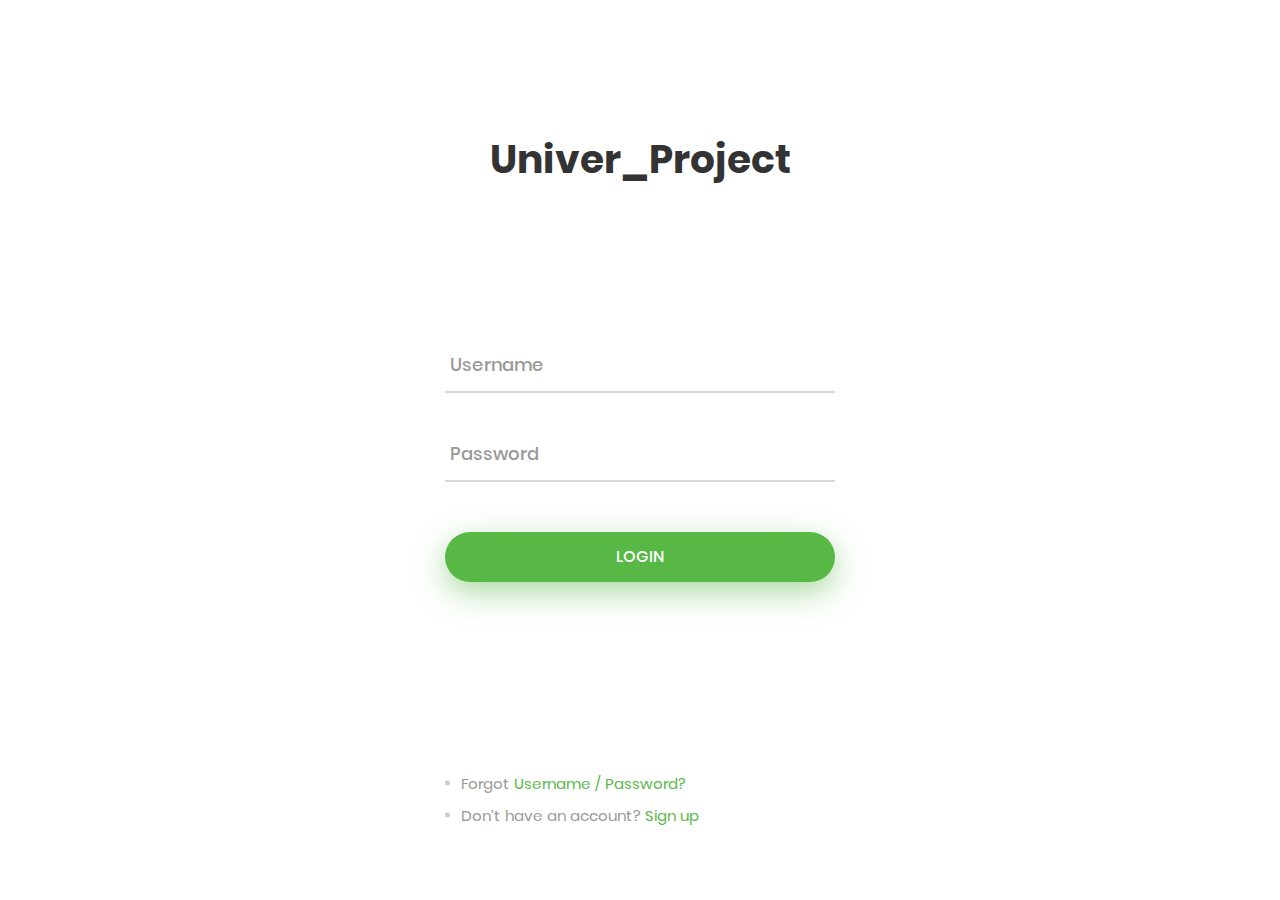
<file: Univer_Project/index.html>
<!DOCTYPE html>
<html lang="en">
<head>
	<title>Univer_Project</title>
	<meta charset="UTF-8">
	<meta name="viewport" content="width=device-width, initial-scale=1">
<!--===============================================================================================-->	
	<link rel="icon" type="image/png" href="images/icons/favicon.ico"/>
<!--===============================================================================================-->
	<link rel="stylesheet" type="text/css" href="vendor/bootstrap/css/bootstrap.min.css">
<!--===============================================================================================-->
	<link rel="stylesheet" type="text/css" href="fonts/font-awesome-4.7.0/css/font-awesome.min.css">
<!--===============================================================================================-->
	<link rel="stylesheet" type="text/css" href="fonts/iconic/css/material-design-iconic-font.min.css">
<!--===============================================================================================-->
	<link rel="stylesheet" type="text/css" href="vendor/animate/animate.css">
<!--===============================================================================================-->	
	<link rel="stylesheet" type="text/css" href="vendor/css-hamburgers/hamburgers.min.css">
<!--===============================================================================================-->
	<link rel="stylesheet" type="text/css" href="vendor/animsition/css/animsition.min.css">
<!--===============================================================================================-->
	<link rel="stylesheet" type="text/css" href="vendor/select2/select2.min.css">
<!--===============================================================================================-->	
	<link rel="stylesheet" type="text/css" href="vendor/daterangepicker/daterangepicker.css">
<!--===============================================================================================-->
	<link rel="stylesheet" type="text/css" href="css/util.css">
	<link rel="stylesheet" type="text/css" href="css/main.css">
<!--===============================================================================================-->
</head>
<body>
	
	<div class="limiter">
		<div class="container-login100">
			<div class="wrap-login100 p-t-85 p-b-20">
				<form class="login100-form validate-form">
					<span class="login100-form-title p-b-70">
						Univer_Project
					</span>

					<div class="wrap-input100 validate-input m-t-85 m-b-35" data-validate = "Enter username">
						<input class="input100" type="text" name="username">
						<span class="focus-input100" data-placeholder="Username"></span>
					</div>

					<div class="wrap-input100 validate-input m-b-50" data-validate="Enter password">
						<input class="input100" type="password" name="pass">
						<span class="focus-input100" data-placeholder="Password"></span>
					</div>

					<div class="container-login100-form-btn">
						<button onclick="location.href='main.html'" class="login100-form-btn">
							Login
						</button>
					</div>

					<ul class="login-more p-t-190">
						<li class="m-b-8">
							<span class="txt1">
								Forgot
							</span>

							<a href="#" class="txt2">
								Username / Password?
							</a>
						</li>

						<li>
							<span class="txt1">
								Don’t have an account?
							</span>

							<a href="#" class="txt2">
								Sign up
							</a>
						</li>
					</ul>
				</form>
			</div>
		</div>
	</div>
	

	<div id="dropDownSelect1"></div>
	
<!--===============================================================================================-->
	<script src="vendor/jquery/jquery-3.2.1.min.js"></script>
<!--===============================================================================================-->
	<script src="vendor/animsition/js/animsition.min.js"></script>
<!--===============================================================================================-->
	<script src="vendor/bootstrap/js/popper.js"></script>
	<script src="vendor/bootstrap/js/bootstrap.min.js"></script>
<!--===============================================================================================-->
	<script src="vendor/select2/select2.min.js"></script>
<!--===============================================================================================-->
	<script src="vendor/daterangepicker/moment.min.js"></script>
	<script src="vendor/daterangepicker/daterangepicker.js"></script>
<!--===============================================================================================-->
	<script src="vendor/countdowntime/countdowntime.js"></script>
<!--===============================================================================================-->
	<script src="js/main.js"></script>

</body>
</html>
</file>
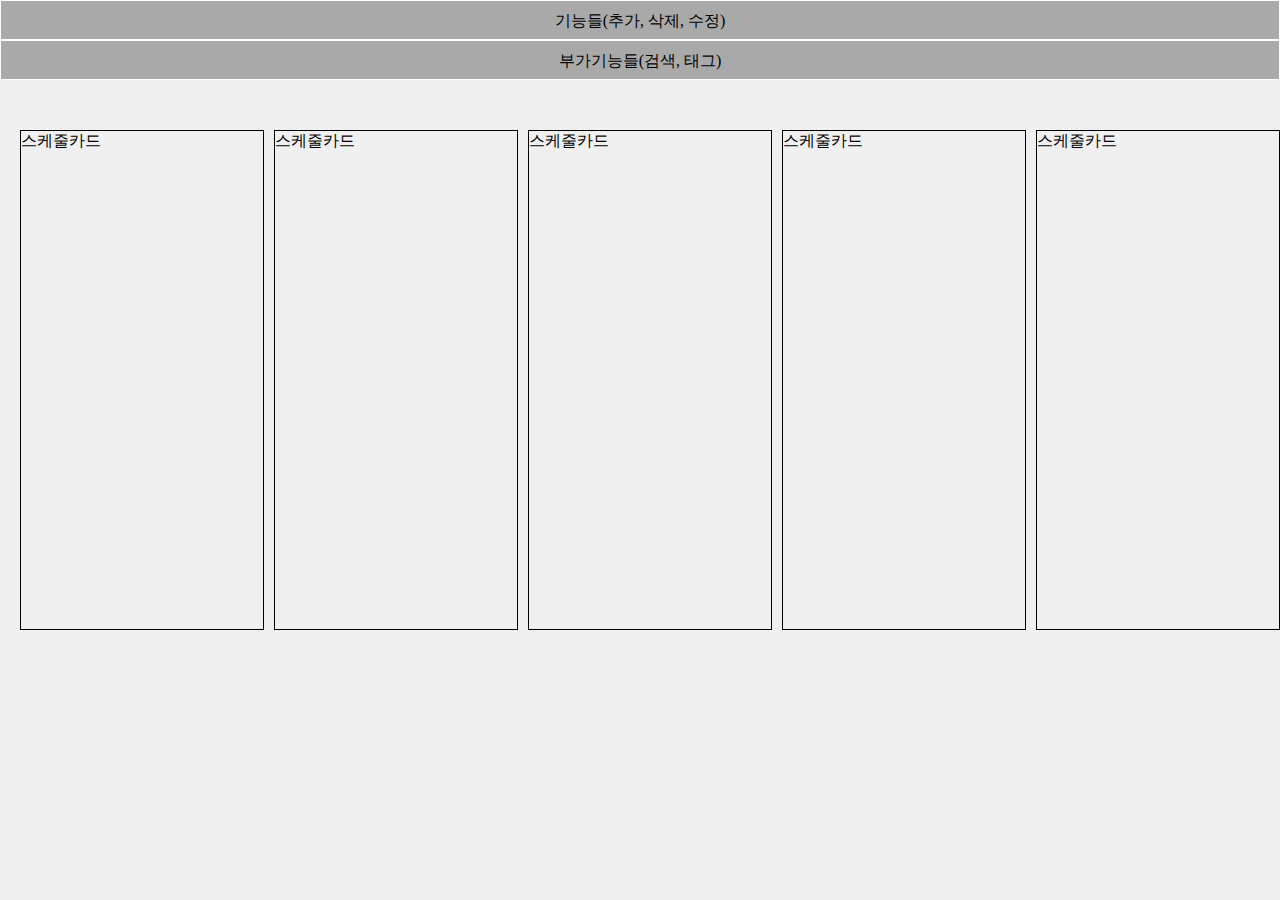
<file: Univer_Project/main.html>
<!DOCTYPE html>
<html lang="ko">
<head>
    <meta charset="UTF-8">
    <link rel="stylesheet" type="text/css" href="css/main_page.css">
    <title>Main Page</title>
</head>
<body>
    <div class="head_Option">
        <div class="Head_Option_Function">
            기능들(추가, 삭제, 수정)
        </div>
    </div>
    <div class="head_Option">
        <div class="Head_Option_Function">
            부가기능들(검색, 태그)
        </div>
    </div>
    <div class="main_card">
        <div id="Schedule_Card">
            스케줄카드
        </div>
        <div id="Schedule_Card">
            스케줄카드
        </div>
        <div id="Schedule_Card">
            스케줄카드
        </div>
        <div id="Schedule_Card">
            스케줄카드
        </div>
        <div id="Schedule_Card">
            스케줄카드
        </div>
    </div>
</body>
</html>
</file>
<file: Univer_Project/vendor/daterangepicker/daterangepicker.css>
.daterangepicker {
  position: absolute;
  color: inherit;
  background-color: #fff;
  border-radius: 4px;
  width: 278px;
  padding: 4px;
  margin-top: 1px;
  top: 100px;
  left: 20px;
  /* Calendars */ }
  .daterangepicker:before, .daterangepicker:after {
    position: absolute;
    display: inline-block;
    border-bottom-color: rgba(0, 0, 0, 0.2);
    content: ''; }
  .daterangepicker:before {
    top: -7px;
    border-right: 7px solid transparent;
    border-left: 7px solid transparent;
    border-bottom: 7px solid #ccc; }
  .daterangepicker:after {
    top: -6px;
    border-right: 6px solid transparent;
    border-bottom: 6px solid #fff;
    border-left: 6px solid transparent; }
  .daterangepicker.opensleft:before {
    right: 9px; }
  .daterangepicker.opensleft:after {
    right: 10px; }
  .daterangepicker.openscenter:before {
    left: 0;
    right: 0;
    width: 0;
    margin-left: auto;
    margin-right: auto; }
  .daterangepicker.openscenter:after {
    left: 0;
    right: 0;
    width: 0;
    margin-left: auto;
    margin-right: auto; }
  .daterangepicker.opensright:before {
    left: 9px; }
  .daterangepicker.opensright:after {
    left: 10px; }
  .daterangepicker.dropup {
    margin-top: -5px; }
    .daterangepicker.dropup:before {
      top: initial;
      bottom: -7px;
      border-bottom: initial;
      border-top: 7px solid #ccc; }
    .daterangepicker.dropup:after {
      top: initial;
      bottom: -6px;
      border-bottom: initial;
      border-top: 6px solid #fff; }
  .daterangepicker.dropdown-menu {
    max-width: none;
    z-index: 3001; }
  .daterangepicker.single .ranges, .daterangepicker.single .calendar {
    float: none; }
  .daterangepicker.show-calendar .calendar {
    display: block; }
  .daterangepicker .calendar {
    display: none;
    max-width: 270px;
    margin: 4px; }
    .daterangepicker .calendar.single .calendar-table {
      border: none; }
    .daterangepicker .calendar th, .daterangepicker .calendar td {
      white-space: nowrap;
      text-align: center;
      min-width: 32px; }
  .daterangepicker .calendar-table {
    border: 1px solid #fff;
    padding: 4px;
    border-radius: 4px;
    background-color: #fff; }
  .daterangepicker table {
    width: 100%;
    margin: 0; }
  .daterangepicker td, .daterangepicker th {
    text-align: center;
    width: 20px;
    height: 20px;
    border-radius: 4px;
    border: 1px solid transparent;
    white-space: nowrap;
    cursor: pointer; }
    .daterangepicker td.available:hover, .daterangepicker th.available:hover {
      background-color: #eee;
      border-color: transparent;
      color: inherit; }
    .daterangepicker td.week, .daterangepicker th.week {
      font-size: 80%;
      color: #ccc; }
  .daterangepicker td.off, .daterangepicker td.off.in-range, .daterangepicker td.off.start-date, .daterangepicker td.off.end-date {
    background-color: #fff;
    border-color: transparent;
    color: #999; }
  .daterangepicker td.in-range {
    background-color: #ebf4f8;
    border-color: transparent;
    color: #000;
    border-radius: 0; }
  .daterangepicker td.start-date {
    border-radius: 4px 0 0 4px; }
  .daterangepicker td.end-date {
    border-radius: 0 4px 4px 0; }
  .daterangepicker td.start-date.end-date {
    border-radius: 4px; }
  .daterangepicker td.active, .daterangepicker td.active:hover {
    background-color: #357ebd;
    border-color: transparent;
    color: #fff; }
  .daterangepicker th.month {
    width: auto; }
  .daterangepicker td.disabled, .daterangepicker option.disabled {
    color: #999;
    cursor: not-allowed;
    text-decoration: line-through; }
  .daterangepicker select.monthselect, .daterangepicker select.yearselect {
    font-size: 12px;
    padding: 1px;
    height: auto;
    margin: 0;
    cursor: default; }
  .daterangepicker select.monthselect {
    margin-right: 2%;
    width: 56%; }
  .daterangepicker select.yearselect {
    width: 40%; }
  .daterangepicker select.hourselect, .daterangepicker select.minuteselect, .daterangepicker select.secondselect, .daterangepicker select.ampmselect {
    width: 50px;
    margin-bottom: 0; }
  .daterangepicker .input-mini {
    border: 1px solid #ccc;
    border-radius: 4px;
    color: #555;
    height: 30px;
    line-height: 30px;
    display: block;
    vertical-align: middle;
    margin: 0 0 5px 0;
    padding: 0 6px 0 28px;
    width: 100%; }
    .daterangepicker .input-mini.active {
      border: 1px solid #08c;
      border-radius: 4px; }
  .daterangepicker .daterangepicker_input {
    position: relative; }
    .daterangepicker .daterangepicker_input i {
      position: absolute;
      left: 8px;
      top: 8px; }
  .daterangepicker.rtl .input-mini {
    padding-right: 28px;
    padding-left: 6px; }
  .daterangepicker.rtl .daterangepicker_input i {
    left: auto;
    right: 8px; }
  .daterangepicker .calendar-time {
    text-align: center;
    margin: 5px auto;
    line-height: 30px;
    position: relative;
    padding-left: 28px; }
    .daterangepicker .calendar-time select.disabled {
      color: #ccc;
      cursor: not-allowed; }

.ranges {
  font-size: 11px;
  float: none;
  margin: 4px;
  text-align: left; }
  .ranges ul {
    list-style: none;
    margin: 0 auto;
    padding: 0;
    width: 100%; }
  .ranges li {
    font-size: 13px;
    background-color: #f5f5f5;
    border: 1px solid #f5f5f5;
    border-radius: 4px;
    color: #08c;
    padding: 3px 12px;
    margin-bottom: 8px;
    cursor: pointer; }
    .ranges li:hover {
      background-color: #08c;
      border: 1px solid #08c;
      color: #fff; }
    .ranges li.active {
      background-color: #08c;
      border: 1px solid #08c;
      color: #fff; }

/*  Larger Screen Styling */
@media (min-width: 564px) {
  .daterangepicker {
    width: auto; }
    .daterangepicker .ranges ul {
      width: 160px; }
    .daterangepicker.single .ranges ul {
      width: 100%; }
    .daterangepicker.single .calendar.left {
      clear: none; }
    .daterangepicker.single.ltr .ranges, .daterangepicker.single.ltr .calendar {
      float: left; }
    .daterangepicker.single.rtl .ranges, .daterangepicker.single.rtl .calendar {
      float: right; }
    .daterangepicker.ltr {
      direction: ltr;
      text-align: left; }
      .daterangepicker.ltr .calendar.left {
        clear: left;
        margin-right: 0; }
        .daterangepicker.ltr .calendar.left .calendar-table {
          border-right: none;
          border-top-right-radius: 0;
          border-bottom-right-radius: 0; }
      .daterangepicker.ltr .calendar.right {
        margin-left: 0; }
        .daterangepicker.ltr .calendar.right .calendar-table {
          border-left: none;
          border-top-left-radius: 0;
          border-bottom-left-radius: 0; }
      .daterangepicker.ltr .left .daterangepicker_input {
        padding-right: 12px; }
      .daterangepicker.ltr .calendar.left .calendar-table {
        padding-right: 12px; }
      .daterangepicker.ltr .ranges, .daterangepicker.ltr .calendar {
        float: left; }
    .daterangepicker.rtl {
      direction: rtl;
      text-align: right; }
      .daterangepicker.rtl .calendar.left {
        clear: right;
        margin-left: 0; }
        .daterangepicker.rtl .calendar.left .calendar-table {
          border-left: none;
          border-top-left-radius: 0;
          border-bottom-left-radius: 0; }
      .daterangepicker.rtl .calendar.right {
        margin-right: 0; }
        .daterangepicker.rtl .calendar.right .calendar-table {
          border-right: none;
          border-top-right-radius: 0;
          border-bottom-right-radius: 0; }
      .daterangepicker.rtl .left .daterangepicker_input {
        padding-left: 12px; }
      .daterangepicker.rtl .calendar.left .calendar-table {
        padding-left: 12px; }
      .daterangepicker.rtl .ranges, .daterangepicker.rtl .calendar {
        text-align: right;
        float: right; } }
@media (min-width: 730px) {
  .daterangepicker .ranges {
    width: auto; }
  .daterangepicker.ltr .ranges {
    float: left; }
  .daterangepicker.rtl .ranges {
    float: right; }
  .daterangepicker .calendar.left {
    clear: none !important; } }
</file>
<file: Univer_Project/css/util.css>
/*[ FONT SIZE ]
///////////////////////////////////////////////////////////
*/
.fs-1 {font-size: 1px;}
.fs-2 {font-size: 2px;}
.fs-3 {font-size: 3px;}
.fs-4 {font-size: 4px;}
.fs-5 {font-size: 5px;}
.fs-6 {font-size: 6px;}
.fs-7 {font-size: 7px;}
.fs-8 {font-size: 8px;}
.fs-9 {font-size: 9px;}
.fs-10 {font-size: 10px;}
.fs-11 {font-size: 11px;}
.fs-12 {font-size: 12px;}
.fs-13 {font-size: 13px;}
.fs-14 {font-size: 14px;}
.fs-15 {font-size: 15px;}
.fs-16 {font-size: 16px;}
.fs-17 {font-size: 17px;}
.fs-18 {font-size: 18px;}
.fs-19 {font-size: 19px;}
.fs-20 {font-size: 20px;}
.fs-21 {font-size: 21px;}
.fs-22 {font-size: 22px;}
.fs-23 {font-size: 23px;}
.fs-24 {font-size: 24px;}
.fs-25 {font-size: 25px;}
.fs-26 {font-size: 26px;}
.fs-27 {font-size: 27px;}
.fs-28 {font-size: 28px;}
.fs-29 {font-size: 29px;}
.fs-30 {font-size: 30px;}
.fs-31 {font-size: 31px;}
.fs-32 {font-size: 32px;}
.fs-33 {font-size: 33px;}
.fs-34 {font-size: 34px;}
.fs-35 {font-size: 35px;}
.fs-36 {font-size: 36px;}
.fs-37 {font-size: 37px;}
.fs-38 {font-size: 38px;}
.fs-39 {font-size: 39px;}
.fs-40 {font-size: 40px;}
.fs-41 {font-size: 41px;}
.fs-42 {font-size: 42px;}
.fs-43 {font-size: 43px;}
.fs-44 {font-size: 44px;}
.fs-45 {font-size: 45px;}
.fs-46 {font-size: 46px;}
.fs-47 {font-size: 47px;}
.fs-48 {font-size: 48px;}
.fs-49 {font-size: 49px;}
.fs-50 {font-size: 50px;}
.fs-51 {font-size: 51px;}
.fs-52 {font-size: 52px;}
.fs-53 {font-size: 53px;}
.fs-54 {font-size: 54px;}
.fs-55 {font-size: 55px;}
.fs-56 {font-size: 56px;}
.fs-57 {font-size: 57px;}
.fs-58 {font-size: 58px;}
.fs-59 {font-size: 59px;}
.fs-60 {font-size: 60px;}
.fs-61 {font-size: 61px;}
.fs-62 {font-size: 62px;}
.fs-63 {font-size: 63px;}
.fs-64 {font-size: 64px;}
.fs-65 {font-size: 65px;}
.fs-66 {font-size: 66px;}
.fs-67 {font-size: 67px;}
.fs-68 {font-size: 68px;}
.fs-69 {font-size: 69px;}
.fs-70 {font-size: 70px;}
.fs-71 {font-size: 71px;}
.fs-72 {font-size: 72px;}
.fs-73 {font-size: 73px;}
.fs-74 {font-size: 74px;}
.fs-75 {font-size: 75px;}
.fs-76 {font-size: 76px;}
.fs-77 {font-size: 77px;}
.fs-78 {font-size: 78px;}
.fs-79 {font-size: 79px;}
.fs-80 {font-size: 80px;}
.fs-81 {font-size: 81px;}
.fs-82 {font-size: 82px;}
.fs-83 {font-size: 83px;}
.fs-84 {font-size: 84px;}
.fs-85 {font-size: 85px;}
.fs-86 {font-size: 86px;}
.fs-87 {font-size: 87px;}
.fs-88 {font-size: 88px;}
.fs-89 {font-size: 89px;}
.fs-90 {font-size: 90px;}
.fs-91 {font-size: 91px;}
.fs-92 {font-size: 92px;}
.fs-93 {font-size: 93px;}
.fs-94 {font-size: 94px;}
.fs-95 {font-size: 95px;}
.fs-96 {font-size: 96px;}
.fs-97 {font-size: 97px;}
.fs-98 {font-size: 98px;}
.fs-99 {font-size: 99px;}
.fs-100 {font-size: 100px;}
.fs-101 {font-size: 101px;}
.fs-102 {font-size: 102px;}
.fs-103 {font-size: 103px;}
.fs-104 {font-size: 104px;}
.fs-105 {font-size: 105px;}
.fs-106 {font-size: 106px;}
.fs-107 {font-size: 107px;}
.fs-108 {font-size: 108px;}
.fs-109 {font-size: 109px;}
.fs-110 {font-size: 110px;}
.fs-111 {font-size: 111px;}
.fs-112 {font-size: 112px;}
.fs-113 {font-size: 113px;}
.fs-114 {font-size: 114px;}
.fs-115 {font-size: 115px;}
.fs-116 {font-size: 116px;}
.fs-117 {font-size: 117px;}
.fs-118 {font-size: 118px;}
.fs-119 {font-size: 119px;}
.fs-120 {font-size: 120px;}
.fs-121 {font-size: 121px;}
.fs-122 {font-size: 122px;}
.fs-123 {font-size: 123px;}
.fs-124 {font-size: 124px;}
.fs-125 {font-size: 125px;}
.fs-126 {font-size: 126px;}
.fs-127 {font-size: 127px;}
.fs-128 {font-size: 128px;}
.fs-129 {font-size: 129px;}
.fs-130 {font-size: 130px;}
.fs-131 {font-size: 131px;}
.fs-132 {font-size: 132px;}
.fs-133 {font-size: 133px;}
.fs-134 {font-size: 134px;}
.fs-135 {font-size: 135px;}
.fs-136 {font-size: 136px;}
.fs-137 {font-size: 137px;}
.fs-138 {font-size: 138px;}
.fs-139 {font-size: 139px;}
.fs-140 {font-size: 140px;}
.fs-141 {font-size: 141px;}
.fs-142 {font-size: 142px;}
.fs-143 {font-size: 143px;}
.fs-144 {font-size: 144px;}
.fs-145 {font-size: 145px;}
.fs-146 {font-size: 146px;}
.fs-147 {font-size: 147px;}
.fs-148 {font-size: 148px;}
.fs-149 {font-size: 149px;}
.fs-150 {font-size: 150px;}
.fs-151 {font-size: 151px;}
.fs-152 {font-size: 152px;}
.fs-153 {font-size: 153px;}
.fs-154 {font-size: 154px;}
.fs-155 {font-size: 155px;}
.fs-156 {font-size: 156px;}
.fs-157 {font-size: 157px;}
.fs-158 {font-size: 158px;}
.fs-159 {font-size: 159px;}
.fs-160 {font-size: 160px;}
.fs-161 {font-size: 161px;}
.fs-162 {font-size: 162px;}
.fs-163 {font-size: 163px;}
.fs-164 {font-size: 164px;}
.fs-165 {font-size: 165px;}
.fs-166 {font-size: 166px;}
.fs-167 {font-size: 167px;}
.fs-168 {font-size: 168px;}
.fs-169 {font-size: 169px;}
.fs-170 {font-size: 170px;}
.fs-171 {font-size: 171px;}
.fs-172 {font-size: 172px;}
.fs-173 {font-size: 173px;}
.fs-174 {font-size: 174px;}
.fs-175 {font-size: 175px;}
.fs-176 {font-size: 176px;}
.fs-177 {font-size: 177px;}
.fs-178 {font-size: 178px;}
.fs-179 {font-size: 179px;}
.fs-180 {font-size: 180px;}
.fs-181 {font-size: 181px;}
.fs-182 {font-size: 182px;}
.fs-183 {font-size: 183px;}
.fs-184 {font-size: 184px;}
.fs-185 {font-size: 185px;}
.fs-186 {font-size: 186px;}
.fs-187 {font-size: 187px;}
.fs-188 {font-size: 188px;}
.fs-189 {font-size: 189px;}
.fs-190 {font-size: 190px;}
.fs-191 {font-size: 191px;}
.fs-192 {font-size: 192px;}
.fs-193 {font-size: 193px;}
.fs-194 {font-size: 194px;}
.fs-195 {font-size: 195px;}
.fs-196 {font-size: 196px;}
.fs-197 {font-size: 197px;}
.fs-198 {font-size: 198px;}
.fs-199 {font-size: 199px;}
.fs-200 {font-size: 200px;}

/*[ PADDING ]
///////////////////////////////////////////////////////////
*/
.p-t-0 {padding-top: 0px;}
.p-t-1 {padding-top: 1px;}
.p-t-2 {padding-top: 2px;}
.p-t-3 {padding-top: 3px;}
.p-t-4 {padding-top: 4px;}
.p-t-5 {padding-top: 5px;}
.p-t-6 {padding-top: 6px;}
.p-t-7 {padding-top: 7px;}
.p-t-8 {padding-top: 8px;}
.p-t-9 {padding-top: 9px;}
.p-t-10 {padding-top: 10px;}
.p-t-11 {padding-top: 11px;}
.p-t-12 {padding-top: 12px;}
.p-t-13 {padding-top: 13px;}
.p-t-14 {padding-top: 14px;}
.p-t-15 {padding-top: 15px;}
.p-t-16 {padding-top: 16px;}
.p-t-17 {padding-top: 17px;}
.p-t-18 {padding-top: 18px;}
.p-t-19 {padding-top: 19px;}
.p-t-20 {padding-top: 20px;}
.p-t-21 {padding-top: 21px;}
.p-t-22 {padding-top: 22px;}
.p-t-23 {padding-top: 23px;}
.p-t-24 {padding-top: 24px;}
.p-t-25 {padding-top: 25px;}
.p-t-26 {padding-top: 26px;}
.p-t-27 {padding-top: 27px;}
.p-t-28 {padding-top: 28px;}
.p-t-29 {padding-top: 29px;}
.p-t-30 {padding-top: 30px;}
.p-t-31 {padding-top: 31px;}
.p-t-32 {padding-top: 32px;}
.p-t-33 {padding-top: 33px;}
.p-t-34 {padding-top: 34px;}
.p-t-35 {padding-top: 35px;}
.p-t-36 {padding-top: 36px;}
.p-t-37 {padding-top: 37px;}
.p-t-38 {padding-top: 38px;}
.p-t-39 {padding-top: 39px;}
.p-t-40 {padding-top: 40px;}
.p-t-41 {padding-top: 41px;}
.p-t-42 {padding-top: 42px;}
.p-t-43 {padding-top: 43px;}
.p-t-44 {padding-top: 44px;}
.p-t-45 {padding-top: 45px;}
.p-t-46 {padding-top: 46px;}
.p-t-47 {padding-top: 47px;}
.p-t-48 {padding-top: 48px;}
.p-t-49 {padding-top: 49px;}
.p-t-50 {padding-top: 50px;}
.p-t-51 {padding-top: 51px;}
.p-t-52 {padding-top: 52px;}
.p-t-53 {padding-top: 53px;}
.p-t-54 {padding-top: 54px;}
.p-t-55 {padding-top: 55px;}
.p-t-56 {padding-top: 56px;}
.p-t-57 {padding-top: 57px;}
.p-t-58 {padding-top: 58px;}
.p-t-59 {padding-top: 59px;}
.p-t-60 {padding-top: 60px;}
.p-t-61 {padding-top: 61px;}
.p-t-62 {padding-top: 62px;}
.p-t-63 {padding-top: 63px;}
.p-t-64 {padding-top: 64px;}
.p-t-65 {padding-top: 65px;}
.p-t-66 {padding-top: 66px;}
.p-t-67 {padding-top: 67px;}
.p-t-68 {padding-top: 68px;}
.p-t-69 {padding-top: 69px;}
.p-t-70 {padding-top: 70px;}
.p-t-71 {padding-top: 71px;}
.p-t-72 {padding-top: 72px;}
.p-t-73 {padding-top: 73px;}
.p-t-74 {padding-top: 74px;}
.p-t-75 {padding-top: 75px;}
.p-t-76 {padding-top: 76px;}
.p-t-77 {padding-top: 77px;}
.p-t-78 {padding-top: 78px;}
.p-t-79 {padding-top: 79px;}
.p-t-80 {padding-top: 80px;}
.p-t-81 {padding-top: 81px;}
.p-t-82 {padding-top: 82px;}
.p-t-83 {padding-top: 83px;}
.p-t-84 {padding-top: 84px;}
.p-t-85 {padding-top: 85px;}
.p-t-86 {padding-top: 86px;}
.p-t-87 {padding-top: 87px;}
.p-t-88 {padding-top: 88px;}
.p-t-89 {padding-top: 89px;}
.p-t-90 {padding-top: 90px;}
.p-t-91 {padding-top: 91px;}
.p-t-92 {padding-top: 92px;}
.p-t-93 {padding-top: 93px;}
.p-t-94 {padding-top: 94px;}
.p-t-95 {padding-top: 95px;}
.p-t-96 {padding-top: 96px;}
.p-t-97 {padding-top: 97px;}
.p-t-98 {padding-top: 98px;}
.p-t-99 {padding-top: 99px;}
.p-t-100 {padding-top: 100px;}
.p-t-101 {padding-top: 101px;}
.p-t-102 {padding-top: 102px;}
.p-t-103 {padding-top: 103px;}
.p-t-104 {padding-top: 104px;}
.p-t-105 {padding-top: 105px;}
.p-t-106 {padding-top: 106px;}
.p-t-107 {padding-top: 107px;}
.p-t-108 {padding-top: 108px;}
.p-t-109 {padding-top: 109px;}
.p-t-110 {padding-top: 110px;}
.p-t-111 {padding-top: 111px;}
.p-t-112 {padding-top: 112px;}
.p-t-113 {padding-top: 113px;}
.p-t-114 {padding-top: 114px;}
.p-t-115 {padding-top: 115px;}
.p-t-116 {padding-top: 116px;}
.p-t-117 {padding-top: 117px;}
.p-t-118 {padding-top: 118px;}
.p-t-119 {padding-top: 119px;}
.p-t-120 {padding-top: 120px;}
.p-t-121 {padding-top: 121px;}
.p-t-122 {padding-top: 122px;}
.p-t-123 {padding-top: 123px;}
.p-t-124 {padding-top: 124px;}
.p-t-125 {padding-top: 125px;}
.p-t-126 {padding-top: 126px;}
.p-t-127 {padding-top: 127px;}
.p-t-128 {padding-top: 128px;}
.p-t-129 {padding-top: 129px;}
.p-t-130 {padding-top: 130px;}
.p-t-131 {padding-top: 131px;}
.p-t-132 {padding-top: 132px;}
.p-t-133 {padding-top: 133px;}
.p-t-134 {padding-top: 134px;}
.p-t-135 {padding-top: 135px;}
.p-t-136 {padding-top: 136px;}
.p-t-137 {padding-top: 137px;}
.p-t-138 {padding-top: 138px;}
.p-t-139 {padding-top: 139px;}
.p-t-140 {padding-top: 140px;}
.p-t-141 {padding-top: 141px;}
.p-t-142 {padding-top: 142px;}
.p-t-143 {padding-top: 143px;}
.p-t-144 {padding-top: 144px;}
.p-t-145 {padding-top: 145px;}
.p-t-146 {padding-top: 146px;}
.p-t-147 {padding-top: 147px;}
.p-t-148 {padding-top: 148px;}
.p-t-149 {padding-top: 149px;}
.p-t-150 {padding-top: 150px;}
.p-t-151 {padding-top: 151px;}
.p-t-152 {padding-top: 152px;}
.p-t-153 {padding-top: 153px;}
.p-t-154 {padding-top: 154px;}
.p-t-155 {padding-top: 155px;}
.p-t-156 {padding-top: 156px;}
.p-t-157 {padding-top: 157px;}
.p-t-158 {padding-top: 158px;}
.p-t-159 {padding-top: 159px;}
.p-t-160 {padding-top: 160px;}
.p-t-161 {padding-top: 161px;}
.p-t-162 {padding-top: 162px;}
.p-t-163 {padding-top: 163px;}
.p-t-164 {padding-top: 164px;}
.p-t-165 {padding-top: 165px;}
.p-t-166 {padding-top: 166px;}
.p-t-167 {padding-top: 167px;}
.p-t-168 {padding-top: 168px;}
.p-t-169 {padding-top: 169px;}
.p-t-170 {padding-top: 170px;}
.p-t-171 {padding-top: 171px;}
.p-t-172 {padding-top: 172px;}
.p-t-173 {padding-top: 173px;}
.p-t-174 {padding-top: 174px;}
.p-t-175 {padding-top: 175px;}
.p-t-176 {padding-top: 176px;}
.p-t-177 {padding-top: 177px;}
.p-t-178 {padding-top: 178px;}
.p-t-179 {padding-top: 179px;}
.p-t-180 {padding-top: 180px;}
.p-t-181 {padding-top: 181px;}
.p-t-182 {padding-top: 182px;}
.p-t-183 {padding-top: 183px;}
.p-t-184 {padding-top: 184px;}
.p-t-185 {padding-top: 185px;}
.p-t-186 {padding-top: 186px;}
.p-t-187 {padding-top: 187px;}
.p-t-188 {padding-top: 188px;}
.p-t-189 {padding-top: 189px;}
.p-t-190 {padding-top: 190px;}
.p-t-191 {padding-top: 191px;}
.p-t-192 {padding-top: 192px;}
.p-t-193 {padding-top: 193px;}
.p-t-194 {padding-top: 194px;}
.p-t-195 {padding-top: 195px;}
.p-t-196 {padding-top: 196px;}
.p-t-197 {padding-top: 197px;}
.p-t-198 {padding-top: 198px;}
.p-t-199 {padding-top: 199px;}
.p-t-200 {padding-top: 200px;}
.p-t-201 {padding-top: 201px;}
.p-t-202 {padding-top: 202px;}
.p-t-203 {padding-top: 203px;}
.p-t-204 {padding-top: 204px;}
.p-t-205 {padding-top: 205px;}
.p-t-206 {padding-top: 206px;}
.p-t-207 {padding-top: 207px;}
.p-t-208 {padding-top: 208px;}
.p-t-209 {padding-top: 209px;}
.p-t-210 {padding-top: 210px;}
.p-t-211 {padding-top: 211px;}
.p-t-212 {padding-top: 212px;}
.p-t-213 {padding-top: 213px;}
.p-t-214 {padding-top: 214px;}
.p-t-215 {padding-top: 215px;}
.p-t-216 {padding-top: 216px;}
.p-t-217 {padding-top: 217px;}
.p-t-218 {padding-top: 218px;}
.p-t-219 {padding-top: 219px;}
.p-t-220 {padding-top: 220px;}
.p-t-221 {padding-top: 221px;}
.p-t-222 {padding-top: 222px;}
.p-t-223 {padding-top: 223px;}
.p-t-224 {padding-top: 224px;}
.p-t-225 {padding-top: 225px;}
.p-t-226 {padding-top: 226px;}
.p-t-227 {padding-top: 227px;}
.p-t-228 {padding-top: 228px;}
.p-t-229 {padding-top: 229px;}
.p-t-230 {padding-top: 230px;}
.p-t-231 {padding-top: 231px;}
.p-t-232 {padding-top: 232px;}
.p-t-233 {padding-top: 233px;}
.p-t-234 {padding-top: 234px;}
.p-t-235 {padding-top: 235px;}
.p-t-236 {padding-top: 236px;}
.p-t-237 {padding-top: 237px;}
.p-t-238 {padding-top: 238px;}
.p-t-239 {padding-top: 239px;}
.p-t-240 {padding-top: 240px;}
.p-t-241 {padding-top: 241px;}
.p-t-242 {padding-top: 242px;}
.p-t-243 {padding-top: 243px;}
.p-t-244 {padding-top: 244px;}
.p-t-245 {padding-top: 245px;}
.p-t-246 {padding-top: 246px;}
.p-t-247 {padding-top: 247px;}
.p-t-248 {padding-top: 248px;}
.p-t-249 {padding-top: 249px;}
.p-t-250 {padding-top: 250px;}
.p-b-0 {padding-bottom: 0px;}
.p-b-1 {padding-bottom: 1px;}
.p-b-2 {padding-bottom: 2px;}
.p-b-3 {padding-bottom: 3px;}
.p-b-4 {padding-bottom: 4px;}
.p-b-5 {padding-bottom: 5px;}
.p-b-6 {padding-bottom: 6px;}
.p-b-7 {padding-bottom: 7px;}
.p-b-8 {padding-bottom: 8px;}
.p-b-9 {padding-bottom: 9px;}
.p-b-10 {padding-bottom: 10px;}
.p-b-11 {padding-bottom: 11px;}
.p-b-12 {padding-bottom: 12px;}
.p-b-13 {padding-bottom: 13px;}
.p-b-14 {padding-bottom: 14px;}
.p-b-15 {padding-bottom: 15px;}
.p-b-16 {padding-bottom: 16px;}
.p-b-17 {padding-bottom: 17px;}
.p-b-18 {padding-bottom: 18px;}
.p-b-19 {padding-bottom: 19px;}
.p-b-20 {padding-bottom: 20px;}
.p-b-21 {padding-bottom: 21px;}
.p-b-22 {padding-bottom: 22px;}
.p-b-23 {padding-bottom: 23px;}
.p-b-24 {padding-bottom: 24px;}
.p-b-25 {padding-bottom: 25px;}
.p-b-26 {padding-bottom: 26px;}
.p-b-27 {padding-bottom: 27px;}
.p-b-28 {padding-bottom: 28px;}
.p-b-29 {padding-bottom: 29px;}
.p-b-30 {padding-bottom: 30px;}
.p-b-31 {padding-bottom: 31px;}
.p-b-32 {padding-bottom: 32px;}
.p-b-33 {padding-bottom: 33px;}
.p-b-34 {padding-bottom: 34px;}
.p-b-35 {padding-bottom: 35px;}
.p-b-36 {padding-bottom: 36px;}
.p-b-37 {padding-bottom: 37px;}
.p-b-38 {padding-bottom: 38px;}
.p-b-39 {padding-bottom: 39px;}
.p-b-40 {padding-bottom: 40px;}
.p-b-41 {padding-bottom: 41px;}
.p-b-42 {padding-bottom: 42px;}
.p-b-43 {padding-bottom: 43px;}
.p-b-44 {padding-bottom: 44px;}
.p-b-45 {padding-bottom: 45px;}
.p-b-46 {padding-bottom: 46px;}
.p-b-47 {padding-bottom: 47px;}
.p-b-48 {padding-bottom: 48px;}
.p-b-49 {padding-bottom: 49px;}
.p-b-50 {padding-bottom: 50px;}
.p-b-51 {padding-bottom: 51px;}
.p-b-52 {padding-bottom: 52px;}
.p-b-53 {padding-bottom: 53px;}
.p-b-54 {padding-bottom: 54px;}
.p-b-55 {padding-bottom: 55px;}
.p-b-56 {padding-bottom: 56px;}
.p-b-57 {padding-bottom: 57px;}
.p-b-58 {padding-bottom: 58px;}
.p-b-59 {padding-bottom: 59px;}
.p-b-60 {padding-bottom: 60px;}
.p-b-61 {padding-bottom: 61px;}
.p-b-62 {padding-bottom: 62px;}
.p-b-63 {padding-bottom: 63px;}
.p-b-64 {padding-bottom: 64px;}
.p-b-65 {padding-bottom: 65px;}
.p-b-66 {padding-bottom: 66px;}
.p-b-67 {padding-bottom: 67px;}
.p-b-68 {padding-bottom: 68px;}
.p-b-69 {padding-bottom: 69px;}
.p-b-70 {padding-bottom: 70px;}
.p-b-71 {padding-bottom: 71px;}
.p-b-72 {padding-bottom: 72px;}
.p-b-73 {padding-bottom: 73px;}
.p-b-74 {padding-bottom: 74px;}
.p-b-75 {padding-bottom: 75px;}
.p-b-76 {padding-bottom: 76px;}
.p-b-77 {padding-bottom: 77px;}
.p-b-78 {padding-bottom: 78px;}
.p-b-79 {padding-bottom: 79px;}
.p-b-80 {padding-bottom: 80px;}
.p-b-81 {padding-bottom: 81px;}
.p-b-82 {padding-bottom: 82px;}
.p-b-83 {padding-bottom: 83px;}
.p-b-84 {padding-bottom: 84px;}
.p-b-85 {padding-bottom: 85px;}
.p-b-86 {padding-bottom: 86px;}
.p-b-87 {padding-bottom: 87px;}
.p-b-88 {padding-bottom: 88px;}
.p-b-89 {padding-bottom: 89px;}
.p-b-90 {padding-bottom: 90px;}
.p-b-91 {padding-bottom: 91px;}
.p-b-92 {padding-bottom: 92px;}
.p-b-93 {padding-bottom: 93px;}
.p-b-94 {padding-bottom: 94px;}
.p-b-95 {padding-bottom: 95px;}
.p-b-96 {padding-bottom: 96px;}
.p-b-97 {padding-bottom: 97px;}
.p-b-98 {padding-bottom: 98px;}
.p-b-99 {padding-bottom: 99px;}
.p-b-100 {padding-bottom: 100px;}
.p-b-101 {padding-bottom: 101px;}
.p-b-102 {padding-bottom: 102px;}
.p-b-103 {padding-bottom: 103px;}
.p-b-104 {padding-bottom: 104px;}
.p-b-105 {padding-bottom: 105px;}
.p-b-106 {padding-bottom: 106px;}
.p-b-107 {padding-bottom: 107px;}
.p-b-108 {padding-bottom: 108px;}
.p-b-109 {padding-bottom: 109px;}
.p-b-110 {padding-bottom: 110px;}
.p-b-111 {padding-bottom: 111px;}
.p-b-112 {padding-bottom: 112px;}
.p-b-113 {padding-bottom: 113px;}
.p-b-114 {padding-bottom: 114px;}
.p-b-115 {padding-bottom: 115px;}
.p-b-116 {padding-bottom: 116px;}
.p-b-117 {padding-bottom: 117px;}
.p-b-118 {padding-bottom: 118px;}
.p-b-119 {padding-bottom: 119px;}
.p-b-120 {padding-bottom: 120px;}
.p-b-121 {padding-bottom: 121px;}
.p-b-122 {padding-bottom: 122px;}
.p-b-123 {padding-bottom: 123px;}
.p-b-124 {padding-bottom: 124px;}
.p-b-125 {padding-bottom: 125px;}
.p-b-126 {padding-bottom: 126px;}
.p-b-127 {padding-bottom: 127px;}
.p-b-128 {padding-bottom: 128px;}
.p-b-129 {padding-bottom: 129px;}
.p-b-130 {padding-bottom: 130px;}
.p-b-131 {padding-bottom: 131px;}
.p-b-132 {padding-bottom: 132px;}
.p-b-133 {padding-bottom: 133px;}
.p-b-134 {padding-bottom: 134px;}
.p-b-135 {padding-bottom: 135px;}
.p-b-136 {padding-bottom: 136px;}
.p-b-137 {padding-bottom: 137px;}
.p-b-138 {padding-bottom: 138px;}
.p-b-139 {padding-bottom: 139px;}
.p-b-140 {padding-bottom: 140px;}
.p-b-141 {padding-bottom: 141px;}
.p-b-142 {padding-bottom: 142px;}
.p-b-143 {padding-bottom: 143px;}
.p-b-144 {padding-bottom: 144px;}
.p-b-145 {padding-bottom: 145px;}
.p-b-146 {padding-bottom: 146px;}
.p-b-147 {padding-bottom: 147px;}
.p-b-148 {padding-bottom: 148px;}
.p-b-149 {padding-bottom: 149px;}
.p-b-150 {padding-bottom: 150px;}
.p-b-151 {padding-bottom: 151px;}
.p-b-152 {padding-bottom: 152px;}
.p-b-153 {padding-bottom: 153px;}
.p-b-154 {padding-bottom: 154px;}
.p-b-155 {padding-bottom: 155px;}
.p-b-156 {padding-bottom: 156px;}
.p-b-157 {padding-bottom: 157px;}
.p-b-158 {padding-bottom: 158px;}
.p-b-159 {padding-bottom: 159px;}
.p-b-160 {padding-bottom: 160px;}
.p-b-161 {padding-bottom: 161px;}
.p-b-162 {padding-bottom: 162px;}
.p-b-163 {padding-bottom: 163px;}
.p-b-164 {padding-bottom: 164px;}
.p-b-165 {padding-bottom: 165px;}
.p-b-166 {padding-bottom: 166px;}
.p-b-167 {padding-bottom: 167px;}
.p-b-168 {padding-bottom: 168px;}
.p-b-169 {padding-bottom: 169px;}
.p-b-170 {padding-bottom: 170px;}
.p-b-171 {padding-bottom: 171px;}
.p-b-172 {padding-bottom: 172px;}
.p-b-173 {padding-bottom: 173px;}
.p-b-174 {padding-bottom: 174px;}
.p-b-175 {padding-bottom: 175px;}
.p-b-176 {padding-bottom: 176px;}
.p-b-177 {padding-bottom: 177px;}
.p-b-178 {padding-bottom: 178px;}
.p-b-179 {padding-bottom: 179px;}
.p-b-180 {padding-bottom: 180px;}
.p-b-181 {padding-bottom: 181px;}
.p-b-182 {padding-bottom: 182px;}
.p-b-183 {padding-bottom: 183px;}
.p-b-184 {padding-bottom: 184px;}
.p-b-185 {padding-bottom: 185px;}
.p-b-186 {padding-bottom: 186px;}
.p-b-187 {padding-bottom: 187px;}
.p-b-188 {padding-bottom: 188px;}
.p-b-189 {padding-bottom: 189px;}
.p-b-190 {padding-bottom: 190px;}
.p-b-191 {padding-bottom: 191px;}
.p-b-192 {padding-bottom: 192px;}
.p-b-193 {padding-bottom: 193px;}
.p-b-194 {padding-bottom: 194px;}
.p-b-195 {padding-bottom: 195px;}
.p-b-196 {padding-bottom: 196px;}
.p-b-197 {padding-bottom: 197px;}
.p-b-198 {padding-bottom: 198px;}
.p-b-199 {padding-bottom: 199px;}
.p-b-200 {padding-bottom: 200px;}
.p-b-201 {padding-bottom: 201px;}
.p-b-202 {padding-bottom: 202px;}
.p-b-203 {padding-bottom: 203px;}
.p-b-204 {padding-bottom: 204px;}
.p-b-205 {padding-bottom: 205px;}
.p-b-206 {padding-bottom: 206px;}
.p-b-207 {padding-bottom: 207px;}
.p-b-208 {padding-bottom: 208px;}
.p-b-209 {padding-bottom: 209px;}
.p-b-210 {padding-bottom: 210px;}
.p-b-211 {padding-bottom: 211px;}
.p-b-212 {padding-bottom: 212px;}
.p-b-213 {padding-bottom: 213px;}
.p-b-214 {padding-bottom: 214px;}
.p-b-215 {padding-bottom: 215px;}
.p-b-216 {padding-bottom: 216px;}
.p-b-217 {padding-bottom: 217px;}
.p-b-218 {padding-bottom: 218px;}
.p-b-219 {padding-bottom: 219px;}
.p-b-220 {padding-bottom: 220px;}
.p-b-221 {padding-bottom: 221px;}
.p-b-222 {padding-bottom: 222px;}
.p-b-223 {padding-bottom: 223px;}
.p-b-224 {padding-bottom: 224px;}
.p-b-225 {padding-bottom: 225px;}
.p-b-226 {padding-bottom: 226px;}
.p-b-227 {padding-bottom: 227px;}
.p-b-228 {padding-bottom: 228px;}
.p-b-229 {padding-bottom: 229px;}
.p-b-230 {padding-bottom: 230px;}
.p-b-231 {padding-bottom: 231px;}
.p-b-232 {padding-bottom: 232px;}
.p-b-233 {padding-bottom: 233px;}
.p-b-234 {padding-bottom: 234px;}
.p-b-235 {padding-bottom: 235px;}
.p-b-236 {padding-bottom: 236px;}
.p-b-237 {padding-bottom: 237px;}
.p-b-238 {padding-bottom: 238px;}
.p-b-239 {padding-bottom: 239px;}
.p-b-240 {padding-bottom: 240px;}
.p-b-241 {padding-bottom: 241px;}
.p-b-242 {padding-bottom: 242px;}
.p-b-243 {padding-bottom: 243px;}
.p-b-244 {padding-bottom: 244px;}
.p-b-245 {padding-bottom: 245px;}
.p-b-246 {padding-bottom: 246px;}
.p-b-247 {padding-bottom: 247px;}
.p-b-248 {padding-bottom: 248px;}
.p-b-249 {padding-bottom: 249px;}
.p-b-250 {padding-bottom: 250px;}
.p-l-0 {padding-left: 0px;}
.p-l-1 {padding-left: 1px;}
.p-l-2 {padding-left: 2px;}
.p-l-3 {padding-left: 3px;}
.p-l-4 {padding-left: 4px;}
.p-l-5 {padding-left: 5px;}
.p-l-6 {padding-left: 6px;}
.p-l-7 {padding-left: 7px;}
.p-l-8 {padding-left: 8px;}
.p-l-9 {padding-left: 9px;}
.p-l-10 {padding-left: 10px;}
.p-l-11 {padding-left: 11px;}
.p-l-12 {padding-left: 12px;}
.p-l-13 {padding-left: 13px;}
.p-l-14 {padding-left: 14px;}
.p-l-15 {padding-left: 15px;}
.p-l-16 {padding-left: 16px;}
.p-l-17 {padding-left: 17px;}
.p-l-18 {padding-left: 18px;}
.p-l-19 {padding-left: 19px;}
.p-l-20 {padding-left: 20px;}
.p-l-21 {padding-left: 21px;}
.p-l-22 {padding-left: 22px;}
.p-l-23 {padding-left: 23px;}
.p-l-24 {padding-left: 24px;}
.p-l-25 {padding-left: 25px;}
.p-l-26 {padding-left: 26px;}
.p-l-27 {padding-left: 27px;}
.p-l-28 {padding-left: 28px;}
.p-l-29 {padding-left: 29px;}
.p-l-30 {padding-left: 30px;}
.p-l-31 {padding-left: 31px;}
.p-l-32 {padding-left: 32px;}
.p-l-33 {padding-left: 33px;}
.p-l-34 {padding-left: 34px;}
.p-l-35 {padding-left: 35px;}
.p-l-36 {padding-left: 36px;}
.p-l-37 {padding-left: 37px;}
.p-l-38 {padding-left: 38px;}
.p-l-39 {padding-left: 39px;}
.p-l-40 {padding-left: 40px;}
.p-l-41 {padding-left: 41px;}
.p-l-42 {padding-left: 42px;}
.p-l-43 {padding-left: 43px;}
.p-l-44 {padding-left: 44px;}
.p-l-45 {padding-left: 45px;}
.p-l-46 {padding-left: 46px;}
.p-l-47 {padding-left: 47px;}
.p-l-48 {padding-left: 48px;}
.p-l-49 {padding-left: 49px;}
.p-l-50 {padding-left: 50px;}
.p-l-51 {padding-left: 51px;}
.p-l-52 {padding-left: 52px;}
.p-l-53 {padding-left: 53px;}
.p-l-54 {padding-left: 54px;}
.p-l-55 {padding-left: 55px;}
.p-l-56 {padding-left: 56px;}
.p-l-57 {padding-left: 57px;}
.p-l-58 {padding-left: 58px;}
.p-l-59 {padding-left: 59px;}
.p-l-60 {padding-left: 60px;}
.p-l-61 {padding-left: 61px;}
.p-l-62 {padding-left: 62px;}
.p-l-63 {padding-left: 63px;}
.p-l-64 {padding-left: 64px;}
.p-l-65 {padding-left: 65px;}
.p-l-66 {padding-left: 66px;}
.p-l-67 {padding-left: 67px;}
.p-l-68 {padding-left: 68px;}
.p-l-69 {padding-left: 69px;}
.p-l-70 {padding-left: 70px;}
.p-l-71 {padding-left: 71px;}
.p-l-72 {padding-left: 72px;}
.p-l-73 {padding-left: 73px;}
.p-l-74 {padding-left: 74px;}
.p-l-75 {padding-left: 75px;}
.p-l-76 {padding-left: 76px;}
.p-l-77 {padding-left: 77px;}
.p-l-78 {padding-left: 78px;}
.p-l-79 {padding-left: 79px;}
.p-l-80 {padding-left: 80px;}
.p-l-81 {padding-left: 81px;}
.p-l-82 {padding-left: 82px;}
.p-l-83 {padding-left: 83px;}
.p-l-84 {padding-left: 84px;}
.p-l-85 {padding-left: 85px;}
.p-l-86 {padding-left: 86px;}
.p-l-87 {padding-left: 87px;}
.p-l-88 {padding-left: 88px;}
.p-l-89 {padding-left: 89px;}
.p-l-90 {padding-left: 90px;}
.p-l-91 {padding-left: 91px;}
.p-l-92 {padding-left: 92px;}
.p-l-93 {padding-left: 93px;}
.p-l-94 {padding-left: 94px;}
.p-l-95 {padding-left: 95px;}
.p-l-96 {padding-left: 96px;}
.p-l-97 {padding-left: 97px;}
.p-l-98 {padding-left: 98px;}
.p-l-99 {padding-left: 99px;}
.p-l-100 {padding-left: 100px;}
.p-l-101 {padding-left: 101px;}
.p-l-102 {padding-left: 102px;}
.p-l-103 {padding-left: 103px;}
.p-l-104 {padding-left: 104px;}
.p-l-105 {padding-left: 105px;}
.p-l-106 {padding-left: 106px;}
.p-l-107 {padding-left: 107px;}
.p-l-108 {padding-left: 108px;}
.p-l-109 {padding-left: 109px;}
.p-l-110 {padding-left: 110px;}
.p-l-111 {padding-left: 111px;}
.p-l-112 {padding-left: 112px;}
.p-l-113 {padding-left: 113px;}
.p-l-114 {padding-left: 114px;}
.p-l-115 {padding-left: 115px;}
.p-l-116 {padding-left: 116px;}
.p-l-117 {padding-left: 117px;}
.p-l-118 {padding-left: 118px;}
.p-l-119 {padding-left: 119px;}
.p-l-120 {padding-left: 120px;}
.p-l-121 {padding-left: 121px;}
.p-l-122 {padding-left: 122px;}
.p-l-123 {padding-left: 123px;}
.p-l-124 {padding-left: 124px;}
.p-l-125 {padding-left: 125px;}
.p-l-126 {padding-left: 126px;}
.p-l-127 {padding-left: 127px;}
.p-l-128 {padding-left: 128px;}
.p-l-129 {padding-left: 129px;}
.p-l-130 {padding-left: 130px;}
.p-l-131 {padding-left: 131px;}
.p-l-132 {padding-left: 132px;}
.p-l-133 {padding-left: 133px;}
.p-l-134 {padding-left: 134px;}
.p-l-135 {padding-left: 135px;}
.p-l-136 {padding-left: 136px;}
.p-l-137 {padding-left: 137px;}
.p-l-138 {padding-left: 138px;}
.p-l-139 {padding-left: 139px;}
.p-l-140 {padding-left: 140px;}
.p-l-141 {padding-left: 141px;}
.p-l-142 {padding-left: 142px;}
.p-l-143 {padding-left: 143px;}
.p-l-144 {padding-left: 144px;}
.p-l-145 {padding-left: 145px;}
.p-l-146 {padding-left: 146px;}
.p-l-147 {padding-left: 147px;}
.p-l-148 {padding-left: 148px;}
.p-l-149 {padding-left: 149px;}
.p-l-150 {padding-left: 150px;}
.p-l-151 {padding-left: 151px;}
.p-l-152 {padding-left: 152px;}
.p-l-153 {padding-left: 153px;}
.p-l-154 {padding-left: 154px;}
.p-l-155 {padding-left: 155px;}
.p-l-156 {padding-left: 156px;}
.p-l-157 {padding-left: 157px;}
.p-l-158 {padding-left: 158px;}
.p-l-159 {padding-left: 159px;}
.p-l-160 {padding-left: 160px;}
.p-l-161 {padding-left: 161px;}
.p-l-162 {padding-left: 162px;}
.p-l-163 {padding-left: 163px;}
.p-l-164 {padding-left: 164px;}
.p-l-165 {padding-left: 165px;}
.p-l-166 {padding-left: 166px;}
.p-l-167 {padding-left: 167px;}
.p-l-168 {padding-left: 168px;}
.p-l-169 {padding-left: 169px;}
.p-l-170 {padding-left: 170px;}
.p-l-171 {padding-left: 171px;}
.p-l-172 {padding-left: 172px;}
.p-l-173 {padding-left: 173px;}
.p-l-174 {padding-left: 174px;}
.p-l-175 {padding-left: 175px;}
.p-l-176 {padding-left: 176px;}
.p-l-177 {padding-left: 177px;}
.p-l-178 {padding-left: 178px;}
.p-l-179 {padding-left: 179px;}
.p-l-180 {padding-left: 180px;}
.p-l-181 {padding-left: 181px;}
.p-l-182 {padding-left: 182px;}
.p-l-183 {padding-left: 183px;}
.p-l-184 {padding-left: 184px;}
.p-l-185 {padding-left: 185px;}
.p-l-186 {padding-left: 186px;}
.p-l-187 {padding-left: 187px;}
.p-l-188 {padding-left: 188px;}
.p-l-189 {padding-left: 189px;}
.p-l-190 {padding-left: 190px;}
.p-l-191 {padding-left: 191px;}
.p-l-192 {padding-left: 192px;}
.p-l-193 {padding-left: 193px;}
.p-l-194 {padding-left: 194px;}
.p-l-195 {padding-left: 195px;}
.p-l-196 {padding-left: 196px;}
.p-l-197 {padding-left: 197px;}
.p-l-198 {padding-left: 198px;}
.p-l-199 {padding-left: 199px;}
.p-l-200 {padding-left: 200px;}
.p-l-201 {padding-left: 201px;}
.p-l-202 {padding-left: 202px;}
.p-l-203 {padding-left: 203px;}
.p-l-204 {padding-left: 204px;}
.p-l-205 {padding-left: 205px;}
.p-l-206 {padding-left: 206px;}
.p-l-207 {padding-left: 207px;}
.p-l-208 {padding-left: 208px;}
.p-l-209 {padding-left: 209px;}
.p-l-210 {padding-left: 210px;}
.p-l-211 {padding-left: 211px;}
.p-l-212 {padding-left: 212px;}
.p-l-213 {padding-left: 213px;}
.p-l-214 {padding-left: 214px;}
.p-l-215 {padding-left: 215px;}
.p-l-216 {padding-left: 216px;}
.p-l-217 {padding-left: 217px;}
.p-l-218 {padding-left: 218px;}
.p-l-219 {padding-left: 219px;}
.p-l-220 {padding-left: 220px;}
.p-l-221 {padding-left: 221px;}
.p-l-222 {padding-left: 222px;}
.p-l-223 {padding-left: 223px;}
.p-l-224 {padding-left: 224px;}
.p-l-225 {padding-left: 225px;}
.p-l-226 {padding-left: 226px;}
.p-l-227 {padding-left: 227px;}
.p-l-228 {padding-left: 228px;}
.p-l-229 {padding-left: 229px;}
.p-l-230 {padding-left: 230px;}
.p-l-231 {padding-left: 231px;}
.p-l-232 {padding-left: 232px;}
.p-l-233 {padding-left: 233px;}
.p-l-234 {padding-left: 234px;}
.p-l-235 {padding-left: 235px;}
.p-l-236 {padding-left: 236px;}
.p-l-237 {padding-left: 237px;}
.p-l-238 {padding-left: 238px;}
.p-l-239 {padding-left: 239px;}
.p-l-240 {padding-left: 240px;}
.p-l-241 {padding-left: 241px;}
.p-l-242 {padding-left: 242px;}
.p-l-243 {padding-left: 243px;}
.p-l-244 {padding-left: 244px;}
.p-l-245 {padding-left: 245px;}
.p-l-246 {padding-left: 246px;}
.p-l-247 {padding-left: 247px;}
.p-l-248 {padding-left: 248px;}
.p-l-249 {padding-left: 249px;}
.p-l-250 {padding-left: 250px;}
.p-r-0 {padding-right: 0px;}
.p-r-1 {padding-right: 1px;}
.p-r-2 {padding-right: 2px;}
.p-r-3 {padding-right: 3px;}
.p-r-4 {padding-right: 4px;}
.p-r-5 {padding-right: 5px;}
.p-r-6 {padding-right: 6px;}
.p-r-7 {padding-right: 7px;}
.p-r-8 {padding-right: 8px;}
.p-r-9 {padding-right: 9px;}
.p-r-10 {padding-right: 10px;}
.p-r-11 {padding-right: 11px;}
.p-r-12 {padding-right: 12px;}
.p-r-13 {padding-right: 13px;}
.p-r-14 {padding-right: 14px;}
.p-r-15 {padding-right: 15px;}
.p-r-16 {padding-right: 16px;}
.p-r-17 {padding-right: 17px;}
.p-r-18 {padding-right: 18px;}
.p-r-19 {padding-right: 19px;}
.p-r-20 {padding-right: 20px;}
.p-r-21 {padding-right: 21px;}
.p-r-22 {padding-right: 22px;}
.p-r-23 {padding-right: 23px;}
.p-r-24 {padding-right: 24px;}
.p-r-25 {padding-right: 25px;}
.p-r-26 {padding-right: 26px;}
.p-r-27 {padding-right: 27px;}
.p-r-28 {padding-right: 28px;}
.p-r-29 {padding-right: 29px;}
.p-r-30 {padding-right: 30px;}
.p-r-31 {padding-right: 31px;}
.p-r-32 {padding-right: 32px;}
.p-r-33 {padding-right: 33px;}
.p-r-34 {padding-right: 34px;}
.p-r-35 {padding-right: 35px;}
.p-r-36 {padding-right: 36px;}
.p-r-37 {padding-right: 37px;}
.p-r-38 {padding-right: 38px;}
.p-r-39 {padding-right: 39px;}
.p-r-40 {padding-right: 40px;}
.p-r-41 {padding-right: 41px;}
.p-r-42 {padding-right: 42px;}
.p-r-43 {padding-right: 43px;}
.p-r-44 {padding-right: 44px;}
.p-r-45 {padding-right: 45px;}
.p-r-46 {padding-right: 46px;}
.p-r-47 {padding-right: 47px;}
.p-r-48 {padding-right: 48px;}
.p-r-49 {padding-right: 49px;}
.p-r-50 {padding-right: 50px;}
.p-r-51 {padding-right: 51px;}
.p-r-52 {padding-right: 52px;}
.p-r-53 {padding-right: 53px;}
.p-r-54 {padding-right: 54px;}
.p-r-55 {padding-right: 55px;}
.p-r-56 {padding-right: 56px;}
.p-r-57 {padding-right: 57px;}
.p-r-58 {padding-right: 58px;}
.p-r-59 {padding-right: 59px;}
.p-r-60 {padding-right: 60px;}
.p-r-61 {padding-right: 61px;}
.p-r-62 {padding-right: 62px;}
.p-r-63 {padding-right: 63px;}
.p-r-64 {padding-right: 64px;}
.p-r-65 {padding-right: 65px;}
.p-r-66 {padding-right: 66px;}
.p-r-67 {padding-right: 67px;}
.p-r-68 {padding-right: 68px;}
.p-r-69 {padding-right: 69px;}
.p-r-70 {padding-right: 70px;}
.p-r-71 {padding-right: 71px;}
.p-r-72 {padding-right: 72px;}
.p-r-73 {padding-right: 73px;}
.p-r-74 {padding-right: 74px;}
.p-r-75 {padding-right: 75px;}
.p-r-76 {padding-right: 76px;}
.p-r-77 {padding-right: 77px;}
.p-r-78 {padding-right: 78px;}
.p-r-79 {padding-right: 79px;}
.p-r-80 {padding-right: 80px;}
.p-r-81 {padding-right: 81px;}
.p-r-82 {padding-right: 82px;}
.p-r-83 {padding-right: 83px;}
.p-r-84 {padding-right: 84px;}
.p-r-85 {padding-right: 85px;}
.p-r-86 {padding-right: 86px;}
.p-r-87 {padding-right: 87px;}
.p-r-88 {padding-right: 88px;}
.p-r-89 {padding-right: 89px;}
.p-r-90 {padding-right: 90px;}
.p-r-91 {padding-right: 91px;}
.p-r-92 {padding-right: 92px;}
.p-r-93 {padding-right: 93px;}
.p-r-94 {padding-right: 94px;}
.p-r-95 {padding-right: 95px;}
.p-r-96 {padding-right: 96px;}
.p-r-97 {padding-right: 97px;}
.p-r-98 {padding-right: 98px;}
.p-r-99 {padding-right: 99px;}
.p-r-100 {padding-right: 100px;}
.p-r-101 {padding-right: 101px;}
.p-r-102 {padding-right: 102px;}
.p-r-103 {padding-right: 103px;}
.p-r-104 {padding-right: 104px;}
.p-r-105 {padding-right: 105px;}
.p-r-106 {padding-right: 106px;}
.p-r-107 {padding-right: 107px;}
.p-r-108 {padding-right: 108px;}
.p-r-109 {padding-right: 109px;}
.p-r-110 {padding-right: 110px;}
.p-r-111 {padding-right: 111px;}
.p-r-112 {padding-right: 112px;}
.p-r-113 {padding-right: 113px;}
.p-r-114 {padding-right: 114px;}
.p-r-115 {padding-right: 115px;}
.p-r-116 {padding-right: 116px;}
.p-r-117 {padding-right: 117px;}
.p-r-118 {padding-right: 118px;}
.p-r-119 {padding-right: 119px;}
.p-r-120 {padding-right: 120px;}
.p-r-121 {padding-right: 121px;}
.p-r-122 {padding-right: 122px;}
.p-r-123 {padding-right: 123px;}
.p-r-124 {padding-right: 124px;}
.p-r-125 {padding-right: 125px;}
.p-r-126 {padding-right: 126px;}
.p-r-127 {padding-right: 127px;}
.p-r-128 {padding-right: 128px;}
.p-r-129 {padding-right: 129px;}
.p-r-130 {padding-right: 130px;}
.p-r-131 {padding-right: 131px;}
.p-r-132 {padding-right: 132px;}
.p-r-133 {padding-right: 133px;}
.p-r-134 {padding-right: 134px;}
.p-r-135 {padding-right: 135px;}
.p-r-136 {padding-right: 136px;}
.p-r-137 {padding-right: 137px;}
.p-r-138 {padding-right: 138px;}
.p-r-139 {padding-right: 139px;}
.p-r-140 {padding-right: 140px;}
.p-r-141 {padding-right: 141px;}
.p-r-142 {padding-right: 142px;}
.p-r-143 {padding-right: 143px;}
.p-r-144 {padding-right: 144px;}
.p-r-145 {padding-right: 145px;}
.p-r-146 {padding-right: 146px;}
.p-r-147 {padding-right: 147px;}
.p-r-148 {padding-right: 148px;}
.p-r-149 {padding-right: 149px;}
.p-r-150 {padding-right: 150px;}
.p-r-151 {padding-right: 151px;}
.p-r-152 {padding-right: 152px;}
.p-r-153 {padding-right: 153px;}
.p-r-154 {padding-right: 154px;}
.p-r-155 {padding-right: 155px;}
.p-r-156 {padding-right: 156px;}
.p-r-157 {padding-right: 157px;}
.p-r-158 {padding-right: 158px;}
.p-r-159 {padding-right: 159px;}
.p-r-160 {padding-right: 160px;}
.p-r-161 {padding-right: 161px;}
.p-r-162 {padding-right: 162px;}
.p-r-163 {padding-right: 163px;}
.p-r-164 {padding-right: 164px;}
.p-r-165 {padding-right: 165px;}
.p-r-166 {padding-right: 166px;}
.p-r-167 {padding-right: 167px;}
.p-r-168 {padding-right: 168px;}
.p-r-169 {padding-right: 169px;}
.p-r-170 {padding-right: 170px;}
.p-r-171 {padding-right: 171px;}
.p-r-172 {padding-right: 172px;}
.p-r-173 {padding-right: 173px;}
.p-r-174 {padding-right: 174px;}
.p-r-175 {padding-right: 175px;}
.p-r-176 {padding-right: 176px;}
.p-r-177 {padding-right: 177px;}
.p-r-178 {padding-right: 178px;}
.p-r-179 {padding-right: 179px;}
.p-r-180 {padding-right: 180px;}
.p-r-181 {padding-right: 181px;}
.p-r-182 {padding-right: 182px;}
.p-r-183 {padding-right: 183px;}
.p-r-184 {padding-right: 184px;}
.p-r-185 {padding-right: 185px;}
.p-r-186 {padding-right: 186px;}
.p-r-187 {padding-right: 187px;}
.p-r-188 {padding-right: 188px;}
.p-r-189 {padding-right: 189px;}
.p-r-190 {padding-right: 190px;}
.p-r-191 {padding-right: 191px;}
.p-r-192 {padding-right: 192px;}
.p-r-193 {padding-right: 193px;}
.p-r-194 {padding-right: 194px;}
.p-r-195 {padding-right: 195px;}
.p-r-196 {padding-right: 196px;}
.p-r-197 {padding-right: 197px;}
.p-r-198 {padding-right: 198px;}
.p-r-199 {padding-right: 199px;}
.p-r-200 {padding-right: 200px;}
.p-r-201 {padding-right: 201px;}
.p-r-202 {padding-right: 202px;}
.p-r-203 {padding-right: 203px;}
.p-r-204 {padding-right: 204px;}
.p-r-205 {padding-right: 205px;}
.p-r-206 {padding-right: 206px;}
.p-r-207 {padding-right: 207px;}
.p-r-208 {padding-right: 208px;}
.p-r-209 {padding-right: 209px;}
.p-r-210 {padding-right: 210px;}
.p-r-211 {padding-right: 211px;}
.p-r-212 {padding-right: 212px;}
.p-r-213 {padding-right: 213px;}
.p-r-214 {padding-right: 214px;}
.p-r-215 {padding-right: 215px;}
.p-r-216 {padding-right: 216px;}
.p-r-217 {padding-right: 217px;}
.p-r-218 {padding-right: 218px;}
.p-r-219 {padding-right: 219px;}
.p-r-220 {padding-right: 220px;}
.p-r-221 {padding-right: 221px;}
.p-r-222 {padding-right: 222px;}
.p-r-223 {padding-right: 223px;}
.p-r-224 {padding-right: 224px;}
.p-r-225 {padding-right: 225px;}
.p-r-226 {padding-right: 226px;}
.p-r-227 {padding-right: 227px;}
.p-r-228 {padding-right: 228px;}
.p-r-229 {padding-right: 229px;}
.p-r-230 {padding-right: 230px;}
.p-r-231 {padding-right: 231px;}
.p-r-232 {padding-right: 232px;}
.p-r-233 {padding-right: 233px;}
.p-r-234 {padding-right: 234px;}
.p-r-235 {padding-right: 235px;}
.p-r-236 {padding-right: 236px;}
.p-r-237 {padding-right: 237px;}
.p-r-238 {padding-right: 238px;}
.p-r-239 {padding-right: 239px;}
.p-r-240 {padding-right: 240px;}
.p-r-241 {padding-right: 241px;}
.p-r-242 {padding-right: 242px;}
.p-r-243 {padding-right: 243px;}
.p-r-244 {padding-right: 244px;}
.p-r-245 {padding-right: 245px;}
.p-r-246 {padding-right: 246px;}
.p-r-247 {padding-right: 247px;}
.p-r-248 {padding-right: 248px;}
.p-r-249 {padding-right: 249px;}
.p-r-250 {padding-right: 250px;}

/*[ MARGIN ]
///////////////////////////////////////////////////////////
*/
.m-t-0 {margin-top: 0px;}
.m-t-1 {margin-top: 1px;}
.m-t-2 {margin-top: 2px;}
.m-t-3 {margin-top: 3px;}
.m-t-4 {margin-top: 4px;}
.m-t-5 {margin-top: 5px;}
.m-t-6 {margin-top: 6px;}
.m-t-7 {margin-top: 7px;}
.m-t-8 {margin-top: 8px;}
.m-t-9 {margin-top: 9px;}
.m-t-10 {margin-top: 10px;}
.m-t-11 {margin-top: 11px;}
.m-t-12 {margin-top: 12px;}
.m-t-13 {margin-top: 13px;}
.m-t-14 {margin-top: 14px;}
.m-t-15 {margin-top: 15px;}
.m-t-16 {margin-top: 16px;}
.m-t-17 {margin-top: 17px;}
.m-t-18 {margin-top: 18px;}
.m-t-19 {margin-top: 19px;}
.m-t-20 {margin-top: 20px;}
.m-t-21 {margin-top: 21px;}
.m-t-22 {margin-top: 22px;}
.m-t-23 {margin-top: 23px;}
.m-t-24 {margin-top: 24px;}
.m-t-25 {margin-top: 25px;}
.m-t-26 {margin-top: 26px;}
.m-t-27 {margin-top: 27px;}
.m-t-28 {margin-top: 28px;}
.m-t-29 {margin-top: 29px;}
.m-t-30 {margin-top: 30px;}
.m-t-31 {margin-top: 31px;}
.m-t-32 {margin-top: 32px;}
.m-t-33 {margin-top: 33px;}
.m-t-34 {margin-top: 34px;}
.m-t-35 {margin-top: 35px;}
.m-t-36 {margin-top: 36px;}
.m-t-37 {margin-top: 37px;}
.m-t-38 {margin-top: 38px;}
.m-t-39 {margin-top: 39px;}
.m-t-40 {margin-top: 40px;}
.m-t-41 {margin-top: 41px;}
.m-t-42 {margin-top: 42px;}
.m-t-43 {margin-top: 43px;}
.m-t-44 {margin-top: 44px;}
.m-t-45 {margin-top: 45px;}
.m-t-46 {margin-top: 46px;}
.m-t-47 {margin-top: 47px;}
.m-t-48 {margin-top: 48px;}
.m-t-49 {margin-top: 49px;}
.m-t-50 {margin-top: 50px;}
.m-t-51 {margin-top: 51px;}
.m-t-52 {margin-top: 52px;}
.m-t-53 {margin-top: 53px;}
.m-t-54 {margin-top: 54px;}
.m-t-55 {margin-top: 55px;}
.m-t-56 {margin-top: 56px;}
.m-t-57 {margin-top: 57px;}
.m-t-58 {margin-top: 58px;}
.m-t-59 {margin-top: 59px;}
.m-t-60 {margin-top: 60px;}
.m-t-61 {margin-top: 61px;}
.m-t-62 {margin-top: 62px;}
.m-t-63 {margin-top: 63px;}
.m-t-64 {margin-top: 64px;}
.m-t-65 {margin-top: 65px;}
.m-t-66 {margin-top: 66px;}
.m-t-67 {margin-top: 67px;}
.m-t-68 {margin-top: 68px;}
.m-t-69 {margin-top: 69px;}
.m-t-70 {margin-top: 70px;}
.m-t-71 {margin-top: 71px;}
.m-t-72 {margin-top: 72px;}
.m-t-73 {margin-top: 73px;}
.m-t-74 {margin-top: 74px;}
.m-t-75 {margin-top: 75px;}
.m-t-76 {margin-top: 76px;}
.m-t-77 {margin-top: 77px;}
.m-t-78 {margin-top: 78px;}
.m-t-79 {margin-top: 79px;}
.m-t-80 {margin-top: 80px;}
.m-t-81 {margin-top: 81px;}
.m-t-82 {margin-top: 82px;}
.m-t-83 {margin-top: 83px;}
.m-t-84 {margin-top: 84px;}
.m-t-85 {margin-top: 85px;}
.m-t-86 {margin-top: 86px;}
.m-t-87 {margin-top: 87px;}
.m-t-88 {margin-top: 88px;}
.m-t-89 {margin-top: 89px;}
.m-t-90 {margin-top: 90px;}
.m-t-91 {margin-top: 91px;}
.m-t-92 {margin-top: 92px;}
.m-t-93 {margin-top: 93px;}
.m-t-94 {margin-top: 94px;}
.m-t-95 {margin-top: 95px;}
.m-t-96 {margin-top: 96px;}
.m-t-97 {margin-top: 97px;}
.m-t-98 {margin-top: 98px;}
.m-t-99 {margin-top: 99px;}
.m-t-100 {margin-top: 100px;}
.m-t-101 {margin-top: 101px;}
.m-t-102 {margin-top: 102px;}
.m-t-103 {margin-top: 103px;}
.m-t-104 {margin-top: 104px;}
.m-t-105 {margin-top: 105px;}
.m-t-106 {margin-top: 106px;}
.m-t-107 {margin-top: 107px;}
.m-t-108 {margin-top: 108px;}
.m-t-109 {margin-top: 109px;}
.m-t-110 {margin-top: 110px;}
.m-t-111 {margin-top: 111px;}
.m-t-112 {margin-top: 112px;}
.m-t-113 {margin-top: 113px;}
.m-t-114 {margin-top: 114px;}
.m-t-115 {margin-top: 115px;}
.m-t-116 {margin-top: 116px;}
.m-t-117 {margin-top: 117px;}
.m-t-118 {margin-top: 118px;}
.m-t-119 {margin-top: 119px;}
.m-t-120 {margin-top: 120px;}
.m-t-121 {margin-top: 121px;}
.m-t-122 {margin-top: 122px;}
.m-t-123 {margin-top: 123px;}
.m-t-124 {margin-top: 124px;}
.m-t-125 {margin-top: 125px;}
.m-t-126 {margin-top: 126px;}
.m-t-127 {margin-top: 127px;}
.m-t-128 {margin-top: 128px;}
.m-t-129 {margin-top: 129px;}
.m-t-130 {margin-top: 130px;}
.m-t-131 {margin-top: 131px;}
.m-t-132 {margin-top: 132px;}
.m-t-133 {margin-top: 133px;}
.m-t-134 {margin-top: 134px;}
.m-t-135 {margin-top: 135px;}
.m-t-136 {margin-top: 136px;}
.m-t-137 {margin-top: 137px;}
.m-t-138 {margin-top: 138px;}
.m-t-139 {margin-top: 139px;}
.m-t-140 {margin-top: 140px;}
.m-t-141 {margin-top: 141px;}
.m-t-142 {margin-top: 142px;}
.m-t-143 {margin-top: 143px;}
.m-t-144 {margin-top: 144px;}
.m-t-145 {margin-top: 145px;}
.m-t-146 {margin-top: 146px;}
.m-t-147 {margin-top: 147px;}
.m-t-148 {margin-top: 148px;}
.m-t-149 {margin-top: 149px;}
.m-t-150 {margin-top: 150px;}
.m-t-151 {margin-top: 151px;}
.m-t-152 {margin-top: 152px;}
.m-t-153 {margin-top: 153px;}
.m-t-154 {margin-top: 154px;}
.m-t-155 {margin-top: 155px;}
.m-t-156 {margin-top: 156px;}
.m-t-157 {margin-top: 157px;}
.m-t-158 {margin-top: 158px;}
.m-t-159 {margin-top: 159px;}
.m-t-160 {margin-top: 160px;}
.m-t-161 {margin-top: 161px;}
.m-t-162 {margin-top: 162px;}
.m-t-163 {margin-top: 163px;}
.m-t-164 {margin-top: 164px;}
.m-t-165 {margin-top: 165px;}
.m-t-166 {margin-top: 166px;}
.m-t-167 {margin-top: 167px;}
.m-t-168 {margin-top: 168px;}
.m-t-169 {margin-top: 169px;}
.m-t-170 {margin-top: 170px;}
.m-t-171 {margin-top: 171px;}
.m-t-172 {margin-top: 172px;}
.m-t-173 {margin-top: 173px;}
.m-t-174 {margin-top: 174px;}
.m-t-175 {margin-top: 175px;}
.m-t-176 {margin-top: 176px;}
.m-t-177 {margin-top: 177px;}
.m-t-178 {margin-top: 178px;}
.m-t-179 {margin-top: 179px;}
.m-t-180 {margin-top: 180px;}
.m-t-181 {margin-top: 181px;}
.m-t-182 {margin-top: 182px;}
.m-t-183 {margin-top: 183px;}
.m-t-184 {margin-top: 184px;}
.m-t-185 {margin-top: 185px;}
.m-t-186 {margin-top: 186px;}
.m-t-187 {margin-top: 187px;}
.m-t-188 {margin-top: 188px;}
.m-t-189 {margin-top: 189px;}
.m-t-190 {margin-top: 190px;}
.m-t-191 {margin-top: 191px;}
.m-t-192 {margin-top: 192px;}
.m-t-193 {margin-top: 193px;}
.m-t-194 {margin-top: 194px;}
.m-t-195 {margin-top: 195px;}
.m-t-196 {margin-top: 196px;}
.m-t-197 {margin-top: 197px;}
.m-t-198 {margin-top: 198px;}
.m-t-199 {margin-top: 199px;}
.m-t-200 {margin-top: 200px;}
.m-t-201 {margin-top: 201px;}
.m-t-202 {margin-top: 202px;}
.m-t-203 {margin-top: 203px;}
.m-t-204 {margin-top: 204px;}
.m-t-205 {margin-top: 205px;}
.m-t-206 {margin-top: 206px;}
.m-t-207 {margin-top: 207px;}
.m-t-208 {margin-top: 208px;}
.m-t-209 {margin-top: 209px;}
.m-t-210 {margin-top: 210px;}
.m-t-211 {margin-top: 211px;}
.m-t-212 {margin-top: 212px;}
.m-t-213 {margin-top: 213px;}
.m-t-214 {margin-top: 214px;}
.m-t-215 {margin-top: 215px;}
.m-t-216 {margin-top: 216px;}
.m-t-217 {margin-top: 217px;}
.m-t-218 {margin-top: 218px;}
.m-t-219 {margin-top: 219px;}
.m-t-220 {margin-top: 220px;}
.m-t-221 {margin-top: 221px;}
.m-t-222 {margin-top: 222px;}
.m-t-223 {margin-top: 223px;}
.m-t-224 {margin-top: 224px;}
.m-t-225 {margin-top: 225px;}
.m-t-226 {margin-top: 226px;}
.m-t-227 {margin-top: 227px;}
.m-t-228 {margin-top: 228px;}
.m-t-229 {margin-top: 229px;}
.m-t-230 {margin-top: 230px;}
.m-t-231 {margin-top: 231px;}
.m-t-232 {margin-top: 232px;}
.m-t-233 {margin-top: 233px;}
.m-t-234 {margin-top: 234px;}
.m-t-235 {margin-top: 235px;}
.m-t-236 {margin-top: 236px;}
.m-t-237 {margin-top: 237px;}
.m-t-238 {margin-top: 238px;}
.m-t-239 {margin-top: 239px;}
.m-t-240 {margin-top: 240px;}
.m-t-241 {margin-top: 241px;}
.m-t-242 {margin-top: 242px;}
.m-t-243 {margin-top: 243px;}
.m-t-244 {margin-top: 244px;}
.m-t-245 {margin-top: 245px;}
.m-t-246 {margin-top: 246px;}
.m-t-247 {margin-top: 247px;}
.m-t-248 {margin-top: 248px;}
.m-t-249 {margin-top: 249px;}
.m-t-250 {margin-top: 250px;}
.m-b-0 {margin-bottom: 0px;}
.m-b-1 {margin-bottom: 1px;}
.m-b-2 {margin-bottom: 2px;}
.m-b-3 {margin-bottom: 3px;}
.m-b-4 {margin-bottom: 4px;}
.m-b-5 {margin-bottom: 5px;}
.m-b-6 {margin-bottom: 6px;}
.m-b-7 {margin-bottom: 7px;}
.m-b-8 {margin-bottom: 8px;}
.m-b-9 {margin-bottom: 9px;}
.m-b-10 {margin-bottom: 10px;}
.m-b-11 {margin-bottom: 11px;}
.m-b-12 {margin-bottom: 12px;}
.m-b-13 {margin-bottom: 13px;}
.m-b-14 {margin-bottom: 14px;}
.m-b-15 {margin-bottom: 15px;}
.m-b-16 {margin-bottom: 16px;}
.m-b-17 {margin-bottom: 17px;}
.m-b-18 {margin-bottom: 18px;}
.m-b-19 {margin-bottom: 19px;}
.m-b-20 {margin-bottom: 20px;}
.m-b-21 {margin-bottom: 21px;}
.m-b-22 {margin-bottom: 22px;}
.m-b-23 {margin-bottom: 23px;}
.m-b-24 {margin-bottom: 24px;}
.m-b-25 {margin-bottom: 25px;}
.m-b-26 {margin-bottom: 26px;}
.m-b-27 {margin-bottom: 27px;}
.m-b-28 {margin-bottom: 28px;}
.m-b-29 {margin-bottom: 29px;}
.m-b-30 {margin-bottom: 30px;}
.m-b-31 {margin-bottom: 31px;}
.m-b-32 {margin-bottom: 32px;}
.m-b-33 {margin-bottom: 33px;}
.m-b-34 {margin-bottom: 34px;}
.m-b-35 {margin-bottom: 35px;}
.m-b-36 {margin-bottom: 36px;}
.m-b-37 {margin-bottom: 37px;}
.m-b-38 {margin-bottom: 38px;}
.m-b-39 {margin-bottom: 39px;}
.m-b-40 {margin-bottom: 40px;}
.m-b-41 {margin-bottom: 41px;}
.m-b-42 {margin-bottom: 42px;}
.m-b-43 {margin-bottom: 43px;}
.m-b-44 {margin-bottom: 44px;}
.m-b-45 {margin-bottom: 45px;}
.m-b-46 {margin-bottom: 46px;}
.m-b-47 {margin-bottom: 47px;}
.m-b-48 {margin-bottom: 48px;}
.m-b-49 {margin-bottom: 49px;}
.m-b-50 {margin-bottom: 50px;}
.m-b-51 {margin-bottom: 51px;}
.m-b-52 {margin-bottom: 52px;}
.m-b-53 {margin-bottom: 53px;}
.m-b-54 {margin-bottom: 54px;}
.m-b-55 {margin-bottom: 55px;}
.m-b-56 {margin-bottom: 56px;}
.m-b-57 {margin-bottom: 57px;}
.m-b-58 {margin-bottom: 58px;}
.m-b-59 {margin-bottom: 59px;}
.m-b-60 {margin-bottom: 60px;}
.m-b-61 {margin-bottom: 61px;}
.m-b-62 {margin-bottom: 62px;}
.m-b-63 {margin-bottom: 63px;}
.m-b-64 {margin-bottom: 64px;}
.m-b-65 {margin-bottom: 65px;}
.m-b-66 {margin-bottom: 66px;}
.m-b-67 {margin-bottom: 67px;}
.m-b-68 {margin-bottom: 68px;}
.m-b-69 {margin-bottom: 69px;}
.m-b-70 {margin-bottom: 70px;}
.m-b-71 {margin-bottom: 71px;}
.m-b-72 {margin-bottom: 72px;}
.m-b-73 {margin-bottom: 73px;}
.m-b-74 {margin-bottom: 74px;}
.m-b-75 {margin-bottom: 75px;}
.m-b-76 {margin-bottom: 76px;}
.m-b-77 {margin-bottom: 77px;}
.m-b-78 {margin-bottom: 78px;}
.m-b-79 {margin-bottom: 79px;}
.m-b-80 {margin-bottom: 80px;}
.m-b-81 {margin-bottom: 81px;}
.m-b-82 {margin-bottom: 82px;}
.m-b-83 {margin-bottom: 83px;}
.m-b-84 {margin-bottom: 84px;}
.m-b-85 {margin-bottom: 85px;}
.m-b-86 {margin-bottom: 86px;}
.m-b-87 {margin-bottom: 87px;}
.m-b-88 {margin-bottom: 88px;}
.m-b-89 {margin-bottom: 89px;}
.m-b-90 {margin-bottom: 90px;}
.m-b-91 {margin-bottom: 91px;}
.m-b-92 {margin-bottom: 92px;}
.m-b-93 {margin-bottom: 93px;}
.m-b-94 {margin-bottom: 94px;}
.m-b-95 {margin-bottom: 95px;}
.m-b-96 {margin-bottom: 96px;}
.m-b-97 {margin-bottom: 97px;}
.m-b-98 {margin-bottom: 98px;}
.m-b-99 {margin-bottom: 99px;}
.m-b-100 {margin-bottom: 100px;}
.m-b-101 {margin-bottom: 101px;}
.m-b-102 {margin-bottom: 102px;}
.m-b-103 {margin-bottom: 103px;}
.m-b-104 {margin-bottom: 104px;}
.m-b-105 {margin-bottom: 105px;}
.m-b-106 {margin-bottom: 106px;}
.m-b-107 {margin-bottom: 107px;}
.m-b-108 {margin-bottom: 108px;}
.m-b-109 {margin-bottom: 109px;}
.m-b-110 {margin-bottom: 110px;}
.m-b-111 {margin-bottom: 111px;}
.m-b-112 {margin-bottom: 112px;}
.m-b-113 {margin-bottom: 113px;}
.m-b-114 {margin-bottom: 114px;}
.m-b-115 {margin-bottom: 115px;}
.m-b-116 {margin-bottom: 116px;}
.m-b-117 {margin-bottom: 117px;}
.m-b-118 {margin-bottom: 118px;}
.m-b-119 {margin-bottom: 119px;}
.m-b-120 {margin-bottom: 120px;}
.m-b-121 {margin-bottom: 121px;}
.m-b-122 {margin-bottom: 122px;}
.m-b-123 {margin-bottom: 123px;}
.m-b-124 {margin-bottom: 124px;}
.m-b-125 {margin-bottom: 125px;}
.m-b-126 {margin-bottom: 126px;}
.m-b-127 {margin-bottom: 127px;}
.m-b-128 {margin-bottom: 128px;}
.m-b-129 {margin-bottom: 129px;}
.m-b-130 {margin-bottom: 130px;}
.m-b-131 {margin-bottom: 131px;}
.m-b-132 {margin-bottom: 132px;}
.m-b-133 {margin-bottom: 133px;}
.m-b-134 {margin-bottom: 134px;}
.m-b-135 {margin-bottom: 135px;}
.m-b-136 {margin-bottom: 136px;}
.m-b-137 {margin-bottom: 137px;}
.m-b-138 {margin-bottom: 138px;}
.m-b-139 {margin-bottom: 139px;}
.m-b-140 {margin-bottom: 140px;}
.m-b-141 {margin-bottom: 141px;}
.m-b-142 {margin-bottom: 142px;}
.m-b-143 {margin-bottom: 143px;}
.m-b-144 {margin-bottom: 144px;}
.m-b-145 {margin-bottom: 145px;}
.m-b-146 {margin-bottom: 146px;}
.m-b-147 {margin-bottom: 147px;}
.m-b-148 {margin-bottom: 148px;}
.m-b-149 {margin-bottom: 149px;}
.m-b-150 {margin-bottom: 150px;}
.m-b-151 {margin-bottom: 151px;}
.m-b-152 {margin-bottom: 152px;}
.m-b-153 {margin-bottom: 153px;}
.m-b-154 {margin-bottom: 154px;}
.m-b-155 {margin-bottom: 155px;}
.m-b-156 {margin-bottom: 156px;}
.m-b-157 {margin-bottom: 157px;}
.m-b-158 {margin-bottom: 158px;}
.m-b-159 {margin-bottom: 159px;}
.m-b-160 {margin-bottom: 160px;}
.m-b-161 {margin-bottom: 161px;}
.m-b-162 {margin-bottom: 162px;}
.m-b-163 {margin-bottom: 163px;}
.m-b-164 {margin-bottom: 164px;}
.m-b-165 {margin-bottom: 165px;}
.m-b-166 {margin-bottom: 166px;}
.m-b-167 {margin-bottom: 167px;}
.m-b-168 {margin-bottom: 168px;}
.m-b-169 {margin-bottom: 169px;}
.m-b-170 {margin-bottom: 170px;}
.m-b-171 {margin-bottom: 171px;}
.m-b-172 {margin-bottom: 172px;}
.m-b-173 {margin-bottom: 173px;}
.m-b-174 {margin-bottom: 174px;}
.m-b-175 {margin-bottom: 175px;}
.m-b-176 {margin-bottom: 176px;}
.m-b-177 {margin-bottom: 177px;}
.m-b-178 {margin-bottom: 178px;}
.m-b-179 {margin-bottom: 179px;}
.m-b-180 {margin-bottom: 180px;}
.m-b-181 {margin-bottom: 181px;}
.m-b-182 {margin-bottom: 182px;}
.m-b-183 {margin-bottom: 183px;}
.m-b-184 {margin-bottom: 184px;}
.m-b-185 {margin-bottom: 185px;}
.m-b-186 {margin-bottom: 186px;}
.m-b-187 {margin-bottom: 187px;}
.m-b-188 {margin-bottom: 188px;}
.m-b-189 {margin-bottom: 189px;}
.m-b-190 {margin-bottom: 190px;}
.m-b-191 {margin-bottom: 191px;}
.m-b-192 {margin-bottom: 192px;}
.m-b-193 {margin-bottom: 193px;}
.m-b-194 {margin-bottom: 194px;}
.m-b-195 {margin-bottom: 195px;}
.m-b-196 {margin-bottom: 196px;}
.m-b-197 {margin-bottom: 197px;}
.m-b-198 {margin-bottom: 198px;}
.m-b-199 {margin-bottom: 199px;}
.m-b-200 {margin-bottom: 200px;}
.m-b-201 {margin-bottom: 201px;}
.m-b-202 {margin-bottom: 202px;}
.m-b-203 {margin-bottom: 203px;}
.m-b-204 {margin-bottom: 204px;}
.m-b-205 {margin-bottom: 205px;}
.m-b-206 {margin-bottom: 206px;}
.m-b-207 {margin-bottom: 207px;}
.m-b-208 {margin-bottom: 208px;}
.m-b-209 {margin-bottom: 209px;}
.m-b-210 {margin-bottom: 210px;}
.m-b-211 {margin-bottom: 211px;}
.m-b-212 {margin-bottom: 212px;}
.m-b-213 {margin-bottom: 213px;}
.m-b-214 {margin-bottom: 214px;}
.m-b-215 {margin-bottom: 215px;}
.m-b-216 {margin-bottom: 216px;}
.m-b-217 {margin-bottom: 217px;}
.m-b-218 {margin-bottom: 218px;}
.m-b-219 {margin-bottom: 219px;}
.m-b-220 {margin-bottom: 220px;}
.m-b-221 {margin-bottom: 221px;}
.m-b-222 {margin-bottom: 222px;}
.m-b-223 {margin-bottom: 223px;}
.m-b-224 {margin-bottom: 224px;}
.m-b-225 {margin-bottom: 225px;}
.m-b-226 {margin-bottom: 226px;}
.m-b-227 {margin-bottom: 227px;}
.m-b-228 {margin-bottom: 228px;}
.m-b-229 {margin-bottom: 229px;}
.m-b-230 {margin-bottom: 230px;}
.m-b-231 {margin-bottom: 231px;}
.m-b-232 {margin-bottom: 232px;}
.m-b-233 {margin-bottom: 233px;}
.m-b-234 {margin-bottom: 234px;}
.m-b-235 {margin-bottom: 235px;}
.m-b-236 {margin-bottom: 236px;}
.m-b-237 {margin-bottom: 237px;}
.m-b-238 {margin-bottom: 238px;}
.m-b-239 {margin-bottom: 239px;}
.m-b-240 {margin-bottom: 240px;}
.m-b-241 {margin-bottom: 241px;}
.m-b-242 {margin-bottom: 242px;}
.m-b-243 {margin-bottom: 243px;}
.m-b-244 {margin-bottom: 244px;}
.m-b-245 {margin-bottom: 245px;}
.m-b-246 {margin-bottom: 246px;}
.m-b-247 {margin-bottom: 247px;}
.m-b-248 {margin-bottom: 248px;}
.m-b-249 {margin-bottom: 249px;}
.m-b-250 {margin-bottom: 250px;}
.m-l-0 {margin-left: 0px;}
.m-l-1 {margin-left: 1px;}
.m-l-2 {margin-left: 2px;}
.m-l-3 {margin-left: 3px;}
.m-l-4 {margin-left: 4px;}
.m-l-5 {margin-left: 5px;}
.m-l-6 {margin-left: 6px;}
.m-l-7 {margin-left: 7px;}
.m-l-8 {margin-left: 8px;}
.m-l-9 {margin-left: 9px;}
.m-l-10 {margin-left: 10px;}
.m-l-11 {margin-left: 11px;}
.m-l-12 {margin-left: 12px;}
.m-l-13 {margin-left: 13px;}
.m-l-14 {margin-left: 14px;}
.m-l-15 {margin-left: 15px;}
.m-l-16 {margin-left: 16px;}
.m-l-17 {margin-left: 17px;}
.m-l-18 {margin-left: 18px;}
.m-l-19 {margin-left: 19px;}
.m-l-20 {margin-left: 20px;}
.m-l-21 {margin-left: 21px;}
.m-l-22 {margin-left: 22px;}
.m-l-23 {margin-left: 23px;}
.m-l-24 {margin-left: 24px;}
.m-l-25 {margin-left: 25px;}
.m-l-26 {margin-left: 26px;}
.m-l-27 {margin-left: 27px;}
.m-l-28 {margin-left: 28px;}
.m-l-29 {margin-left: 29px;}
.m-l-30 {margin-left: 30px;}
.m-l-31 {margin-left: 31px;}
.m-l-32 {margin-left: 32px;}
.m-l-33 {margin-left: 33px;}
.m-l-34 {margin-left: 34px;}
.m-l-35 {margin-left: 35px;}
.m-l-36 {margin-left: 36px;}
.m-l-37 {margin-left: 37px;}
.m-l-38 {margin-left: 38px;}
.m-l-39 {margin-left: 39px;}
.m-l-40 {margin-left: 40px;}
.m-l-41 {margin-left: 41px;}
.m-l-42 {margin-left: 42px;}
.m-l-43 {margin-left: 43px;}
.m-l-44 {margin-left: 44px;}
.m-l-45 {margin-left: 45px;}
.m-l-46 {margin-left: 46px;}
.m-l-47 {margin-left: 47px;}
.m-l-48 {margin-left: 48px;}
.m-l-49 {margin-left: 49px;}
.m-l-50 {margin-left: 50px;}
.m-l-51 {margin-left: 51px;}
.m-l-52 {margin-left: 52px;}
.m-l-53 {margin-left: 53px;}
.m-l-54 {margin-left: 54px;}
.m-l-55 {margin-left: 55px;}
.m-l-56 {margin-left: 56px;}
.m-l-57 {margin-left: 57px;}
.m-l-58 {margin-left: 58px;}
.m-l-59 {margin-left: 59px;}
.m-l-60 {margin-left: 60px;}
.m-l-61 {margin-left: 61px;}
.m-l-62 {margin-left: 62px;}
.m-l-63 {margin-left: 63px;}
.m-l-64 {margin-left: 64px;}
.m-l-65 {margin-left: 65px;}
.m-l-66 {margin-left: 66px;}
.m-l-67 {margin-left: 67px;}
.m-l-68 {margin-left: 68px;}
.m-l-69 {margin-left: 69px;}
.m-l-70 {margin-left: 70px;}
.m-l-71 {margin-left: 71px;}
.m-l-72 {margin-left: 72px;}
.m-l-73 {margin-left: 73px;}
.m-l-74 {margin-left: 74px;}
.m-l-75 {margin-left: 75px;}
.m-l-76 {margin-left: 76px;}
.m-l-77 {margin-left: 77px;}
.m-l-78 {margin-left: 78px;}
.m-l-79 {margin-left: 79px;}
.m-l-80 {margin-left: 80px;}
.m-l-81 {margin-left: 81px;}
.m-l-82 {margin-left: 82px;}
.m-l-83 {margin-left: 83px;}
.m-l-84 {margin-left: 84px;}
.m-l-85 {margin-left: 85px;}
.m-l-86 {margin-left: 86px;}
.m-l-87 {margin-left: 87px;}
.m-l-88 {margin-left: 88px;}
.m-l-89 {margin-left: 89px;}
.m-l-90 {margin-left: 90px;}
.m-l-91 {margin-left: 91px;}
.m-l-92 {margin-left: 92px;}
.m-l-93 {margin-left: 93px;}
.m-l-94 {margin-left: 94px;}
.m-l-95 {margin-left: 95px;}
.m-l-96 {margin-left: 96px;}
.m-l-97 {margin-left: 97px;}
.m-l-98 {margin-left: 98px;}
.m-l-99 {margin-left: 99px;}
.m-l-100 {margin-left: 100px;}
.m-l-101 {margin-left: 101px;}
.m-l-102 {margin-left: 102px;}
.m-l-103 {margin-left: 103px;}
.m-l-104 {margin-left: 104px;}
.m-l-105 {margin-left: 105px;}
.m-l-106 {margin-left: 106px;}
.m-l-107 {margin-left: 107px;}
.m-l-108 {margin-left: 108px;}
.m-l-109 {margin-left: 109px;}
.m-l-110 {margin-left: 110px;}
.m-l-111 {margin-left: 111px;}
.m-l-112 {margin-left: 112px;}
.m-l-113 {margin-left: 113px;}
.m-l-114 {margin-left: 114px;}
.m-l-115 {margin-left: 115px;}
.m-l-116 {margin-left: 116px;}
.m-l-117 {margin-left: 117px;}
.m-l-118 {margin-left: 118px;}
.m-l-119 {margin-left: 119px;}
.m-l-120 {margin-left: 120px;}
.m-l-121 {margin-left: 121px;}
.m-l-122 {margin-left: 122px;}
.m-l-123 {margin-left: 123px;}
.m-l-124 {margin-left: 124px;}
.m-l-125 {margin-left: 125px;}
.m-l-126 {margin-left: 126px;}
.m-l-127 {margin-left: 127px;}
.m-l-128 {margin-left: 128px;}
.m-l-129 {margin-left: 129px;}
.m-l-130 {margin-left: 130px;}
.m-l-131 {margin-left: 131px;}
.m-l-132 {margin-left: 132px;}
.m-l-133 {margin-left: 133px;}
.m-l-134 {margin-left: 134px;}
.m-l-135 {margin-left: 135px;}
.m-l-136 {margin-left: 136px;}
.m-l-137 {margin-left: 137px;}
.m-l-138 {margin-left: 138px;}
.m-l-139 {margin-left: 139px;}
.m-l-140 {margin-left: 140px;}
.m-l-141 {margin-left: 141px;}
.m-l-142 {margin-left: 142px;}
.m-l-143 {margin-left: 143px;}
.m-l-144 {margin-left: 144px;}
.m-l-145 {margin-left: 145px;}
.m-l-146 {margin-left: 146px;}
.m-l-147 {margin-left: 147px;}
.m-l-148 {margin-left: 148px;}
.m-l-149 {margin-left: 149px;}
.m-l-150 {margin-left: 150px;}
.m-l-151 {margin-left: 151px;}
.m-l-152 {margin-left: 152px;}
.m-l-153 {margin-left: 153px;}
.m-l-154 {margin-left: 154px;}
.m-l-155 {margin-left: 155px;}
.m-l-156 {margin-left: 156px;}
.m-l-157 {margin-left: 157px;}
.m-l-158 {margin-left: 158px;}
.m-l-159 {margin-left: 159px;}
.m-l-160 {margin-left: 160px;}
.m-l-161 {margin-left: 161px;}
.m-l-162 {margin-left: 162px;}
.m-l-163 {margin-left: 163px;}
.m-l-164 {margin-left: 164px;}
.m-l-165 {margin-left: 165px;}
.m-l-166 {margin-left: 166px;}
.m-l-167 {margin-left: 167px;}
.m-l-168 {margin-left: 168px;}
.m-l-169 {margin-left: 169px;}
.m-l-170 {margin-left: 170px;}
.m-l-171 {margin-left: 171px;}
.m-l-172 {margin-left: 172px;}
.m-l-173 {margin-left: 173px;}
.m-l-174 {margin-left: 174px;}
.m-l-175 {margin-left: 175px;}
.m-l-176 {margin-left: 176px;}
.m-l-177 {margin-left: 177px;}
.m-l-178 {margin-left: 178px;}
.m-l-179 {margin-left: 179px;}
.m-l-180 {margin-left: 180px;}
.m-l-181 {margin-left: 181px;}
.m-l-182 {margin-left: 182px;}
.m-l-183 {margin-left: 183px;}
.m-l-184 {margin-left: 184px;}
.m-l-185 {margin-left: 185px;}
.m-l-186 {margin-left: 186px;}
.m-l-187 {margin-left: 187px;}
.m-l-188 {margin-left: 188px;}
.m-l-189 {margin-left: 189px;}
.m-l-190 {margin-left: 190px;}
.m-l-191 {margin-left: 191px;}
.m-l-192 {margin-left: 192px;}
.m-l-193 {margin-left: 193px;}
.m-l-194 {margin-left: 194px;}
.m-l-195 {margin-left: 195px;}
.m-l-196 {margin-left: 196px;}
.m-l-197 {margin-left: 197px;}
.m-l-198 {margin-left: 198px;}
.m-l-199 {margin-left: 199px;}
.m-l-200 {margin-left: 200px;}
.m-l-201 {margin-left: 201px;}
.m-l-202 {margin-left: 202px;}
.m-l-203 {margin-left: 203px;}
.m-l-204 {margin-left: 204px;}
.m-l-205 {margin-left: 205px;}
.m-l-206 {margin-left: 206px;}
.m-l-207 {margin-left: 207px;}
.m-l-208 {margin-left: 208px;}
.m-l-209 {margin-left: 209px;}
.m-l-210 {margin-left: 210px;}
.m-l-211 {margin-left: 211px;}
.m-l-212 {margin-left: 212px;}
.m-l-213 {margin-left: 213px;}
.m-l-214 {margin-left: 214px;}
.m-l-215 {margin-left: 215px;}
.m-l-216 {margin-left: 216px;}
.m-l-217 {margin-left: 217px;}
.m-l-218 {margin-left: 218px;}
.m-l-219 {margin-left: 219px;}
.m-l-220 {margin-left: 220px;}
.m-l-221 {margin-left: 221px;}
.m-l-222 {margin-left: 222px;}
.m-l-223 {margin-left: 223px;}
.m-l-224 {margin-left: 224px;}
.m-l-225 {margin-left: 225px;}
.m-l-226 {margin-left: 226px;}
.m-l-227 {margin-left: 227px;}
.m-l-228 {margin-left: 228px;}
.m-l-229 {margin-left: 229px;}
.m-l-230 {margin-left: 230px;}
.m-l-231 {margin-left: 231px;}
.m-l-232 {margin-left: 232px;}
.m-l-233 {margin-left: 233px;}
.m-l-234 {margin-left: 234px;}
.m-l-235 {margin-left: 235px;}
.m-l-236 {margin-left: 236px;}
.m-l-237 {margin-left: 237px;}
.m-l-238 {margin-left: 238px;}
.m-l-239 {margin-left: 239px;}
.m-l-240 {margin-left: 240px;}
.m-l-241 {margin-left: 241px;}
.m-l-242 {margin-left: 242px;}
.m-l-243 {margin-left: 243px;}
.m-l-244 {margin-left: 244px;}
.m-l-245 {margin-left: 245px;}
.m-l-246 {margin-left: 246px;}
.m-l-247 {margin-left: 247px;}
.m-l-248 {margin-left: 248px;}
.m-l-249 {margin-left: 249px;}
.m-l-250 {margin-left: 250px;}
.m-r-0 {margin-right: 0px;}
.m-r-1 {margin-right: 1px;}
.m-r-2 {margin-right: 2px;}
.m-r-3 {margin-right: 3px;}
.m-r-4 {margin-right: 4px;}
.m-r-5 {margin-right: 5px;}
.m-r-6 {margin-right: 6px;}
.m-r-7 {margin-right: 7px;}
.m-r-8 {margin-right: 8px;}
.m-r-9 {margin-right: 9px;}
.m-r-10 {margin-right: 10px;}
.m-r-11 {margin-right: 11px;}
.m-r-12 {margin-right: 12px;}
.m-r-13 {margin-right: 13px;}
.m-r-14 {margin-right: 14px;}
.m-r-15 {margin-right: 15px;}
.m-r-16 {margin-right: 16px;}
.m-r-17 {margin-right: 17px;}
.m-r-18 {margin-right: 18px;}
.m-r-19 {margin-right: 19px;}
.m-r-20 {margin-right: 20px;}
.m-r-21 {margin-right: 21px;}
.m-r-22 {margin-right: 22px;}
.m-r-23 {margin-right: 23px;}
.m-r-24 {margin-right: 24px;}
.m-r-25 {margin-right: 25px;}
.m-r-26 {margin-right: 26px;}
.m-r-27 {margin-right: 27px;}
.m-r-28 {margin-right: 28px;}
.m-r-29 {margin-right: 29px;}
.m-r-30 {margin-right: 30px;}
.m-r-31 {margin-right: 31px;}
.m-r-32 {margin-right: 32px;}
.m-r-33 {margin-right: 33px;}
.m-r-34 {margin-right: 34px;}
.m-r-35 {margin-right: 35px;}
.m-r-36 {margin-right: 36px;}
.m-r-37 {margin-right: 37px;}
.m-r-38 {margin-right: 38px;}
.m-r-39 {margin-right: 39px;}
.m-r-40 {margin-right: 40px;}
.m-r-41 {margin-right: 41px;}
.m-r-42 {margin-right: 42px;}
.m-r-43 {margin-right: 43px;}
.m-r-44 {margin-right: 44px;}
.m-r-45 {margin-right: 45px;}
.m-r-46 {margin-right: 46px;}
.m-r-47 {margin-right: 47px;}
.m-r-48 {margin-right: 48px;}
.m-r-49 {margin-right: 49px;}
.m-r-50 {margin-right: 50px;}
.m-r-51 {margin-right: 51px;}
.m-r-52 {margin-right: 52px;}
.m-r-53 {margin-right: 53px;}
.m-r-54 {margin-right: 54px;}
.m-r-55 {margin-right: 55px;}
.m-r-56 {margin-right: 56px;}
.m-r-57 {margin-right: 57px;}
.m-r-58 {margin-right: 58px;}
.m-r-59 {margin-right: 59px;}
.m-r-60 {margin-right: 60px;}
.m-r-61 {margin-right: 61px;}
.m-r-62 {margin-right: 62px;}
.m-r-63 {margin-right: 63px;}
.m-r-64 {margin-right: 64px;}
.m-r-65 {margin-right: 65px;}
.m-r-66 {margin-right: 66px;}
.m-r-67 {margin-right: 67px;}
.m-r-68 {margin-right: 68px;}
.m-r-69 {margin-right: 69px;}
.m-r-70 {margin-right: 70px;}
.m-r-71 {margin-right: 71px;}
.m-r-72 {margin-right: 72px;}
.m-r-73 {margin-right: 73px;}
.m-r-74 {margin-right: 74px;}
.m-r-75 {margin-right: 75px;}
.m-r-76 {margin-right: 76px;}
.m-r-77 {margin-right: 77px;}
.m-r-78 {margin-right: 78px;}
.m-r-79 {margin-right: 79px;}
.m-r-80 {margin-right: 80px;}
.m-r-81 {margin-right: 81px;}
.m-r-82 {margin-right: 82px;}
.m-r-83 {margin-right: 83px;}
.m-r-84 {margin-right: 84px;}
.m-r-85 {margin-right: 85px;}
.m-r-86 {margin-right: 86px;}
.m-r-87 {margin-right: 87px;}
.m-r-88 {margin-right: 88px;}
.m-r-89 {margin-right: 89px;}
.m-r-90 {margin-right: 90px;}
.m-r-91 {margin-right: 91px;}
.m-r-92 {margin-right: 92px;}
.m-r-93 {margin-right: 93px;}
.m-r-94 {margin-right: 94px;}
.m-r-95 {margin-right: 95px;}
.m-r-96 {margin-right: 96px;}
.m-r-97 {margin-right: 97px;}
.m-r-98 {margin-right: 98px;}
.m-r-99 {margin-right: 99px;}
.m-r-100 {margin-right: 100px;}
.m-r-101 {margin-right: 101px;}
.m-r-102 {margin-right: 102px;}
.m-r-103 {margin-right: 103px;}
.m-r-104 {margin-right: 104px;}
.m-r-105 {margin-right: 105px;}
.m-r-106 {margin-right: 106px;}
.m-r-107 {margin-right: 107px;}
.m-r-108 {margin-right: 108px;}
.m-r-109 {margin-right: 109px;}
.m-r-110 {margin-right: 110px;}
.m-r-111 {margin-right: 111px;}
.m-r-112 {margin-right: 112px;}
.m-r-113 {margin-right: 113px;}
.m-r-114 {margin-right: 114px;}
.m-r-115 {margin-right: 115px;}
.m-r-116 {margin-right: 116px;}
.m-r-117 {margin-right: 117px;}
.m-r-118 {margin-right: 118px;}
.m-r-119 {margin-right: 119px;}
.m-r-120 {margin-right: 120px;}
.m-r-121 {margin-right: 121px;}
.m-r-122 {margin-right: 122px;}
.m-r-123 {margin-right: 123px;}
.m-r-124 {margin-right: 124px;}
.m-r-125 {margin-right: 125px;}
.m-r-126 {margin-right: 126px;}
.m-r-127 {margin-right: 127px;}
.m-r-128 {margin-right: 128px;}
.m-r-129 {margin-right: 129px;}
.m-r-130 {margin-right: 130px;}
.m-r-131 {margin-right: 131px;}
.m-r-132 {margin-right: 132px;}
.m-r-133 {margin-right: 133px;}
.m-r-134 {margin-right: 134px;}
.m-r-135 {margin-right: 135px;}
.m-r-136 {margin-right: 136px;}
.m-r-137 {margin-right: 137px;}
.m-r-138 {margin-right: 138px;}
.m-r-139 {margin-right: 139px;}
.m-r-140 {margin-right: 140px;}
.m-r-141 {margin-right: 141px;}
.m-r-142 {margin-right: 142px;}
.m-r-143 {margin-right: 143px;}
.m-r-144 {margin-right: 144px;}
.m-r-145 {margin-right: 145px;}
.m-r-146 {margin-right: 146px;}
.m-r-147 {margin-right: 147px;}
.m-r-148 {margin-right: 148px;}
.m-r-149 {margin-right: 149px;}
.m-r-150 {margin-right: 150px;}
.m-r-151 {margin-right: 151px;}
.m-r-152 {margin-right: 152px;}
.m-r-153 {margin-right: 153px;}
.m-r-154 {margin-right: 154px;}
.m-r-155 {margin-right: 155px;}
.m-r-156 {margin-right: 156px;}
.m-r-157 {margin-right: 157px;}
.m-r-158 {margin-right: 158px;}
.m-r-159 {margin-right: 159px;}
.m-r-160 {margin-right: 160px;}
.m-r-161 {margin-right: 161px;}
.m-r-162 {margin-right: 162px;}
.m-r-163 {margin-right: 163px;}
.m-r-164 {margin-right: 164px;}
.m-r-165 {margin-right: 165px;}
.m-r-166 {margin-right: 166px;}
.m-r-167 {margin-right: 167px;}
.m-r-168 {margin-right: 168px;}
.m-r-169 {margin-right: 169px;}
.m-r-170 {margin-right: 170px;}
.m-r-171 {margin-right: 171px;}
.m-r-172 {margin-right: 172px;}
.m-r-173 {margin-right: 173px;}
.m-r-174 {margin-right: 174px;}
.m-r-175 {margin-right: 175px;}
.m-r-176 {margin-right: 176px;}
.m-r-177 {margin-right: 177px;}
.m-r-178 {margin-right: 178px;}
.m-r-179 {margin-right: 179px;}
.m-r-180 {margin-right: 180px;}
.m-r-181 {margin-right: 181px;}
.m-r-182 {margin-right: 182px;}
.m-r-183 {margin-right: 183px;}
.m-r-184 {margin-right: 184px;}
.m-r-185 {margin-right: 185px;}
.m-r-186 {margin-right: 186px;}
.m-r-187 {margin-right: 187px;}
.m-r-188 {margin-right: 188px;}
.m-r-189 {margin-right: 189px;}
.m-r-190 {margin-right: 190px;}
.m-r-191 {margin-right: 191px;}
.m-r-192 {margin-right: 192px;}
.m-r-193 {margin-right: 193px;}
.m-r-194 {margin-right: 194px;}
.m-r-195 {margin-right: 195px;}
.m-r-196 {margin-right: 196px;}
.m-r-197 {margin-right: 197px;}
.m-r-198 {margin-right: 198px;}
.m-r-199 {margin-right: 199px;}
.m-r-200 {margin-right: 200px;}
.m-r-201 {margin-right: 201px;}
.m-r-202 {margin-right: 202px;}
.m-r-203 {margin-right: 203px;}
.m-r-204 {margin-right: 204px;}
.m-r-205 {margin-right: 205px;}
.m-r-206 {margin-right: 206px;}
.m-r-207 {margin-right: 207px;}
.m-r-208 {margin-right: 208px;}
.m-r-209 {margin-right: 209px;}
.m-r-210 {margin-right: 210px;}
.m-r-211 {margin-right: 211px;}
.m-r-212 {margin-right: 212px;}
.m-r-213 {margin-right: 213px;}
.m-r-214 {margin-right: 214px;}
.m-r-215 {margin-right: 215px;}
.m-r-216 {margin-right: 216px;}
.m-r-217 {margin-right: 217px;}
.m-r-218 {margin-right: 218px;}
.m-r-219 {margin-right: 219px;}
.m-r-220 {margin-right: 220px;}
.m-r-221 {margin-right: 221px;}
.m-r-222 {margin-right: 222px;}
.m-r-223 {margin-right: 223px;}
.m-r-224 {margin-right: 224px;}
.m-r-225 {margin-right: 225px;}
.m-r-226 {margin-right: 226px;}
.m-r-227 {margin-right: 227px;}
.m-r-228 {margin-right: 228px;}
.m-r-229 {margin-right: 229px;}
.m-r-230 {margin-right: 230px;}
.m-r-231 {margin-right: 231px;}
.m-r-232 {margin-right: 232px;}
.m-r-233 {margin-right: 233px;}
.m-r-234 {margin-right: 234px;}
.m-r-235 {margin-right: 235px;}
.m-r-236 {margin-right: 236px;}
.m-r-237 {margin-right: 237px;}
.m-r-238 {margin-right: 238px;}
.m-r-239 {margin-right: 239px;}
.m-r-240 {margin-right: 240px;}
.m-r-241 {margin-right: 241px;}
.m-r-242 {margin-right: 242px;}
.m-r-243 {margin-right: 243px;}
.m-r-244 {margin-right: 244px;}
.m-r-245 {margin-right: 245px;}
.m-r-246 {margin-right: 246px;}
.m-r-247 {margin-right: 247px;}
.m-r-248 {margin-right: 248px;}
.m-r-249 {margin-right: 249px;}
.m-r-250 {margin-right: 250px;}
.m-l-r-auto {margin-left: auto;	margin-right: auto;}
.m-l-auto {margin-left: auto;}
.m-r-auto {margin-right: auto;}



/*[ TEXT ]
///////////////////////////////////////////////////////////
*/
/* ------------------------------------ */
.text-white {color: white;}
.text-black {color: black;}

.text-hov-white:hover {color: white;}

/* ------------------------------------ */
.text-up {text-transform: uppercase;}

/* ------------------------------------ */
.text-center {text-align: center;}
.text-left {text-align: left;}
.text-right {text-align: right;}
.text-middle {vertical-align: middle;}

/* ------------------------------------ */
.lh-1-0 {line-height: 1.0;}
.lh-1-1 {line-height: 1.1;}
.lh-1-2 {line-height: 1.2;}
.lh-1-3 {line-height: 1.3;}
.lh-1-4 {line-height: 1.4;}
.lh-1-5 {line-height: 1.5;}
.lh-1-6 {line-height: 1.6;}
.lh-1-7 {line-height: 1.7;}
.lh-1-8 {line-height: 1.8;}
.lh-1-9 {line-height: 1.9;}
.lh-2-0 {line-height: 2.0;}
.lh-2-1 {line-height: 2.1;}
.lh-2-2 {line-height: 2.2;}
.lh-2-3 {line-height: 2.3;}
.lh-2-4 {line-height: 2.4;}
.lh-2-5 {line-height: 2.5;}
.lh-2-6 {line-height: 2.6;}
.lh-2-7 {line-height: 2.7;}
.lh-2-8 {line-height: 2.8;}
.lh-2-9 {line-height: 2.9;}





/*[ SHAPE ]
///////////////////////////////////////////////////////////
*/

/*[ Display ]
-----------------------------------------------------------
*/
.dis-none {display: none;}
.dis-block {display: block;}
.dis-inline {display: inline;}
.dis-inline-block {display: inline-block;}
.dis-flex {
	display: -webkit-box;
	display: -webkit-flex;
	display: -moz-box;
	display: -ms-flexbox;
	display: flex;
}

/*[ Position ]
-----------------------------------------------------------
*/
.pos-relative {position: relative;}
.pos-absolute {position: absolute;}
.pos-fixed {position: fixed;}

/*[ float ]
-----------------------------------------------------------
*/
.float-l {float: left;}
.float-r {float: right;}


/*[ Width & Height ]
-----------------------------------------------------------
*/
.sizefull {
	width: 100%;
	height: 100%;
}
.w-full {width: 100%;}
.h-full {height: 100%;}
.max-w-full {max-width: 100%;}
.max-h-full {max-height: 100%;}
.min-w-full {min-width: 100%;}
.min-h-full {min-height: 100%;}

/*[ Top Bottom Left Right ]
-----------------------------------------------------------
*/
.top-0 {top: 0;}
.bottom-0 {bottom: 0;}
.left-0 {left: 0;}
.right-0 {right: 0;}

.top-auto {top: auto;}
.bottom-auto {bottom: auto;}
.left-auto {left: auto;}
.right-auto {right: auto;}


/*[ Opacity ]
-----------------------------------------------------------
*/
.op-0-0 {opacity: 0;}
.op-0-1 {opacity: 0.1;}
.op-0-2 {opacity: 0.2;}
.op-0-3 {opacity: 0.3;}
.op-0-4 {opacity: 0.4;}
.op-0-5 {opacity: 0.5;}
.op-0-6 {opacity: 0.6;}
.op-0-7 {opacity: 0.7;}
.op-0-8 {opacity: 0.8;}
.op-0-9 {opacity: 0.9;}
.op-1-0 {opacity: 1;}

/*[ Background ]
-----------------------------------------------------------
*/
.bgwhite {background-color: white;}
.bgblack {background-color: black;}



/*[ Wrap Picture ]
-----------------------------------------------------------
*/
.wrap-pic-w img {width: 100%;}
.wrap-pic-max-w img {max-width: 100%;}

/* ------------------------------------ */
.wrap-pic-h img {height: 100%;}
.wrap-pic-max-h img {max-height: 100%;}

/* ------------------------------------ */
.wrap-pic-cir {
	border-radius: 50%;
	overflow: hidden;
}
.wrap-pic-cir img {
	width: 100%;
}



/*[ Hover ]
-----------------------------------------------------------
*/
.hov-pointer:hover {cursor: pointer;}

/* ------------------------------------ */
.hov-img-zoom {
	display: block;
	overflow: hidden;
}
.hov-img-zoom img{
	width: 100%;
	-webkit-transition: all 0.6s;
    -o-transition: all 0.6s;
    -moz-transition: all 0.6s;
    transition: all 0.6s;
}
.hov-img-zoom:hover img {
	-webkit-transform: scale(1.1);
  	-moz-transform: scale(1.1);
  	-ms-transform: scale(1.1);
  	-o-transform: scale(1.1);
	transform: scale(1.1);
}



/*[  ]
-----------------------------------------------------------
*/
.bo-cir {border-radius: 50%;}

.of-hidden {overflow: hidden;}

.visible-false {visibility: hidden;}
.visible-true {visibility: visible;}




/*[ Transition ]
-----------------------------------------------------------
*/
.trans-0-1 {
	-webkit-transition: all 0.1s;
    -o-transition: all 0.1s;
    -moz-transition: all 0.1s;
    transition: all 0.1s;
}
.trans-0-2 {
	-webkit-transition: all 0.2s;
    -o-transition: all 0.2s;
    -moz-transition: all 0.2s;
    transition: all 0.2s;
}
.trans-0-3 {
	-webkit-transition: all 0.3s;
    -o-transition: all 0.3s;
    -moz-transition: all 0.3s;
    transition: all 0.3s;
}
.trans-0-4 {
	-webkit-transition: all 0.4s;
    -o-transition: all 0.4s;
    -moz-transition: all 0.4s;
    transition: all 0.4s;
}
.trans-0-5 {
	-webkit-transition: all 0.5s;
    -o-transition: all 0.5s;
    -moz-transition: all 0.5s;
    transition: all 0.5s;
}
.trans-0-6 {
	-webkit-transition: all 0.6s;
    -o-transition: all 0.6s;
    -moz-transition: all 0.6s;
    transition: all 0.6s;
}
.trans-0-9 {
	-webkit-transition: all 0.9s;
    -o-transition: all 0.9s;
    -moz-transition: all 0.9s;
    transition: all 0.9s;
}
.trans-1-0 {
	-webkit-transition: all 1s;
    -o-transition: all 1s;
    -moz-transition: all 1s;
    transition: all 1s;
}



/*[ Layout ]
///////////////////////////////////////////////////////////
*/

/*[ Flex ]
-----------------------------------------------------------
*/
/* ------------------------------------ */
.flex-w {
	display: -webkit-box;
	display: -webkit-flex;
	display: -moz-box;
	display: -ms-flexbox;
	display: flex;
	-webkit-flex-wrap: wrap;
	-moz-flex-wrap: wrap;
	-ms-flex-wrap: wrap;
	-o-flex-wrap: wrap;
	flex-wrap: wrap;
}

/* ------------------------------------ */
.flex-l {
	display: -webkit-box;
	display: -webkit-flex;
	display: -moz-box;
	display: -ms-flexbox;
	display: flex;
	justify-content: flex-start;
}

.flex-r {
	display: -webkit-box;
	display: -webkit-flex;
	display: -moz-box;
	display: -ms-flexbox;
	display: flex;
	justify-content: flex-end;
}

.flex-c {
	display: -webkit-box;
	display: -webkit-flex;
	display: -moz-box;
	display: -ms-flexbox;
	display: flex;
	justify-content: center;
}

.flex-sa {
	display: -webkit-box;
	display: -webkit-flex;
	display: -moz-box;
	display: -ms-flexbox;
	display: flex;
	justify-content: space-around;
}

.flex-sb {
	display: -webkit-box;
	display: -webkit-flex;
	display: -moz-box;
	display: -ms-flexbox;
	display: flex;
	justify-content: space-between;
}

/* ------------------------------------ */
.flex-t {
	display: -webkit-box;
	display: -webkit-flex;
	display: -moz-box;
	display: -ms-flexbox;
	display: flex;
	-ms-align-items: flex-start;
	align-items: flex-start;
}

.flex-b {
	display: -webkit-box;
	display: -webkit-flex;
	display: -moz-box;
	display: -ms-flexbox;
	display: flex;
	-ms-align-items: flex-end;
	align-items: flex-end;
}

.flex-m {
	display: -webkit-box;
	display: -webkit-flex;
	display: -moz-box;
	display: -ms-flexbox;
	display: flex;
	-ms-align-items: center;
	align-items: center;
}

.flex-str {
	display: -webkit-box;
	display: -webkit-flex;
	display: -moz-box;
	display: -ms-flexbox;
	display: flex;
	-ms-align-items: stretch;
	align-items: stretch;
}

/* ------------------------------------ */
.flex-row {
	display: -webkit-box;
	display: -webkit-flex;
	display: -moz-box;
	display: -ms-flexbox;
	display: flex;
	-webkit-flex-direction: row;
	-moz-flex-direction: row;
	-ms-flex-direction: row;
	-o-flex-direction: row;
	flex-direction: row;
}

.flex-row-rev {
	display: -webkit-box;
	display: -webkit-flex;
	display: -moz-box;
	display: -ms-flexbox;
	display: flex;
	-webkit-flex-direction: row-reverse;
	-moz-flex-direction: row-reverse;
	-ms-flex-direction: row-reverse;
	-o-flex-direction: row-reverse;
	flex-direction: row-reverse;
}

.flex-col {
	display: -webkit-box;
	display: -webkit-flex;
	display: -moz-box;
	display: -ms-flexbox;
	display: flex;
	-webkit-flex-direction: column;
	-moz-flex-direction: column;
	-ms-flex-direction: column;
	-o-flex-direction: column;
	flex-direction: column;
}

.flex-col-rev {
	display: -webkit-box;
	display: -webkit-flex;
	display: -moz-box;
	display: -ms-flexbox;
	display: flex;
	-webkit-flex-direction: column-reverse;
	-moz-flex-direction: column-reverse;
	-ms-flex-direction: column-reverse;
	-o-flex-direction: column-reverse;
	flex-direction: column-reverse;
}

/* ------------------------------------ */
.flex-c-m {
	display: -webkit-box;
	display: -webkit-flex;
	display: -moz-box;
	display: -ms-flexbox;
	display: flex;
	justify-content: center;
	-ms-align-items: center;
	align-items: center;
}

.flex-c-t {
	display: -webkit-box;
	display: -webkit-flex;
	display: -moz-box;
	display: -ms-flexbox;
	display: flex;
	justify-content: center;
	-ms-align-items: flex-start;
	align-items: flex-start;
}

.flex-c-b {
	display: -webkit-box;
	display: -webkit-flex;
	display: -moz-box;
	display: -ms-flexbox;
	display: flex;
	justify-content: center;
	-ms-align-items: flex-end;
	align-items: flex-end;
}

.flex-c-str {
	display: -webkit-box;
	display: -webkit-flex;
	display: -moz-box;
	display: -ms-flexbox;
	display: flex;
	justify-content: center;
	-ms-align-items: stretch;
	align-items: stretch;
}

.flex-l-m {
	display: -webkit-box;
	display: -webkit-flex;
	display: -moz-box;
	display: -ms-flexbox;
	display: flex;
	justify-content: flex-start;
	-ms-align-items: center;
	align-items: center;
}

.flex-r-m {
	display: -webkit-box;
	display: -webkit-flex;
	display: -moz-box;
	display: -ms-flexbox;
	display: flex;
	justify-content: flex-end;
	-ms-align-items: center;
	align-items: center;
}

.flex-sa-m {
	display: -webkit-box;
	display: -webkit-flex;
	display: -moz-box;
	display: -ms-flexbox;
	display: flex;
	justify-content: space-around;
	-ms-align-items: center;
	align-items: center;
}

.flex-sb-m {
	display: -webkit-box;
	display: -webkit-flex;
	display: -moz-box;
	display: -ms-flexbox;
	display: flex;
	justify-content: space-between;
	-ms-align-items: center;
	align-items: center;
}

/* ------------------------------------ */
.flex-col-l {
	display: -webkit-box;
	display: -webkit-flex;
	display: -moz-box;
	display: -ms-flexbox;
	display: flex;
	-webkit-flex-direction: column;
	-moz-flex-direction: column;
	-ms-flex-direction: column;
	-o-flex-direction: column;
	flex-direction: column;
	-ms-align-items: flex-start;
	align-items: flex-start;
}

.flex-col-r {
	display: -webkit-box;
	display: -webkit-flex;
	display: -moz-box;
	display: -ms-flexbox;
	display: flex;
	-webkit-flex-direction: column;
	-moz-flex-direction: column;
	-ms-flex-direction: column;
	-o-flex-direction: column;
	flex-direction: column;
	-ms-align-items: flex-end;
	align-items: flex-end;
}

.flex-col-c {
	display: -webkit-box;
	display: -webkit-flex;
	display: -moz-box;
	display: -ms-flexbox;
	display: flex;
	-webkit-flex-direction: column;
	-moz-flex-direction: column;
	-ms-flex-direction: column;
	-o-flex-direction: column;
	flex-direction: column;
	-ms-align-items: center;
	align-items: center;
}

.flex-col-l-m {
	display: -webkit-box;
	display: -webkit-flex;
	display: -moz-box;
	display: -ms-flexbox;
	display: flex;
	-webkit-flex-direction: column;
	-moz-flex-direction: column;
	-ms-flex-direction: column;
	-o-flex-direction: column;
	flex-direction: column;
	-ms-align-items: flex-start;
	align-items: flex-start;
	justify-content: center;
}

.flex-col-r-m {
	display: -webkit-box;
	display: -webkit-flex;
	display: -moz-box;
	display: -ms-flexbox;
	display: flex;
	-webkit-flex-direction: column;
	-moz-flex-direction: column;
	-ms-flex-direction: column;
	-o-flex-direction: column;
	flex-direction: column;
	-ms-align-items: flex-end;
	align-items: flex-end;
	justify-content: center;
}

.flex-col-c-m {
	display: -webkit-box;
	display: -webkit-flex;
	display: -moz-box;
	display: -ms-flexbox;
	display: flex;
	-webkit-flex-direction: column;
	-moz-flex-direction: column;
	-ms-flex-direction: column;
	-o-flex-direction: column;
	flex-direction: column;
	-ms-align-items: center;
	align-items: center;
	justify-content: center;
}

.flex-col-str {
	display: -webkit-box;
	display: -webkit-flex;
	display: -moz-box;
	display: -ms-flexbox;
	display: flex;
	-webkit-flex-direction: column;
	-moz-flex-direction: column;
	-ms-flex-direction: column;
	-o-flex-direction: column;
	flex-direction: column;
	-ms-align-items: stretch;
	align-items: stretch;
}

.flex-col-sb {
	display: -webkit-box;
	display: -webkit-flex;
	display: -moz-box;
	display: -ms-flexbox;
	display: flex;
	-webkit-flex-direction: column;
	-moz-flex-direction: column;
	-ms-flex-direction: column;
	-o-flex-direction: column;
	flex-direction: column;
	justify-content: space-between;
}

/* ------------------------------------ */
.flex-col-rev-l {
	display: -webkit-box;
	display: -webkit-flex;
	display: -moz-box;
	display: -ms-flexbox;
	display: flex;
	-webkit-flex-direction: column-reverse;
	-moz-flex-direction: column-reverse;
	-ms-flex-direction: column-reverse;
	-o-flex-direction: column-reverse;
	flex-direction: column-reverse;
	-ms-align-items: flex-start;
	align-items: flex-start;
}

.flex-col-rev-r {
	display: -webkit-box;
	display: -webkit-flex;
	display: -moz-box;
	display: -ms-flexbox;
	display: flex;
	-webkit-flex-direction: column-reverse;
	-moz-flex-direction: column-reverse;
	-ms-flex-direction: column-reverse;
	-o-flex-direction: column-reverse;
	flex-direction: column-reverse;
	-ms-align-items: flex-end;
	align-items: flex-end;
}

.flex-col-rev-c {
	display: -webkit-box;
	display: -webkit-flex;
	display: -moz-box;
	display: -ms-flexbox;
	display: flex;
	-webkit-flex-direction: column-reverse;
	-moz-flex-direction: column-reverse;
	-ms-flex-direction: column-reverse;
	-o-flex-direction: column-reverse;
	flex-direction: column-reverse;
	-ms-align-items: center;
	align-items: center;
}

.flex-col-rev-str {
	display: -webkit-box;
	display: -webkit-flex;
	display: -moz-box;
	display: -ms-flexbox;
	display: flex;
	-webkit-flex-direction: column-reverse;
	-moz-flex-direction: column-reverse;
	-ms-flex-direction: column-reverse;
	-o-flex-direction: column-reverse;
	flex-direction: column-reverse;
	-ms-align-items: stretch;
	align-items: stretch;
}


/*[ Absolute ]
-----------------------------------------------------------
*/
.ab-c-m {
	position: absolute;
	top: 50%;
	left: 50%;
	-webkit-transform: translate(-50%, -50%);
  	-moz-transform: translate(-50%, -50%);
  	-ms-transform: translate(-50%, -50%);
  	-o-transform: translate(-50%, -50%);
	transform: translate(-50%, -50%);
}

.ab-c-t {
	position: absolute;
	top: 0px;
	left: 50%;
	-webkit-transform: translateX(-50%);
  	-moz-transform: translateX(-50%);
  	-ms-transform: translateX(-50%);
  	-o-transform: translateX(-50%);
	transform: translateX(-50%);
}

.ab-c-b {
	position: absolute;
	bottom: 0px;
	left: 50%;
	-webkit-transform: translateX(-50%);
  	-moz-transform: translateX(-50%);
  	-ms-transform: translateX(-50%);
  	-o-transform: translateX(-50%);
	transform: translateX(-50%);
}

.ab-l-m {
	position: absolute;
	left: 0px;
	top: 50%;
	-webkit-transform: translateY(-50%);
  	-moz-transform: translateY(-50%);
  	-ms-transform: translateY(-50%);
  	-o-transform: translateY(-50%);
	transform: translateY(-50%);
}

.ab-r-m {
	position: absolute;
	right: 0px;
	top: 50%;
	-webkit-transform: translateY(-50%);
  	-moz-transform: translateY(-50%);
  	-ms-transform: translateY(-50%);
  	-o-transform: translateY(-50%);
	transform: translateY(-50%);
}

.ab-t-l {
	position: absolute;
	left: 0px;
	top: 0px;
}

.ab-t-r {
	position: absolute;
	right: 0px;
	top: 0px;
}

.ab-b-l {
	position: absolute;
	left: 0px;
	bottom: 0px;
}

.ab-b-r {
	position: absolute;
	right: 0px;
	bottom: 0px;
}
</file>
<file: Univer_Project/css/main.css>
/*//////////////////////////////////////////////////////////////////
[ FONT ]*/

@font-face {
  font-family: Poppins-Regular;
  src: url('../fonts/poppins/Poppins-Regular.ttf'); 
}

@font-face {
  font-family: Poppins-Medium;
  src: url('../fonts/poppins/Poppins-Medium.ttf'); 
}

@font-face {
  font-family: Poppins-Bold;
  src: url('../fonts/poppins/Poppins-Bold.ttf'); 
}

@font-face {
  font-family: Poppins-SemiBold;
  src: url('../fonts/poppins/Poppins-SemiBold.ttf'); 
}




/*//////////////////////////////////////////////////////////////////
[ RESTYLE TAG ]*/

* {
	margin: 0px; 
	padding: 0px; 
	box-sizing: border-box;
}

body, html {
	height: 100%;
	font-family: Poppins-Regular, sans-serif;
}

/*---------------------------------------------*/
a {
	font-family: Poppins-Regular;
	font-size: 14px;
	line-height: 1.7;
	color: #666666;
	margin: 0px;
	transition: all 0.4s;
	-webkit-transition: all 0.4s;
  -o-transition: all 0.4s;
  -moz-transition: all 0.4s;
}

a:focus {
	outline: none !important;
}

a:hover {
	text-decoration: none;
  color: #333333;
}

/*---------------------------------------------*/
h1,h2,h3,h4,h5,h6 {
	margin: 0px;
}

p {
	font-family: Poppins-Regular;
	font-size: 14px;
	line-height: 1.7;
	color: #666666;
	margin: 0px;
}

ul, li {
	margin: 0px;
	list-style-type: none;
}


/*---------------------------------------------*/
input {
	outline: none;
	border: none;
}

textarea {
  outline: none;
  border: none;
}

textarea:focus, input:focus {
  border-color: transparent !important;
}

input:focus::-webkit-input-placeholder { color:transparent; }
input:focus:-moz-placeholder { color:transparent; }
input:focus::-moz-placeholder { color:transparent; }
input:focus:-ms-input-placeholder { color:transparent; }

textarea:focus::-webkit-input-placeholder { color:transparent; }
textarea:focus:-moz-placeholder { color:transparent; }
textarea:focus::-moz-placeholder { color:transparent; }
textarea:focus:-ms-input-placeholder { color:transparent; }

input::-webkit-input-placeholder { color: #adadad;}
input:-moz-placeholder { color: #adadad;}
input::-moz-placeholder { color: #adadad;}
input:-ms-input-placeholder { color: #adadad;}

textarea::-webkit-input-placeholder { color: #adadad;}
textarea:-moz-placeholder { color: #adadad;}
textarea::-moz-placeholder { color: #adadad;}
textarea:-ms-input-placeholder { color: #adadad;}

/*---------------------------------------------*/
button {
	outline: none !important;
	border: none;
	background: transparent;
}

button:hover {
	cursor: pointer;
}

iframe {
	border: none !important;
}


/*//////////////////////////////////////////////////////////////////
[ Utility ]*/
.txt1 {
  font-family: Poppins-Regular;
  font-size: 15px;
  color: #999999;
  line-height: 1.5;
}

.txt2 {
  font-family: Poppins-Regular;
  font-size: 15px;
  color: #57b846;
  line-height: 1.5;
}

/*//////////////////////////////////////////////////////////////////
[ login ]*/

.limiter {
  width: 100%;
  margin: 0 auto;
}

.container-login100 {
  width: 100%;  
  min-height: 100vh;
  display: -webkit-box;
  display: -webkit-flex;
  display: -moz-box;
  display: -ms-flexbox;
  display: flex;
  flex-wrap: wrap;
  justify-content: center;
  align-items: center;
  padding: 15px;
  background: #fff;  
}

.wrap-login100 {
  width: 390px;
  background: #fff;
}


/*------------------------------------------------------------------
[ Form ]*/

.login100-form {
  width: 100%;
}

.login100-form-title {
  display: block;
  font-family: Poppins-Bold;
  font-size: 39px;
  color: #333333;
  line-height: 1.2;
  text-align: center;
}

.login100-form-avatar {
  display: block;
  width: 120px;
  height: 120px;
  border-radius: 50%;
  overflow: hidden;
  margin: 0 auto;
}

.login100-form-avatar img {
  width: 100%;
}

/*------------------------------------------------------------------
[ Input ]*/

.wrap-input100 {
  width: 100%;
  position: relative;
  border-bottom: 2px solid #d9d9d9;
}

.input100 {
  font-family: Poppins-SemiBold;
  font-size: 18px;
  color: #555555;
  line-height: 1.2;

  display: block;
  width: 100%;
  height: 52px;
  background: transparent;
  padding: 0 5px;
}

/*---------------------------------------------*/ 
.focus-input100 {
  position: absolute;
  display: block;
  width: 100%;
  height: 100%;
  top: 0;
  left: 0;
  pointer-events: none;
}

.focus-input100::before {
  content: "";
  display: block;
  position: absolute;
  bottom: -2px;
  left: 0;
  width: 0;
  height: 2px;

  -webkit-transition: all 0.4s;
  -o-transition: all 0.4s;
  -moz-transition: all 0.4s;
  transition: all 0.4s;

  background: #57b846;
}

.focus-input100::after {
  font-family: Poppins-Medium;
  font-size: 18px;
  color: #999999;
  line-height: 1.2;

  content: attr(data-placeholder);
  display: block;
  width: 100%;
  position: absolute;
  top: 15px;
  left: 0px;
  padding-left: 5px;

  -webkit-transition: all 0.4s;
  -o-transition: all 0.4s;
  -moz-transition: all 0.4s;
  transition: all 0.4s;
}

.input100:focus + .focus-input100::after {
  top: -20px;
  font-size: 15px;
}

.input100:focus + .focus-input100::before {
  width: 100%;
}

.has-val.input100 + .focus-input100::after {
  top: -20px;
  font-size: 15px;
}

.has-val.input100 + .focus-input100::before {
  width: 100%;
}


/*------------------------------------------------------------------
[ Button ]*/
.container-login100-form-btn {
  width: 100%;
  display: -webkit-box;
  display: -webkit-flex;
  display: -moz-box;
  display: -ms-flexbox;
  display: flex;
  flex-wrap: wrap;
  justify-content: center;
}

.login100-form-btn {
  font-family: Poppins-Medium;
  font-size: 16px;
  color: #fff;
  line-height: 1.2;
  text-transform: uppercase;

  display: -webkit-box;
  display: -webkit-flex;
  display: -moz-box;
  display: -ms-flexbox;
  display: flex;
  justify-content: center;
  align-items: center;
  padding: 0 20px;
  width: 100%;
  height: 50px;
  background-color: #57b846;
  border-radius: 25px;

  box-shadow: 0 10px 30px 0px rgba(87, 184, 70, 0.5);
  -moz-box-shadow: 0 10px 30px 0px rgba(87, 184, 70, 0.5);
  -webkit-box-shadow: 0 10px 30px 0px rgba(87, 184, 70, 0.5);
  -o-box-shadow: 0 10px 30px 0px rgba(87, 184, 70, 0.5);
  -ms-box-shadow: 0 10px 30px 0px rgba(87, 184, 70, 0.5);

  -webkit-transition: all 0.4s;
  -o-transition: all 0.4s;
  -moz-transition: all 0.4s;
  transition: all 0.4s;
}

.login100-form-btn:hover  {
  background-color: #333333;
  box-shadow: 0 10px 30px 0px rgba(51, 51, 51, 0.5);
  -moz-box-shadow: 0 10px 30px 0px rgba(51, 51, 51, 0.5);
  -webkit-box-shadow: 0 10px 30px 0px rgba(51, 51, 51, 0.5);
  -o-box-shadow: 0 10px 30px 0px rgba(51, 51, 51, 0.5);
  -ms-box-shadow: 0 10px 30px 0px rgba(51, 51, 51, 0.5);
}



/*------------------------------------------------------------------
[ Alert validate ]*/

.validate-input {
  position: relative;
}

.alert-validate::before {
  content: attr(data-validate);
  position: absolute;
  max-width: 70%;
  background-color: #fff;
  border: 1px solid #c80000;
  border-radius: 2px;
  padding: 4px 25px 4px 10px;
  top: 50%;
  -webkit-transform: translateY(-50%);
  -moz-transform: translateY(-50%);
  -ms-transform: translateY(-50%);
  -o-transform: translateY(-50%);
  transform: translateY(-50%);
  right: 0px;
  pointer-events: none;

  font-family: Poppins-Regular;
  color: #c80000;
  font-size: 13px;
  line-height: 1.4;
  text-align: left;

  visibility: hidden;
  opacity: 0;

  -webkit-transition: opacity 0.4s;
  -o-transition: opacity 0.4s;
  -moz-transition: opacity 0.4s;
  transition: opacity 0.4s;
}

.alert-validate::after {
  content: "\f06a";
  font-family: FontAwesome;
  font-size: 16px;
  color: #c80000;

  display: block;
  position: absolute;
  background-color: #fff;
  top: 50%;
  -webkit-transform: translateY(-50%);
  -moz-transform: translateY(-50%);
  -ms-transform: translateY(-50%);
  -o-transform: translateY(-50%);
  transform: translateY(-50%);
  right: 5px;
}

.alert-validate:hover:before {
  visibility: visible;
  opacity: 1;
}

@media (max-width: 992px) {
  .alert-validate::before {
    visibility: visible;
    opacity: 1;
  }
}


/*//////////////////////////////////////////////////////////////////
[ Login more ]*/
.login-more li {
  position: relative;
  padding-left: 16px;
}

.login-more li::before {
  content: "";
  display: block;
  position: absolute;
  width: 5px;
  height: 5px;
  border-radius: 50%;
  background-color: #cccccc;
  top: 45%;
  -webkit-transform: translateY(-50%);
  -moz-transform: translateY(-50%);
  -ms-transform: translateY(-50%);
  -o-transform: translateY(-50%);
  transform: translateY(-50%);
  left: 0;
}
</file>
<file: Univer_Project/css/main_page.css>
body {
    background-color: rgb(240, 240, 240)
}




/* 초기화 */

* {
	margin: 0px; 
	padding: 0px; 
	box-sizing: border-box;
}

/* 초기화 */


/* head 기능 */
.head_Option {
    display: flex;
    justify-content: center;
    border: solid rgb(255, 255, 255) 1px;
    height: 40px;
    width: auto;
    background-color: rgba(0, 0, 0, 0.295);

}

.Head_Option_Function {
    display: flex;
    justify-content: center;
    align-items: center;
    height: 40px;
    width: 300px;

}
/* head 기능 */


/* 스케줄 카드 */
.main_card {
    display: flex;
    align-items: center;
    padding-left: 10px;
    height: 600px;
    width: auto;

}

#Schedule_Card {
    height: 500px;
    width: 350px;
    margin-left: 10px;
    border: solid black 1px;

}
</file>
<file: Univer_Project/fonts/iconic/css/material-design-iconic-font.min.css>
@font-face{font-family:Material-Design-Iconic-Font;src:url(../fonts/Material-Design-Iconic-Font.woff2?v=2.2.0) format('woff2'),url(../fonts/Material-Design-Iconic-Font.woff?v=2.2.0) format('woff'),url(../fonts/Material-Design-Iconic-Font.ttf?v=2.2.0) format('truetype')}.zmdi{display:inline-block;font:normal normal normal 14px/1 'Material-Design-Iconic-Font';font-size:inherit;text-rendering:auto;-webkit-font-smoothing:antialiased;-moz-osx-font-smoothing:grayscale}.zmdi-hc-lg{font-size:1.33333333em;line-height:.75em;vertical-align:-15%}.zmdi-hc-2x{font-size:2em}.zmdi-hc-3x{font-size:3em}.zmdi-hc-4x{font-size:4em}.zmdi-hc-5x{font-size:5em}.zmdi-hc-fw{width:1.28571429em;text-align:center}.zmdi-hc-ul{padding-left:0;margin-left:2.14285714em;list-style-type:none}.zmdi-hc-ul>li{position:relative}.zmdi-hc-li{position:absolute;left:-2.14285714em;width:2.14285714em;top:.14285714em;text-align:center}.zmdi-hc-li.zmdi-hc-lg{left:-1.85714286em}.zmdi-hc-border{padding:.1em .25em;border:solid .1em #9e9e9e;border-radius:2px}.zmdi-hc-border-circle{padding:.1em .25em;border:solid .1em #9e9e9e;border-radius:50%}.zmdi.pull-left{float:left;margin-right:.15em}.zmdi.pull-right{float:right;margin-left:.15em}.zmdi-hc-spin{-webkit-animation:zmdi-spin 1.5s infinite linear;animation:zmdi-spin 1.5s infinite linear}.zmdi-hc-spin-reverse{-webkit-animation:zmdi-spin-reverse 1.5s infinite linear;animation:zmdi-spin-reverse 1.5s infinite linear}@-webkit-keyframes zmdi-spin{0%{-webkit-transform:rotate(0deg);transform:rotate(0deg)}100%{-webkit-transform:rotate(359deg);transform:rotate(359deg)}}@keyframes zmdi-spin{0%{-webkit-transform:rotate(0deg);transform:rotate(0deg)}100%{-webkit-transform:rotate(359deg);transform:rotate(359deg)}}@-webkit-keyframes zmdi-spin-reverse{0%{-webkit-transform:rotate(0deg);transform:rotate(0deg)}100%{-webkit-transform:rotate(-359deg);transform:rotate(-359deg)}}@keyframes zmdi-spin-reverse{0%{-webkit-transform:rotate(0deg);transform:rotate(0deg)}100%{-webkit-transform:rotate(-359deg);transform:rotate(-359deg)}}.zmdi-hc-rotate-90{-webkit-transform:rotate(90deg);-ms-transform:rotate(90deg);transform:rotate(90deg)}.zmdi-hc-rotate-180{-webkit-transform:rotate(180deg);-ms-transform:rotate(180deg);transform:rotate(180deg)}.zmdi-hc-rotate-270{-webkit-transform:rotate(270deg);-ms-transform:rotate(270deg);transform:rotate(270deg)}.zmdi-hc-flip-horizontal{-webkit-transform:scale(-1,1);-ms-transform:scale(-1,1);transform:scale(-1,1)}.zmdi-hc-flip-vertical{-webkit-transform:scale(1,-1);-ms-transform:scale(1,-1);transform:scale(1,-1)}.zmdi-hc-stack{position:relative;display:inline-block;width:2em;height:2em;line-height:2em;vertical-align:middle}.zmdi-hc-stack-1x,.zmdi-hc-stack-2x{position:absolute;left:0;width:100%;text-align:center}.zmdi-hc-stack-1x{line-height:inherit}.zmdi-hc-stack-2x{font-size:2em}.zmdi-hc-inverse{color:#fff}.zmdi-3d-rotation:before{content:'\f101'}.zmdi-airplane-off:before{content:'\f102'}.zmdi-airplane:before{content:'\f103'}.zmdi-album:before{content:'\f104'}.zmdi-archive:before{content:'\f105'}.zmdi-assignment-account:before{content:'\f106'}.zmdi-assignment-alert:before{content:'\f107'}.zmdi-assignment-check:before{content:'\f108'}.zmdi-assignment-o:before{content:'\f109'}.zmdi-assignment-return:before{content:'\f10a'}.zmdi-assignment-returned:before{content:'\f10b'}.zmdi-assignment:before{content:'\f10c'}.zmdi-attachment-alt:before{content:'\f10d'}.zmdi-attachment:before{content:'\f10e'}.zmdi-audio:before{content:'\f10f'}.zmdi-badge-check:before{content:'\f110'}.zmdi-balance-wallet:before{content:'\f111'}.zmdi-balance:before{content:'\f112'}.zmdi-battery-alert:before{content:'\f113'}.zmdi-battery-flash:before{content:'\f114'}.zmdi-battery-unknown:before{content:'\f115'}.zmdi-battery:before{content:'\f116'}.zmdi-bike:before{content:'\f117'}.zmdi-block-alt:before{content:'\f118'}.zmdi-block:before{content:'\f119'}.zmdi-boat:before{content:'\f11a'}.zmdi-book-image:before{content:'\f11b'}.zmdi-book:before{content:'\f11c'}.zmdi-bookmark-outline:before{content:'\f11d'}.zmdi-bookmark:before{content:'\f11e'}.zmdi-brush:before{content:'\f11f'}.zmdi-bug:before{content:'\f120'}.zmdi-bus:before{content:'\f121'}.zmdi-cake:before{content:'\f122'}.zmdi-car-taxi:before{content:'\f123'}.zmdi-car-wash:before{content:'\f124'}.zmdi-car:before{content:'\f125'}.zmdi-card-giftcard:before{content:'\f126'}.zmdi-card-membership:before{content:'\f127'}.zmdi-card-travel:before{content:'\f128'}.zmdi-card:before{content:'\f129'}.zmdi-case-check:before{content:'\f12a'}.zmdi-case-download:before{content:'\f12b'}.zmdi-case-play:before{content:'\f12c'}.zmdi-case:before{content:'\f12d'}.zmdi-cast-connected:before{content:'\f12e'}.zmdi-cast:before{content:'\f12f'}.zmdi-chart-donut:before{content:'\f130'}.zmdi-chart:before{content:'\f131'}.zmdi-city-alt:before{content:'\f132'}.zmdi-city:before{content:'\f133'}.zmdi-close-circle-o:before{content:'\f134'}.zmdi-close-circle:before{content:'\f135'}.zmdi-close:before{content:'\f136'}.zmdi-cocktail:before{content:'\f137'}.zmdi-code-setting:before{content:'\f138'}.zmdi-code-smartphone:before{content:'\f139'}.zmdi-code:before{content:'\f13a'}.zmdi-coffee:before{content:'\f13b'}.zmdi-collection-bookmark:before{content:'\f13c'}.zmdi-collection-case-play:before{content:'\f13d'}.zmdi-collection-folder-image:before{content:'\f13e'}.zmdi-collection-image-o:before{content:'\f13f'}.zmdi-collection-image:before{content:'\f140'}.zmdi-collection-item-1:before{content:'\f141'}.zmdi-collection-item-2:before{content:'\f142'}.zmdi-collection-item-3:before{content:'\f143'}.zmdi-collection-item-4:before{content:'\f144'}.zmdi-collection-item-5:before{content:'\f145'}.zmdi-collection-item-6:before{content:'\f146'}.zmdi-collection-item-7:before{content:'\f147'}.zmdi-collection-item-8:before{content:'\f148'}.zmdi-collection-item-9-plus:before{content:'\f149'}.zmdi-collection-item-9:before{content:'\f14a'}.zmdi-collection-item:before{content:'\f14b'}.zmdi-collection-music:before{content:'\f14c'}.zmdi-collection-pdf:before{content:'\f14d'}.zmdi-collection-plus:before{content:'\f14e'}.zmdi-collection-speaker:before{content:'\f14f'}.zmdi-collection-text:before{content:'\f150'}.zmdi-collection-video:before{content:'\f151'}.zmdi-compass:before{content:'\f152'}.zmdi-cutlery:before{content:'\f153'}.zmdi-delete:before{content:'\f154'}.zmdi-dialpad:before{content:'\f155'}.zmdi-dns:before{content:'\f156'}.zmdi-drink:before{content:'\f157'}.zmdi-edit:before{content:'\f158'}.zmdi-email-open:before{content:'\f159'}.zmdi-email:before{content:'\f15a'}.zmdi-eye-off:before{content:'\f15b'}.zmdi-eye:before{content:'\f15c'}.zmdi-eyedropper:before{content:'\f15d'}.zmdi-favorite-outline:before{content:'\f15e'}.zmdi-favorite:before{content:'\f15f'}.zmdi-filter-list:before{content:'\f160'}.zmdi-fire:before{content:'\f161'}.zmdi-flag:before{content:'\f162'}.zmdi-flare:before{content:'\f163'}.zmdi-flash-auto:before{content:'\f164'}.zmdi-flash-off:before{content:'\f165'}.zmdi-flash:before{content:'\f166'}.zmdi-flip:before{content:'\f167'}.zmdi-flower-alt:before{content:'\f168'}.zmdi-flower:before{content:'\f169'}.zmdi-font:before{content:'\f16a'}.zmdi-fullscreen-alt:before{content:'\f16b'}.zmdi-fullscreen-exit:before{content:'\f16c'}.zmdi-fullscreen:before{content:'\f16d'}.zmdi-functions:before{content:'\f16e'}.zmdi-gas-station:before{content:'\f16f'}.zmdi-gesture:before{content:'\f170'}.zmdi-globe-alt:before{content:'\f171'}.zmdi-globe-lock:before{content:'\f172'}.zmdi-globe:before{content:'\f173'}.zmdi-graduation-cap:before{content:'\f174'}.zmdi-home:before{content:'\f175'}.zmdi-hospital-alt:before{content:'\f176'}.zmdi-hospital:before{content:'\f177'}.zmdi-hotel:before{content:'\f178'}.zmdi-hourglass-alt:before{content:'\f179'}.zmdi-hourglass-outline:before{content:'\f17a'}.zmdi-hourglass:before{content:'\f17b'}.zmdi-http:before{content:'\f17c'}.zmdi-image-alt:before{content:'\f17d'}.zmdi-image-o:before{content:'\f17e'}.zmdi-image:before{content:'\f17f'}.zmdi-inbox:before{content:'\f180'}.zmdi-invert-colors-off:before{content:'\f181'}.zmdi-invert-colors:before{content:'\f182'}.zmdi-key:before{content:'\f183'}.zmdi-label-alt-outline:before{content:'\f184'}.zmdi-label-alt:before{content:'\f185'}.zmdi-label-heart:before{content:'\f186'}.zmdi-label:before{content:'\f187'}.zmdi-labels:before{content:'\f188'}.zmdi-lamp:before{content:'\f189'}.zmdi-landscape:before{content:'\f18a'}.zmdi-layers-off:before{content:'\f18b'}.zmdi-layers:before{content:'\f18c'}.zmdi-library:before{content:'\f18d'}.zmdi-link:before{content:'\f18e'}.zmdi-lock-open:before{content:'\f18f'}.zmdi-lock-outline:before{content:'\f190'}.zmdi-lock:before{content:'\f191'}.zmdi-mail-reply-all:before{content:'\f192'}.zmdi-mail-reply:before{content:'\f193'}.zmdi-mail-send:before{content:'\f194'}.zmdi-mall:before{content:'\f195'}.zmdi-map:before{content:'\f196'}.zmdi-menu:before{content:'\f197'}.zmdi-money-box:before{content:'\f198'}.zmdi-money-off:before{content:'\f199'}.zmdi-money:before{content:'\f19a'}.zmdi-more-vert:before{content:'\f19b'}.zmdi-more:before{content:'\f19c'}.zmdi-movie-alt:before{content:'\f19d'}.zmdi-movie:before{content:'\f19e'}.zmdi-nature-people:before{content:'\f19f'}.zmdi-nature:before{content:'\f1a0'}.zmdi-navigation:before{content:'\f1a1'}.zmdi-open-in-browser:before{content:'\f1a2'}.zmdi-open-in-new:before{content:'\f1a3'}.zmdi-palette:before{content:'\f1a4'}.zmdi-parking:before{content:'\f1a5'}.zmdi-pin-account:before{content:'\f1a6'}.zmdi-pin-assistant:before{content:'\f1a7'}.zmdi-pin-drop:before{content:'\f1a8'}.zmdi-pin-help:before{content:'\f1a9'}.zmdi-pin-off:before{content:'\f1aa'}.zmdi-pin:before{content:'\f1ab'}.zmdi-pizza:before{content:'\f1ac'}.zmdi-plaster:before{content:'\f1ad'}.zmdi-power-setting:before{content:'\f1ae'}.zmdi-power:before{content:'\f1af'}.zmdi-print:before{content:'\f1b0'}.zmdi-puzzle-piece:before{content:'\f1b1'}.zmdi-quote:before{content:'\f1b2'}.zmdi-railway:before{content:'\f1b3'}.zmdi-receipt:before{content:'\f1b4'}.zmdi-refresh-alt:before{content:'\f1b5'}.zmdi-refresh-sync-alert:before{content:'\f1b6'}.zmdi-refresh-sync-off:before{content:'\f1b7'}.zmdi-refresh-sync:before{content:'\f1b8'}.zmdi-refresh:before{content:'\f1b9'}.zmdi-roller:before{content:'\f1ba'}.zmdi-ruler:before{content:'\f1bb'}.zmdi-scissors:before{content:'\f1bc'}.zmdi-screen-rotation-lock:before{content:'\f1bd'}.zmdi-screen-rotation:before{content:'\f1be'}.zmdi-search-for:before{content:'\f1bf'}.zmdi-search-in-file:before{content:'\f1c0'}.zmdi-search-in-page:before{content:'\f1c1'}.zmdi-search-replace:before{content:'\f1c2'}.zmdi-search:before{content:'\f1c3'}.zmdi-seat:before{content:'\f1c4'}.zmdi-settings-square:before{content:'\f1c5'}.zmdi-settings:before{content:'\f1c6'}.zmdi-shield-check:before{content:'\f1c7'}.zmdi-shield-security:before{content:'\f1c8'}.zmdi-shopping-basket:before{content:'\f1c9'}.zmdi-shopping-cart-plus:before{content:'\f1ca'}.zmdi-shopping-cart:before{content:'\f1cb'}.zmdi-sign-in:before{content:'\f1cc'}.zmdi-sort-amount-asc:before{content:'\f1cd'}.zmdi-sort-amount-desc:before{content:'\f1ce'}.zmdi-sort-asc:before{content:'\f1cf'}.zmdi-sort-desc:before{content:'\f1d0'}.zmdi-spellcheck:before{content:'\f1d1'}.zmdi-storage:before{content:'\f1d2'}.zmdi-store-24:before{content:'\f1d3'}.zmdi-store:before{content:'\f1d4'}.zmdi-subway:before{content:'\f1d5'}.zmdi-sun:before{content:'\f1d6'}.zmdi-tab-unselected:before{content:'\f1d7'}.zmdi-tab:before{content:'\f1d8'}.zmdi-tag-close:before{content:'\f1d9'}.zmdi-tag-more:before{content:'\f1da'}.zmdi-tag:before{content:'\f1db'}.zmdi-thumb-down:before{content:'\f1dc'}.zmdi-thumb-up-down:before{content:'\f1dd'}.zmdi-thumb-up:before{content:'\f1de'}.zmdi-ticket-star:before{content:'\f1df'}.zmdi-toll:before{content:'\f1e0'}.zmdi-toys:before{content:'\f1e1'}.zmdi-traffic:before{content:'\f1e2'}.zmdi-translate:before{content:'\f1e3'}.zmdi-triangle-down:before{content:'\f1e4'}.zmdi-triangle-up:before{content:'\f1e5'}.zmdi-truck:before{content:'\f1e6'}.zmdi-turning-sign:before{content:'\f1e7'}.zmdi-wallpaper:before{content:'\f1e8'}.zmdi-washing-machine:before{content:'\f1e9'}.zmdi-window-maximize:before{content:'\f1ea'}.zmdi-window-minimize:before{content:'\f1eb'}.zmdi-window-restore:before{content:'\f1ec'}.zmdi-wrench:before{content:'\f1ed'}.zmdi-zoom-in:before{content:'\f1ee'}.zmdi-zoom-out:before{content:'\f1ef'}.zmdi-alert-circle-o:before{content:'\f1f0'}.zmdi-alert-circle:before{content:'\f1f1'}.zmdi-alert-octagon:before{content:'\f1f2'}.zmdi-alert-polygon:before{content:'\f1f3'}.zmdi-alert-triangle:before{content:'\f1f4'}.zmdi-help-outline:before{content:'\f1f5'}.zmdi-help:before{content:'\f1f6'}.zmdi-info-outline:before{content:'\f1f7'}.zmdi-info:before{content:'\f1f8'}.zmdi-notifications-active:before{content:'\f1f9'}.zmdi-notifications-add:before{content:'\f1fa'}.zmdi-notifications-none:before{content:'\f1fb'}.zmdi-notifications-off:before{content:'\f1fc'}.zmdi-notifications-paused:before{content:'\f1fd'}.zmdi-notifications:before{content:'\f1fe'}.zmdi-account-add:before{content:'\f1ff'}.zmdi-account-box-mail:before{content:'\f200'}.zmdi-account-box-o:before{content:'\f201'}.zmdi-account-box-phone:before{content:'\f202'}.zmdi-account-box:before{content:'\f203'}.zmdi-account-calendar:before{content:'\f204'}.zmdi-account-circle:before{content:'\f205'}.zmdi-account-o:before{content:'\f206'}.zmdi-account:before{content:'\f207'}.zmdi-accounts-add:before{content:'\f208'}.zmdi-accounts-alt:before{content:'\f209'}.zmdi-accounts-list-alt:before{content:'\f20a'}.zmdi-accounts-list:before{content:'\f20b'}.zmdi-accounts-outline:before{content:'\f20c'}.zmdi-accounts:before{content:'\f20d'}.zmdi-face:before{content:'\f20e'}.zmdi-female:before{content:'\f20f'}.zmdi-male-alt:before{content:'\f210'}.zmdi-male-female:before{content:'\f211'}.zmdi-male:before{content:'\f212'}.zmdi-mood-bad:before{content:'\f213'}.zmdi-mood:before{content:'\f214'}.zmdi-run:before{content:'\f215'}.zmdi-walk:before{content:'\f216'}.zmdi-cloud-box:before{content:'\f217'}.zmdi-cloud-circle:before{content:'\f218'}.zmdi-cloud-done:before{content:'\f219'}.zmdi-cloud-download:before{content:'\f21a'}.zmdi-cloud-off:before{content:'\f21b'}.zmdi-cloud-outline-alt:before{content:'\f21c'}.zmdi-cloud-outline:before{content:'\f21d'}.zmdi-cloud-upload:before{content:'\f21e'}.zmdi-cloud:before{content:'\f21f'}.zmdi-download:before{content:'\f220'}.zmdi-file-plus:before{content:'\f221'}.zmdi-file-text:before{content:'\f222'}.zmdi-file:before{content:'\f223'}.zmdi-folder-outline:before{content:'\f224'}.zmdi-folder-person:before{content:'\f225'}.zmdi-folder-star-alt:before{content:'\f226'}.zmdi-folder-star:before{content:'\f227'}.zmdi-folder:before{content:'\f228'}.zmdi-gif:before{content:'\f229'}.zmdi-upload:before{content:'\f22a'}.zmdi-border-all:before{content:'\f22b'}.zmdi-border-bottom:before{content:'\f22c'}.zmdi-border-clear:before{content:'\f22d'}.zmdi-border-color:before{content:'\f22e'}.zmdi-border-horizontal:before{content:'\f22f'}.zmdi-border-inner:before{content:'\f230'}.zmdi-border-left:before{content:'\f231'}.zmdi-border-outer:before{content:'\f232'}.zmdi-border-right:before{content:'\f233'}.zmdi-border-style:before{content:'\f234'}.zmdi-border-top:before{content:'\f235'}.zmdi-border-vertical:before{content:'\f236'}.zmdi-copy:before{content:'\f237'}.zmdi-crop:before{content:'\f238'}.zmdi-format-align-center:before{content:'\f239'}.zmdi-format-align-justify:before{content:'\f23a'}.zmdi-format-align-left:before{content:'\f23b'}.zmdi-format-align-right:before{content:'\f23c'}.zmdi-format-bold:before{content:'\f23d'}.zmdi-format-clear-all:before{content:'\f23e'}.zmdi-format-clear:before{content:'\f23f'}.zmdi-format-color-fill:before{content:'\f240'}.zmdi-format-color-reset:before{content:'\f241'}.zmdi-format-color-text:before{content:'\f242'}.zmdi-format-indent-decrease:before{content:'\f243'}.zmdi-format-indent-increase:before{content:'\f244'}.zmdi-format-italic:before{content:'\f245'}.zmdi-format-line-spacing:before{content:'\f246'}.zmdi-format-list-bulleted:before{content:'\f247'}.zmdi-format-list-numbered:before{content:'\f248'}.zmdi-format-ltr:before{content:'\f249'}.zmdi-format-rtl:before{content:'\f24a'}.zmdi-format-size:before{content:'\f24b'}.zmdi-format-strikethrough-s:before{content:'\f24c'}.zmdi-format-strikethrough:before{content:'\f24d'}.zmdi-format-subject:before{content:'\f24e'}.zmdi-format-underlined:before{content:'\f24f'}.zmdi-format-valign-bottom:before{content:'\f250'}.zmdi-format-valign-center:before{content:'\f251'}.zmdi-format-valign-top:before{content:'\f252'}.zmdi-redo:before{content:'\f253'}.zmdi-select-all:before{content:'\f254'}.zmdi-space-bar:before{content:'\f255'}.zmdi-text-format:before{content:'\f256'}.zmdi-transform:before{content:'\f257'}.zmdi-undo:before{content:'\f258'}.zmdi-wrap-text:before{content:'\f259'}.zmdi-comment-alert:before{content:'\f25a'}.zmdi-comment-alt-text:before{content:'\f25b'}.zmdi-comment-alt:before{content:'\f25c'}.zmdi-comment-edit:before{content:'\f25d'}.zmdi-comment-image:before{content:'\f25e'}.zmdi-comment-list:before{content:'\f25f'}.zmdi-comment-more:before{content:'\f260'}.zmdi-comment-outline:before{content:'\f261'}.zmdi-comment-text-alt:before{content:'\f262'}.zmdi-comment-text:before{content:'\f263'}.zmdi-comment-video:before{content:'\f264'}.zmdi-comment:before{content:'\f265'}.zmdi-comments:before{content:'\f266'}.zmdi-check-all:before{content:'\f267'}.zmdi-check-circle-u:before{content:'\f268'}.zmdi-check-circle:before{content:'\f269'}.zmdi-check-square:before{content:'\f26a'}.zmdi-check:before{content:'\f26b'}.zmdi-circle-o:before{content:'\f26c'}.zmdi-circle:before{content:'\f26d'}.zmdi-dot-circle-alt:before{content:'\f26e'}.zmdi-dot-circle:before{content:'\f26f'}.zmdi-minus-circle-outline:before{content:'\f270'}.zmdi-minus-circle:before{content:'\f271'}.zmdi-minus-square:before{content:'\f272'}.zmdi-minus:before{content:'\f273'}.zmdi-plus-circle-o-duplicate:before{content:'\f274'}.zmdi-plus-circle-o:before{content:'\f275'}.zmdi-plus-circle:before{content:'\f276'}.zmdi-plus-square:before{content:'\f277'}.zmdi-plus:before{content:'\f278'}.zmdi-square-o:before{content:'\f279'}.zmdi-star-circle:before{content:'\f27a'}.zmdi-star-half:before{content:'\f27b'}.zmdi-star-outline:before{content:'\f27c'}.zmdi-star:before{content:'\f27d'}.zmdi-bluetooth-connected:before{content:'\f27e'}.zmdi-bluetooth-off:before{content:'\f27f'}.zmdi-bluetooth-search:before{content:'\f280'}.zmdi-bluetooth-setting:before{content:'\f281'}.zmdi-bluetooth:before{content:'\f282'}.zmdi-camera-add:before{content:'\f283'}.zmdi-camera-alt:before{content:'\f284'}.zmdi-camera-bw:before{content:'\f285'}.zmdi-camera-front:before{content:'\f286'}.zmdi-camera-mic:before{content:'\f287'}.zmdi-camera-party-mode:before{content:'\f288'}.zmdi-camera-rear:before{content:'\f289'}.zmdi-camera-roll:before{content:'\f28a'}.zmdi-camera-switch:before{content:'\f28b'}.zmdi-camera:before{content:'\f28c'}.zmdi-card-alert:before{content:'\f28d'}.zmdi-card-off:before{content:'\f28e'}.zmdi-card-sd:before{content:'\f28f'}.zmdi-card-sim:before{content:'\f290'}.zmdi-desktop-mac:before{content:'\f291'}.zmdi-desktop-windows:before{content:'\f292'}.zmdi-device-hub:before{content:'\f293'}.zmdi-devices-off:before{content:'\f294'}.zmdi-devices:before{content:'\f295'}.zmdi-dock:before{content:'\f296'}.zmdi-floppy:before{content:'\f297'}.zmdi-gamepad:before{content:'\f298'}.zmdi-gps-dot:before{content:'\f299'}.zmdi-gps-off:before{content:'\f29a'}.zmdi-gps:before{content:'\f29b'}.zmdi-headset-mic:before{content:'\f29c'}.zmdi-headset:before{content:'\f29d'}.zmdi-input-antenna:before{content:'\f29e'}.zmdi-input-composite:before{content:'\f29f'}.zmdi-input-hdmi:before{content:'\f2a0'}.zmdi-input-power:before{content:'\f2a1'}.zmdi-input-svideo:before{content:'\f2a2'}.zmdi-keyboard-hide:before{content:'\f2a3'}.zmdi-keyboard:before{content:'\f2a4'}.zmdi-laptop-chromebook:before{content:'\f2a5'}.zmdi-laptop-mac:before{content:'\f2a6'}.zmdi-laptop:before{content:'\f2a7'}.zmdi-mic-off:before{content:'\f2a8'}.zmdi-mic-outline:before{content:'\f2a9'}.zmdi-mic-setting:before{content:'\f2aa'}.zmdi-mic:before{content:'\f2ab'}.zmdi-mouse:before{content:'\f2ac'}.zmdi-network-alert:before{content:'\f2ad'}.zmdi-network-locked:before{content:'\f2ae'}.zmdi-network-off:before{content:'\f2af'}.zmdi-network-outline:before{content:'\f2b0'}.zmdi-network-setting:before{content:'\f2b1'}.zmdi-network:before{content:'\f2b2'}.zmdi-phone-bluetooth:before{content:'\f2b3'}.zmdi-phone-end:before{content:'\f2b4'}.zmdi-phone-forwarded:before{content:'\f2b5'}.zmdi-phone-in-talk:before{content:'\f2b6'}.zmdi-phone-locked:before{content:'\f2b7'}.zmdi-phone-missed:before{content:'\f2b8'}.zmdi-phone-msg:before{content:'\f2b9'}.zmdi-phone-paused:before{content:'\f2ba'}.zmdi-phone-ring:before{content:'\f2bb'}.zmdi-phone-setting:before{content:'\f2bc'}.zmdi-phone-sip:before{content:'\f2bd'}.zmdi-phone:before{content:'\f2be'}.zmdi-portable-wifi-changes:before{content:'\f2bf'}.zmdi-portable-wifi-off:before{content:'\f2c0'}.zmdi-portable-wifi:before{content:'\f2c1'}.zmdi-radio:before{content:'\f2c2'}.zmdi-reader:before{content:'\f2c3'}.zmdi-remote-control-alt:before{content:'\f2c4'}.zmdi-remote-control:before{content:'\f2c5'}.zmdi-router:before{content:'\f2c6'}.zmdi-scanner:before{content:'\f2c7'}.zmdi-smartphone-android:before{content:'\f2c8'}.zmdi-smartphone-download:before{content:'\f2c9'}.zmdi-smartphone-erase:before{content:'\f2ca'}.zmdi-smartphone-info:before{content:'\f2cb'}.zmdi-smartphone-iphone:before{content:'\f2cc'}.zmdi-smartphone-landscape-lock:before{content:'\f2cd'}.zmdi-smartphone-landscape:before{content:'\f2ce'}.zmdi-smartphone-lock:before{content:'\f2cf'}.zmdi-smartphone-portrait-lock:before{content:'\f2d0'}.zmdi-smartphone-ring:before{content:'\f2d1'}.zmdi-smartphone-setting:before{content:'\f2d2'}.zmdi-smartphone-setup:before{content:'\f2d3'}.zmdi-smartphone:before{content:'\f2d4'}.zmdi-speaker:before{content:'\f2d5'}.zmdi-tablet-android:before{content:'\f2d6'}.zmdi-tablet-mac:before{content:'\f2d7'}.zmdi-tablet:before{content:'\f2d8'}.zmdi-tv-alt-play:before{content:'\f2d9'}.zmdi-tv-list:before{content:'\f2da'}.zmdi-tv-play:before{content:'\f2db'}.zmdi-tv:before{content:'\f2dc'}.zmdi-usb:before{content:'\f2dd'}.zmdi-videocam-off:before{content:'\f2de'}.zmdi-videocam-switch:before{content:'\f2df'}.zmdi-videocam:before{content:'\f2e0'}.zmdi-watch:before{content:'\f2e1'}.zmdi-wifi-alt-2:before{content:'\f2e2'}.zmdi-wifi-alt:before{content:'\f2e3'}.zmdi-wifi-info:before{content:'\f2e4'}.zmdi-wifi-lock:before{content:'\f2e5'}.zmdi-wifi-off:before{content:'\f2e6'}.zmdi-wifi-outline:before{content:'\f2e7'}.zmdi-wifi:before{content:'\f2e8'}.zmdi-arrow-left-bottom:before{content:'\f2e9'}.zmdi-arrow-left:before{content:'\f2ea'}.zmdi-arrow-merge:before{content:'\f2eb'}.zmdi-arrow-missed:before{content:'\f2ec'}.zmdi-arrow-right-top:before{content:'\f2ed'}.zmdi-arrow-right:before{content:'\f2ee'}.zmdi-arrow-split:before{content:'\f2ef'}.zmdi-arrows:before{content:'\f2f0'}.zmdi-caret-down-circle:before{content:'\f2f1'}.zmdi-caret-down:before{content:'\f2f2'}.zmdi-caret-left-circle:before{content:'\f2f3'}.zmdi-caret-left:before{content:'\f2f4'}.zmdi-caret-right-circle:before{content:'\f2f5'}.zmdi-caret-right:before{content:'\f2f6'}.zmdi-caret-up-circle:before{content:'\f2f7'}.zmdi-caret-up:before{content:'\f2f8'}.zmdi-chevron-down:before{content:'\f2f9'}.zmdi-chevron-left:before{content:'\f2fa'}.zmdi-chevron-right:before{content:'\f2fb'}.zmdi-chevron-up:before{content:'\f2fc'}.zmdi-forward:before{content:'\f2fd'}.zmdi-long-arrow-down:before{content:'\f2fe'}.zmdi-long-arrow-left:before{content:'\f2ff'}.zmdi-long-arrow-return:before{content:'\f300'}.zmdi-long-arrow-right:before{content:'\f301'}.zmdi-long-arrow-tab:before{content:'\f302'}.zmdi-long-arrow-up:before{content:'\f303'}.zmdi-rotate-ccw:before{content:'\f304'}.zmdi-rotate-cw:before{content:'\f305'}.zmdi-rotate-left:before{content:'\f306'}.zmdi-rotate-right:before{content:'\f307'}.zmdi-square-down:before{content:'\f308'}.zmdi-square-right:before{content:'\f309'}.zmdi-swap-alt:before{content:'\f30a'}.zmdi-swap-vertical-circle:before{content:'\f30b'}.zmdi-swap-vertical:before{content:'\f30c'}.zmdi-swap:before{content:'\f30d'}.zmdi-trending-down:before{content:'\f30e'}.zmdi-trending-flat:before{content:'\f30f'}.zmdi-trending-up:before{content:'\f310'}.zmdi-unfold-less:before{content:'\f311'}.zmdi-unfold-more:before{content:'\f312'}.zmdi-apps:before{content:'\f313'}.zmdi-grid-off:before{content:'\f314'}.zmdi-grid:before{content:'\f315'}.zmdi-view-agenda:before{content:'\f316'}.zmdi-view-array:before{content:'\f317'}.zmdi-view-carousel:before{content:'\f318'}.zmdi-view-column:before{content:'\f319'}.zmdi-view-comfy:before{content:'\f31a'}.zmdi-view-compact:before{content:'\f31b'}.zmdi-view-dashboard:before{content:'\f31c'}.zmdi-view-day:before{content:'\f31d'}.zmdi-view-headline:before{content:'\f31e'}.zmdi-view-list-alt:before{content:'\f31f'}.zmdi-view-list:before{content:'\f320'}.zmdi-view-module:before{content:'\f321'}.zmdi-view-quilt:before{content:'\f322'}.zmdi-view-stream:before{content:'\f323'}.zmdi-view-subtitles:before{content:'\f324'}.zmdi-view-toc:before{content:'\f325'}.zmdi-view-web:before{content:'\f326'}.zmdi-view-week:before{content:'\f327'}.zmdi-widgets:before{content:'\f328'}.zmdi-alarm-check:before{content:'\f329'}.zmdi-alarm-off:before{content:'\f32a'}.zmdi-alarm-plus:before{content:'\f32b'}.zmdi-alarm-snooze:before{content:'\f32c'}.zmdi-alarm:before{content:'\f32d'}.zmdi-calendar-alt:before{content:'\f32e'}.zmdi-calendar-check:before{content:'\f32f'}.zmdi-calendar-close:before{content:'\f330'}.zmdi-calendar-note:before{content:'\f331'}.zmdi-calendar:before{content:'\f332'}.zmdi-time-countdown:before{content:'\f333'}.zmdi-time-interval:before{content:'\f334'}.zmdi-time-restore-setting:before{content:'\f335'}.zmdi-time-restore:before{content:'\f336'}.zmdi-time:before{content:'\f337'}.zmdi-timer-off:before{content:'\f338'}.zmdi-timer:before{content:'\f339'}.zmdi-android-alt:before{content:'\f33a'}.zmdi-android:before{content:'\f33b'}.zmdi-apple:before{content:'\f33c'}.zmdi-behance:before{content:'\f33d'}.zmdi-codepen:before{content:'\f33e'}.zmdi-dribbble:before{content:'\f33f'}.zmdi-dropbox:before{content:'\f340'}.zmdi-evernote:before{content:'\f341'}.zmdi-facebook-box:before{content:'\f342'}.zmdi-facebook:before{content:'\f343'}.zmdi-github-box:before{content:'\f344'}.zmdi-github:before{content:'\f345'}.zmdi-google-drive:before{content:'\f346'}.zmdi-google-earth:before{content:'\f347'}.zmdi-google-glass:before{content:'\f348'}.zmdi-google-maps:before{content:'\f349'}.zmdi-google-pages:before{content:'\f34a'}.zmdi-google-play:before{content:'\f34b'}.zmdi-google-plus-box:before{content:'\f34c'}.zmdi-google-plus:before{content:'\f34d'}.zmdi-google:before{content:'\f34e'}.zmdi-instagram:before{content:'\f34f'}.zmdi-language-css3:before{content:'\f350'}.zmdi-language-html5:before{content:'\f351'}.zmdi-language-javascript:before{content:'\f352'}.zmdi-language-python-alt:before{content:'\f353'}.zmdi-language-python:before{content:'\f354'}.zmdi-lastfm:before{content:'\f355'}.zmdi-linkedin-box:before{content:'\f356'}.zmdi-paypal:before{content:'\f357'}.zmdi-pinterest-box:before{content:'\f358'}.zmdi-pocket:before{content:'\f359'}.zmdi-polymer:before{content:'\f35a'}.zmdi-share:before{content:'\f35b'}.zmdi-stackoverflow:before{content:'\f35c'}.zmdi-steam-square:before{content:'\f35d'}.zmdi-steam:before{content:'\f35e'}.zmdi-twitter-box:before{content:'\f35f'}.zmdi-twitter:before{content:'\f360'}.zmdi-vk:before{content:'\f361'}.zmdi-wikipedia:before{content:'\f362'}.zmdi-windows:before{content:'\f363'}.zmdi-aspect-ratio-alt:before{content:'\f364'}.zmdi-aspect-ratio:before{content:'\f365'}.zmdi-blur-circular:before{content:'\f366'}.zmdi-blur-linear:before{content:'\f367'}.zmdi-blur-off:before{content:'\f368'}.zmdi-blur:before{content:'\f369'}.zmdi-brightness-2:before{content:'\f36a'}.zmdi-brightness-3:before{content:'\f36b'}.zmdi-brightness-4:before{content:'\f36c'}.zmdi-brightness-5:before{content:'\f36d'}.zmdi-brightness-6:before{content:'\f36e'}.zmdi-brightness-7:before{content:'\f36f'}.zmdi-brightness-auto:before{content:'\f370'}.zmdi-brightness-setting:before{content:'\f371'}.zmdi-broken-image:before{content:'\f372'}.zmdi-center-focus-strong:before{content:'\f373'}.zmdi-center-focus-weak:before{content:'\f374'}.zmdi-compare:before{content:'\f375'}.zmdi-crop-16-9:before{content:'\f376'}.zmdi-crop-3-2:before{content:'\f377'}.zmdi-crop-5-4:before{content:'\f378'}.zmdi-crop-7-5:before{content:'\f379'}.zmdi-crop-din:before{content:'\f37a'}.zmdi-crop-free:before{content:'\f37b'}.zmdi-crop-landscape:before{content:'\f37c'}.zmdi-crop-portrait:before{content:'\f37d'}.zmdi-crop-square:before{content:'\f37e'}.zmdi-exposure-alt:before{content:'\f37f'}.zmdi-exposure:before{content:'\f380'}.zmdi-filter-b-and-w:before{content:'\f381'}.zmdi-filter-center-focus:before{content:'\f382'}.zmdi-filter-frames:before{content:'\f383'}.zmdi-filter-tilt-shift:before{content:'\f384'}.zmdi-gradient:before{content:'\f385'}.zmdi-grain:before{content:'\f386'}.zmdi-graphic-eq:before{content:'\f387'}.zmdi-hdr-off:before{content:'\f388'}.zmdi-hdr-strong:before{content:'\f389'}.zmdi-hdr-weak:before{content:'\f38a'}.zmdi-hdr:before{content:'\f38b'}.zmdi-iridescent:before{content:'\f38c'}.zmdi-leak-off:before{content:'\f38d'}.zmdi-leak:before{content:'\f38e'}.zmdi-looks:before{content:'\f38f'}.zmdi-loupe:before{content:'\f390'}.zmdi-panorama-horizontal:before{content:'\f391'}.zmdi-panorama-vertical:before{content:'\f392'}.zmdi-panorama-wide-angle:before{content:'\f393'}.zmdi-photo-size-select-large:before{content:'\f394'}.zmdi-photo-size-select-small:before{content:'\f395'}.zmdi-picture-in-picture:before{content:'\f396'}.zmdi-slideshow:before{content:'\f397'}.zmdi-texture:before{content:'\f398'}.zmdi-tonality:before{content:'\f399'}.zmdi-vignette:before{content:'\f39a'}.zmdi-wb-auto:before{content:'\f39b'}.zmdi-eject-alt:before{content:'\f39c'}.zmdi-eject:before{content:'\f39d'}.zmdi-equalizer:before{content:'\f39e'}.zmdi-fast-forward:before{content:'\f39f'}.zmdi-fast-rewind:before{content:'\f3a0'}.zmdi-forward-10:before{content:'\f3a1'}.zmdi-forward-30:before{content:'\f3a2'}.zmdi-forward-5:before{content:'\f3a3'}.zmdi-hearing:before{content:'\f3a4'}.zmdi-pause-circle-outline:before{content:'\f3a5'}.zmdi-pause-circle:before{content:'\f3a6'}.zmdi-pause:before{content:'\f3a7'}.zmdi-play-circle-outline:before{content:'\f3a8'}.zmdi-play-circle:before{content:'\f3a9'}.zmdi-play:before{content:'\f3aa'}.zmdi-playlist-audio:before{content:'\f3ab'}.zmdi-playlist-plus:before{content:'\f3ac'}.zmdi-repeat-one:before{content:'\f3ad'}.zmdi-repeat:before{content:'\f3ae'}.zmdi-replay-10:before{content:'\f3af'}.zmdi-replay-30:before{content:'\f3b0'}.zmdi-replay-5:before{content:'\f3b1'}.zmdi-replay:before{content:'\f3b2'}.zmdi-shuffle:before{content:'\f3b3'}.zmdi-skip-next:before{content:'\f3b4'}.zmdi-skip-previous:before{content:'\f3b5'}.zmdi-stop:before{content:'\f3b6'}.zmdi-surround-sound:before{content:'\f3b7'}.zmdi-tune:before{content:'\f3b8'}.zmdi-volume-down:before{content:'\f3b9'}.zmdi-volume-mute:before{content:'\f3ba'}.zmdi-volume-off:before{content:'\f3bb'}.zmdi-volume-up:before{content:'\f3bc'}.zmdi-n-1-square:before{content:'\f3bd'}.zmdi-n-2-square:before{content:'\f3be'}.zmdi-n-3-square:before{content:'\f3bf'}.zmdi-n-4-square:before{content:'\f3c0'}.zmdi-n-5-square:before{content:'\f3c1'}.zmdi-n-6-square:before{content:'\f3c2'}.zmdi-neg-1:before{content:'\f3c3'}.zmdi-neg-2:before{content:'\f3c4'}.zmdi-plus-1:before{content:'\f3c5'}.zmdi-plus-2:before{content:'\f3c6'}.zmdi-sec-10:before{content:'\f3c7'}.zmdi-sec-3:before{content:'\f3c8'}.zmdi-zero:before{content:'\f3c9'}.zmdi-airline-seat-flat-angled:before{content:'\f3ca'}.zmdi-airline-seat-flat:before{content:'\f3cb'}.zmdi-airline-seat-individual-suite:before{content:'\f3cc'}.zmdi-airline-seat-legroom-extra:before{content:'\f3cd'}.zmdi-airline-seat-legroom-normal:before{content:'\f3ce'}.zmdi-airline-seat-legroom-reduced:before{content:'\f3cf'}.zmdi-airline-seat-recline-extra:before{content:'\f3d0'}.zmdi-airline-seat-recline-normal:before{content:'\f3d1'}.zmdi-airplay:before{content:'\f3d2'}.zmdi-closed-caption:before{content:'\f3d3'}.zmdi-confirmation-number:before{content:'\f3d4'}.zmdi-developer-board:before{content:'\f3d5'}.zmdi-disc-full:before{content:'\f3d6'}.zmdi-explicit:before{content:'\f3d7'}.zmdi-flight-land:before{content:'\f3d8'}.zmdi-flight-takeoff:before{content:'\f3d9'}.zmdi-flip-to-back:before{content:'\f3da'}.zmdi-flip-to-front:before{content:'\f3db'}.zmdi-group-work:before{content:'\f3dc'}.zmdi-hd:before{content:'\f3dd'}.zmdi-hq:before{content:'\f3de'}.zmdi-markunread-mailbox:before{content:'\f3df'}.zmdi-memory:before{content:'\f3e0'}.zmdi-nfc:before{content:'\f3e1'}.zmdi-play-for-work:before{content:'\f3e2'}.zmdi-power-input:before{content:'\f3e3'}.zmdi-present-to-all:before{content:'\f3e4'}.zmdi-satellite:before{content:'\f3e5'}.zmdi-tap-and-play:before{content:'\f3e6'}.zmdi-vibration:before{content:'\f3e7'}.zmdi-voicemail:before{content:'\f3e8'}.zmdi-group:before{content:'\f3e9'}.zmdi-rss:before{content:'\f3ea'}.zmdi-shape:before{content:'\f3eb'}.zmdi-spinner:before{content:'\f3ec'}.zmdi-ungroup:before{content:'\f3ed'}.zmdi-500px:before{content:'\f3ee'}.zmdi-8tracks:before{content:'\f3ef'}.zmdi-amazon:before{content:'\f3f0'}.zmdi-blogger:before{content:'\f3f1'}.zmdi-delicious:before{content:'\f3f2'}.zmdi-disqus:before{content:'\f3f3'}.zmdi-flattr:before{content:'\f3f4'}.zmdi-flickr:before{content:'\f3f5'}.zmdi-github-alt:before{content:'\f3f6'}.zmdi-google-old:before{content:'\f3f7'}.zmdi-linkedin:before{content:'\f3f8'}.zmdi-odnoklassniki:before{content:'\f3f9'}.zmdi-outlook:before{content:'\f3fa'}.zmdi-paypal-alt:before{content:'\f3fb'}.zmdi-pinterest:before{content:'\f3fc'}.zmdi-playstation:before{content:'\f3fd'}.zmdi-reddit:before{content:'\f3fe'}.zmdi-skype:before{content:'\f3ff'}.zmdi-slideshare:before{content:'\f400'}.zmdi-soundcloud:before{content:'\f401'}.zmdi-tumblr:before{content:'\f402'}.zmdi-twitch:before{content:'\f403'}.zmdi-vimeo:before{content:'\f404'}.zmdi-whatsapp:before{content:'\f405'}.zmdi-xbox:before{content:'\f406'}.zmdi-yahoo:before{content:'\f407'}.zmdi-youtube-play:before{content:'\f408'}.zmdi-youtube:before{content:'\f409'}.zmdi-3d-rotation:before{content:'\f101'}.zmdi-airplane-off:before{content:'\f102'}.zmdi-airplane:before{content:'\f103'}.zmdi-album:before{content:'\f104'}.zmdi-archive:before{content:'\f105'}.zmdi-assignment-account:before{content:'\f106'}.zmdi-assignment-alert:before{content:'\f107'}.zmdi-assignment-check:before{content:'\f108'}.zmdi-assignment-o:before{content:'\f109'}.zmdi-assignment-return:before{content:'\f10a'}.zmdi-assignment-returned:before{content:'\f10b'}.zmdi-assignment:before{content:'\f10c'}.zmdi-attachment-alt:before{content:'\f10d'}.zmdi-attachment:before{content:'\f10e'}.zmdi-audio:before{content:'\f10f'}.zmdi-badge-check:before{content:'\f110'}.zmdi-balance-wallet:before{content:'\f111'}.zmdi-balance:before{content:'\f112'}.zmdi-battery-alert:before{content:'\f113'}.zmdi-battery-flash:before{content:'\f114'}.zmdi-battery-unknown:before{content:'\f115'}.zmdi-battery:before{content:'\f116'}.zmdi-bike:before{content:'\f117'}.zmdi-block-alt:before{content:'\f118'}.zmdi-block:before{content:'\f119'}.zmdi-boat:before{content:'\f11a'}.zmdi-book-image:before{content:'\f11b'}.zmdi-book:before{content:'\f11c'}.zmdi-bookmark-outline:before{content:'\f11d'}.zmdi-bookmark:before{content:'\f11e'}.zmdi-brush:before{content:'\f11f'}.zmdi-bug:before{content:'\f120'}.zmdi-bus:before{content:'\f121'}.zmdi-cake:before{content:'\f122'}.zmdi-car-taxi:before{content:'\f123'}.zmdi-car-wash:before{content:'\f124'}.zmdi-car:before{content:'\f125'}.zmdi-card-giftcard:before{content:'\f126'}.zmdi-card-membership:before{content:'\f127'}.zmdi-card-travel:before{content:'\f128'}.zmdi-card:before{content:'\f129'}.zmdi-case-check:before{content:'\f12a'}.zmdi-case-download:before{content:'\f12b'}.zmdi-case-play:before{content:'\f12c'}.zmdi-case:before{content:'\f12d'}.zmdi-cast-connected:before{content:'\f12e'}.zmdi-cast:before{content:'\f12f'}.zmdi-chart-donut:before{content:'\f130'}.zmdi-chart:before{content:'\f131'}.zmdi-city-alt:before{content:'\f132'}.zmdi-city:before{content:'\f133'}.zmdi-close-circle-o:before{content:'\f134'}.zmdi-close-circle:before{content:'\f135'}.zmdi-close:before{content:'\f136'}.zmdi-cocktail:before{content:'\f137'}.zmdi-code-setting:before{content:'\f138'}.zmdi-code-smartphone:before{content:'\f139'}.zmdi-code:before{content:'\f13a'}.zmdi-coffee:before{content:'\f13b'}.zmdi-collection-bookmark:before{content:'\f13c'}.zmdi-collection-case-play:before{content:'\f13d'}.zmdi-collection-folder-image:before{content:'\f13e'}.zmdi-collection-image-o:before{content:'\f13f'}.zmdi-collection-image:before{content:'\f140'}.zmdi-collection-item-1:before{content:'\f141'}.zmdi-collection-item-2:before{content:'\f142'}.zmdi-collection-item-3:before{content:'\f143'}.zmdi-collection-item-4:before{content:'\f144'}.zmdi-collection-item-5:before{content:'\f145'}.zmdi-collection-item-6:before{content:'\f146'}.zmdi-collection-item-7:before{content:'\f147'}.zmdi-collection-item-8:before{content:'\f148'}.zmdi-collection-item-9-plus:before{content:'\f149'}.zmdi-collection-item-9:before{content:'\f14a'}.zmdi-collection-item:before{content:'\f14b'}.zmdi-collection-music:before{content:'\f14c'}.zmdi-collection-pdf:before{content:'\f14d'}.zmdi-collection-plus:before{content:'\f14e'}.zmdi-collection-speaker:before{content:'\f14f'}.zmdi-collection-text:before{content:'\f150'}.zmdi-collection-video:before{content:'\f151'}.zmdi-compass:before{content:'\f152'}.zmdi-cutlery:before{content:'\f153'}.zmdi-delete:before{content:'\f154'}.zmdi-dialpad:before{content:'\f155'}.zmdi-dns:before{content:'\f156'}.zmdi-drink:before{content:'\f157'}.zmdi-edit:before{content:'\f158'}.zmdi-email-open:before{content:'\f159'}.zmdi-email:before{content:'\f15a'}.zmdi-eye-off:before{content:'\f15b'}.zmdi-eye:before{content:'\f15c'}.zmdi-eyedropper:before{content:'\f15d'}.zmdi-favorite-outline:before{content:'\f15e'}.zmdi-favorite:before{content:'\f15f'}.zmdi-filter-list:before{content:'\f160'}.zmdi-fire:before{content:'\f161'}.zmdi-flag:before{content:'\f162'}.zmdi-flare:before{content:'\f163'}.zmdi-flash-auto:before{content:'\f164'}.zmdi-flash-off:before{content:'\f165'}.zmdi-flash:before{content:'\f166'}.zmdi-flip:before{content:'\f167'}.zmdi-flower-alt:before{content:'\f168'}.zmdi-flower:before{content:'\f169'}.zmdi-font:before{content:'\f16a'}.zmdi-fullscreen-alt:before{content:'\f16b'}.zmdi-fullscreen-exit:before{content:'\f16c'}.zmdi-fullscreen:before{content:'\f16d'}.zmdi-functions:before{content:'\f16e'}.zmdi-gas-station:before{content:'\f16f'}.zmdi-gesture:before{content:'\f170'}.zmdi-globe-alt:before{content:'\f171'}.zmdi-globe-lock:before{content:'\f172'}.zmdi-globe:before{content:'\f173'}.zmdi-graduation-cap:before{content:'\f174'}.zmdi-home:before{content:'\f175'}.zmdi-hospital-alt:before{content:'\f176'}.zmdi-hospital:before{content:'\f177'}.zmdi-hotel:before{content:'\f178'}.zmdi-hourglass-alt:before{content:'\f179'}.zmdi-hourglass-outline:before{content:'\f17a'}.zmdi-hourglass:before{content:'\f17b'}.zmdi-http:before{content:'\f17c'}.zmdi-image-alt:before{content:'\f17d'}.zmdi-image-o:before{content:'\f17e'}.zmdi-image:before{content:'\f17f'}.zmdi-inbox:before{content:'\f180'}.zmdi-invert-colors-off:before{content:'\f181'}.zmdi-invert-colors:before{content:'\f182'}.zmdi-key:before{content:'\f183'}.zmdi-label-alt-outline:before{content:'\f184'}.zmdi-label-alt:before{content:'\f185'}.zmdi-label-heart:before{content:'\f186'}.zmdi-label:before{content:'\f187'}.zmdi-labels:before{content:'\f188'}.zmdi-lamp:before{content:'\f189'}.zmdi-landscape:before{content:'\f18a'}.zmdi-layers-off:before{content:'\f18b'}.zmdi-layers:before{content:'\f18c'}.zmdi-library:before{content:'\f18d'}.zmdi-link:before{content:'\f18e'}.zmdi-lock-open:before{content:'\f18f'}.zmdi-lock-outline:before{content:'\f190'}.zmdi-lock:before{content:'\f191'}.zmdi-mail-reply-all:before{content:'\f192'}.zmdi-mail-reply:before{content:'\f193'}.zmdi-mail-send:before{content:'\f194'}.zmdi-mall:before{content:'\f195'}.zmdi-map:before{content:'\f196'}.zmdi-menu:before{content:'\f197'}.zmdi-money-box:before{content:'\f198'}.zmdi-money-off:before{content:'\f199'}.zmdi-money:before{content:'\f19a'}.zmdi-more-vert:before{content:'\f19b'}.zmdi-more:before{content:'\f19c'}.zmdi-movie-alt:before{content:'\f19d'}.zmdi-movie:before{content:'\f19e'}.zmdi-nature-people:before{content:'\f19f'}.zmdi-nature:before{content:'\f1a0'}.zmdi-navigation:before{content:'\f1a1'}.zmdi-open-in-browser:before{content:'\f1a2'}.zmdi-open-in-new:before{content:'\f1a3'}.zmdi-palette:before{content:'\f1a4'}.zmdi-parking:before{content:'\f1a5'}.zmdi-pin-account:before{content:'\f1a6'}.zmdi-pin-assistant:before{content:'\f1a7'}.zmdi-pin-drop:before{content:'\f1a8'}.zmdi-pin-help:before{content:'\f1a9'}.zmdi-pin-off:before{content:'\f1aa'}.zmdi-pin:before{content:'\f1ab'}.zmdi-pizza:before{content:'\f1ac'}.zmdi-plaster:before{content:'\f1ad'}.zmdi-power-setting:before{content:'\f1ae'}.zmdi-power:before{content:'\f1af'}.zmdi-print:before{content:'\f1b0'}.zmdi-puzzle-piece:before{content:'\f1b1'}.zmdi-quote:before{content:'\f1b2'}.zmdi-railway:before{content:'\f1b3'}.zmdi-receipt:before{content:'\f1b4'}.zmdi-refresh-alt:before{content:'\f1b5'}.zmdi-refresh-sync-alert:before{content:'\f1b6'}.zmdi-refresh-sync-off:before{content:'\f1b7'}.zmdi-refresh-sync:before{content:'\f1b8'}.zmdi-refresh:before{content:'\f1b9'}.zmdi-roller:before{content:'\f1ba'}.zmdi-ruler:before{content:'\f1bb'}.zmdi-scissors:before{content:'\f1bc'}.zmdi-screen-rotation-lock:before{content:'\f1bd'}.zmdi-screen-rotation:before{content:'\f1be'}.zmdi-search-for:before{content:'\f1bf'}.zmdi-search-in-file:before{content:'\f1c0'}.zmdi-search-in-page:before{content:'\f1c1'}.zmdi-search-replace:before{content:'\f1c2'}.zmdi-search:before{content:'\f1c3'}.zmdi-seat:before{content:'\f1c4'}.zmdi-settings-square:before{content:'\f1c5'}.zmdi-settings:before{content:'\f1c6'}.zmdi-shield-check:before{content:'\f1c7'}.zmdi-shield-security:before{content:'\f1c8'}.zmdi-shopping-basket:before{content:'\f1c9'}.zmdi-shopping-cart-plus:before{content:'\f1ca'}.zmdi-shopping-cart:before{content:'\f1cb'}.zmdi-sign-in:before{content:'\f1cc'}.zmdi-sort-amount-asc:before{content:'\f1cd'}.zmdi-sort-amount-desc:before{content:'\f1ce'}.zmdi-sort-asc:before{content:'\f1cf'}.zmdi-sort-desc:before{content:'\f1d0'}.zmdi-spellcheck:before{content:'\f1d1'}.zmdi-storage:before{content:'\f1d2'}.zmdi-store-24:before{content:'\f1d3'}.zmdi-store:before{content:'\f1d4'}.zmdi-subway:before{content:'\f1d5'}.zmdi-sun:before{content:'\f1d6'}.zmdi-tab-unselected:before{content:'\f1d7'}.zmdi-tab:before{content:'\f1d8'}.zmdi-tag-close:before{content:'\f1d9'}.zmdi-tag-more:before{content:'\f1da'}.zmdi-tag:before{content:'\f1db'}.zmdi-thumb-down:before{content:'\f1dc'}.zmdi-thumb-up-down:before{content:'\f1dd'}.zmdi-thumb-up:before{content:'\f1de'}.zmdi-ticket-star:before{content:'\f1df'}.zmdi-toll:before{content:'\f1e0'}.zmdi-toys:before{content:'\f1e1'}.zmdi-traffic:before{content:'\f1e2'}.zmdi-translate:before{content:'\f1e3'}.zmdi-triangle-down:before{content:'\f1e4'}.zmdi-triangle-up:before{content:'\f1e5'}.zmdi-truck:before{content:'\f1e6'}.zmdi-turning-sign:before{content:'\f1e7'}.zmdi-wallpaper:before{content:'\f1e8'}.zmdi-washing-machine:before{content:'\f1e9'}.zmdi-window-maximize:before{content:'\f1ea'}.zmdi-window-minimize:before{content:'\f1eb'}.zmdi-window-restore:before{content:'\f1ec'}.zmdi-wrench:before{content:'\f1ed'}.zmdi-zoom-in:before{content:'\f1ee'}.zmdi-zoom-out:before{content:'\f1ef'}.zmdi-alert-circle-o:before{content:'\f1f0'}.zmdi-alert-circle:before{content:'\f1f1'}.zmdi-alert-octagon:before{content:'\f1f2'}.zmdi-alert-polygon:before{content:'\f1f3'}.zmdi-alert-triangle:before{content:'\f1f4'}.zmdi-help-outline:before{content:'\f1f5'}.zmdi-help:before{content:'\f1f6'}.zmdi-info-outline:before{content:'\f1f7'}.zmdi-info:before{content:'\f1f8'}.zmdi-notifications-active:before{content:'\f1f9'}.zmdi-notifications-add:before{content:'\f1fa'}.zmdi-notifications-none:before{content:'\f1fb'}.zmdi-notifications-off:before{content:'\f1fc'}.zmdi-notifications-paused:before{content:'\f1fd'}.zmdi-notifications:before{content:'\f1fe'}.zmdi-account-add:before{content:'\f1ff'}.zmdi-account-box-mail:before{content:'\f200'}.zmdi-account-box-o:before{content:'\f201'}.zmdi-account-box-phone:before{content:'\f202'}.zmdi-account-box:before{content:'\f203'}.zmdi-account-calendar:before{content:'\f204'}.zmdi-account-circle:before{content:'\f205'}.zmdi-account-o:before{content:'\f206'}.zmdi-account:before{content:'\f207'}.zmdi-accounts-add:before{content:'\f208'}.zmdi-accounts-alt:before{content:'\f209'}.zmdi-accounts-list-alt:before{content:'\f20a'}.zmdi-accounts-list:before{content:'\f20b'}.zmdi-accounts-outline:before{content:'\f20c'}.zmdi-accounts:before{content:'\f20d'}.zmdi-face:before{content:'\f20e'}.zmdi-female:before{content:'\f20f'}.zmdi-male-alt:before{content:'\f210'}.zmdi-male-female:before{content:'\f211'}.zmdi-male:before{content:'\f212'}.zmdi-mood-bad:before{content:'\f213'}.zmdi-mood:before{content:'\f214'}.zmdi-run:before{content:'\f215'}.zmdi-walk:before{content:'\f216'}.zmdi-cloud-box:before{content:'\f217'}.zmdi-cloud-circle:before{content:'\f218'}.zmdi-cloud-done:before{content:'\f219'}.zmdi-cloud-download:before{content:'\f21a'}.zmdi-cloud-off:before{content:'\f21b'}.zmdi-cloud-outline-alt:before{content:'\f21c'}.zmdi-cloud-outline:before{content:'\f21d'}.zmdi-cloud-upload:before{content:'\f21e'}.zmdi-cloud:before{content:'\f21f'}.zmdi-download:before{content:'\f220'}.zmdi-file-plus:before{content:'\f221'}.zmdi-file-text:before{content:'\f222'}.zmdi-file:before{content:'\f223'}.zmdi-folder-outline:before{content:'\f224'}.zmdi-folder-person:before{content:'\f225'}.zmdi-folder-star-alt:before{content:'\f226'}.zmdi-folder-star:before{content:'\f227'}.zmdi-folder:before{content:'\f228'}.zmdi-gif:before{content:'\f229'}.zmdi-upload:before{content:'\f22a'}.zmdi-border-all:before{content:'\f22b'}.zmdi-border-bottom:before{content:'\f22c'}.zmdi-border-clear:before{content:'\f22d'}.zmdi-border-color:before{content:'\f22e'}.zmdi-border-horizontal:before{content:'\f22f'}.zmdi-border-inner:before{content:'\f230'}.zmdi-border-left:before{content:'\f231'}.zmdi-border-outer:before{content:'\f232'}.zmdi-border-right:before{content:'\f233'}.zmdi-border-style:before{content:'\f234'}.zmdi-border-top:before{content:'\f235'}.zmdi-border-vertical:before{content:'\f236'}.zmdi-copy:before{content:'\f237'}.zmdi-crop:before{content:'\f238'}.zmdi-format-align-center:before{content:'\f239'}.zmdi-format-align-justify:before{content:'\f23a'}.zmdi-format-align-left:before{content:'\f23b'}.zmdi-format-align-right:before{content:'\f23c'}.zmdi-format-bold:before{content:'\f23d'}.zmdi-format-clear-all:before{content:'\f23e'}.zmdi-format-clear:before{content:'\f23f'}.zmdi-format-color-fill:before{content:'\f240'}.zmdi-format-color-reset:before{content:'\f241'}.zmdi-format-color-text:before{content:'\f242'}.zmdi-format-indent-decrease:before{content:'\f243'}.zmdi-format-indent-increase:before{content:'\f244'}.zmdi-format-italic:before{content:'\f245'}.zmdi-format-line-spacing:before{content:'\f246'}.zmdi-format-list-bulleted:before{content:'\f247'}.zmdi-format-list-numbered:before{content:'\f248'}.zmdi-format-ltr:before{content:'\f249'}.zmdi-format-rtl:before{content:'\f24a'}.zmdi-format-size:before{content:'\f24b'}.zmdi-format-strikethrough-s:before{content:'\f24c'}.zmdi-format-strikethrough:before{content:'\f24d'}.zmdi-format-subject:before{content:'\f24e'}.zmdi-format-underlined:before{content:'\f24f'}.zmdi-format-valign-bottom:before{content:'\f250'}.zmdi-format-valign-center:before{content:'\f251'}.zmdi-format-valign-top:before{content:'\f252'}.zmdi-redo:before{content:'\f253'}.zmdi-select-all:before{content:'\f254'}.zmdi-space-bar:before{content:'\f255'}.zmdi-text-format:before{content:'\f256'}.zmdi-transform:before{content:'\f257'}.zmdi-undo:before{content:'\f258'}.zmdi-wrap-text:before{content:'\f259'}.zmdi-comment-alert:before{content:'\f25a'}.zmdi-comment-alt-text:before{content:'\f25b'}.zmdi-comment-alt:before{content:'\f25c'}.zmdi-comment-edit:before{content:'\f25d'}.zmdi-comment-image:before{content:'\f25e'}.zmdi-comment-list:before{content:'\f25f'}.zmdi-comment-more:before{content:'\f260'}.zmdi-comment-outline:before{content:'\f261'}.zmdi-comment-text-alt:before{content:'\f262'}.zmdi-comment-text:before{content:'\f263'}.zmdi-comment-video:before{content:'\f264'}.zmdi-comment:before{content:'\f265'}.zmdi-comments:before{content:'\f266'}.zmdi-check-all:before{content:'\f267'}.zmdi-check-circle-u:before{content:'\f268'}.zmdi-check-circle:before{content:'\f269'}.zmdi-check-square:before{content:'\f26a'}.zmdi-check:before{content:'\f26b'}.zmdi-circle-o:before{content:'\f26c'}.zmdi-circle:before{content:'\f26d'}.zmdi-dot-circle-alt:before{content:'\f26e'}.zmdi-dot-circle:before{content:'\f26f'}.zmdi-minus-circle-outline:before{content:'\f270'}.zmdi-minus-circle:before{content:'\f271'}.zmdi-minus-square:before{content:'\f272'}.zmdi-minus:before{content:'\f273'}.zmdi-plus-circle-o-duplicate:before{content:'\f274'}.zmdi-plus-circle-o:before{content:'\f275'}.zmdi-plus-circle:before{content:'\f276'}.zmdi-plus-square:before{content:'\f277'}.zmdi-plus:before{content:'\f278'}.zmdi-square-o:before{content:'\f279'}.zmdi-star-circle:before{content:'\f27a'}.zmdi-star-half:before{content:'\f27b'}.zmdi-star-outline:before{content:'\f27c'}.zmdi-star:before{content:'\f27d'}.zmdi-bluetooth-connected:before{content:'\f27e'}.zmdi-bluetooth-off:before{content:'\f27f'}.zmdi-bluetooth-search:before{content:'\f280'}.zmdi-bluetooth-setting:before{content:'\f281'}.zmdi-bluetooth:before{content:'\f282'}.zmdi-camera-add:before{content:'\f283'}.zmdi-camera-alt:before{content:'\f284'}.zmdi-camera-bw:before{content:'\f285'}.zmdi-camera-front:before{content:'\f286'}.zmdi-camera-mic:before{content:'\f287'}.zmdi-camera-party-mode:before{content:'\f288'}.zmdi-camera-rear:before{content:'\f289'}.zmdi-camera-roll:before{content:'\f28a'}.zmdi-camera-switch:before{content:'\f28b'}.zmdi-camera:before{content:'\f28c'}.zmdi-card-alert:before{content:'\f28d'}.zmdi-card-off:before{content:'\f28e'}.zmdi-card-sd:before{content:'\f28f'}.zmdi-card-sim:before{content:'\f290'}.zmdi-desktop-mac:before{content:'\f291'}.zmdi-desktop-windows:before{content:'\f292'}.zmdi-device-hub:before{content:'\f293'}.zmdi-devices-off:before{content:'\f294'}.zmdi-devices:before{content:'\f295'}.zmdi-dock:before{content:'\f296'}.zmdi-floppy:before{content:'\f297'}.zmdi-gamepad:before{content:'\f298'}.zmdi-gps-dot:before{content:'\f299'}.zmdi-gps-off:before{content:'\f29a'}.zmdi-gps:before{content:'\f29b'}.zmdi-headset-mic:before{content:'\f29c'}.zmdi-headset:before{content:'\f29d'}.zmdi-input-antenna:before{content:'\f29e'}.zmdi-input-composite:before{content:'\f29f'}.zmdi-input-hdmi:before{content:'\f2a0'}.zmdi-input-power:before{content:'\f2a1'}.zmdi-input-svideo:before{content:'\f2a2'}.zmdi-keyboard-hide:before{content:'\f2a3'}.zmdi-keyboard:before{content:'\f2a4'}.zmdi-laptop-chromebook:before{content:'\f2a5'}.zmdi-laptop-mac:before{content:'\f2a6'}.zmdi-laptop:before{content:'\f2a7'}.zmdi-mic-off:before{content:'\f2a8'}.zmdi-mic-outline:before{content:'\f2a9'}.zmdi-mic-setting:before{content:'\f2aa'}.zmdi-mic:before{content:'\f2ab'}.zmdi-mouse:before{content:'\f2ac'}.zmdi-network-alert:before{content:'\f2ad'}.zmdi-network-locked:before{content:'\f2ae'}.zmdi-network-off:before{content:'\f2af'}.zmdi-network-outline:before{content:'\f2b0'}.zmdi-network-setting:before{content:'\f2b1'}.zmdi-network:before{content:'\f2b2'}.zmdi-phone-bluetooth:before{content:'\f2b3'}.zmdi-phone-end:before{content:'\f2b4'}.zmdi-phone-forwarded:before{content:'\f2b5'}.zmdi-phone-in-talk:before{content:'\f2b6'}.zmdi-phone-locked:before{content:'\f2b7'}.zmdi-phone-missed:before{content:'\f2b8'}.zmdi-phone-msg:before{content:'\f2b9'}.zmdi-phone-paused:before{content:'\f2ba'}.zmdi-phone-ring:before{content:'\f2bb'}.zmdi-phone-setting:before{content:'\f2bc'}.zmdi-phone-sip:before{content:'\f2bd'}.zmdi-phone:before{content:'\f2be'}.zmdi-portable-wifi-changes:before{content:'\f2bf'}.zmdi-portable-wifi-off:before{content:'\f2c0'}.zmdi-portable-wifi:before{content:'\f2c1'}.zmdi-radio:before{content:'\f2c2'}.zmdi-reader:before{content:'\f2c3'}.zmdi-remote-control-alt:before{content:'\f2c4'}.zmdi-remote-control:before{content:'\f2c5'}.zmdi-router:before{content:'\f2c6'}.zmdi-scanner:before{content:'\f2c7'}.zmdi-smartphone-android:before{content:'\f2c8'}.zmdi-smartphone-download:before{content:'\f2c9'}.zmdi-smartphone-erase:before{content:'\f2ca'}.zmdi-smartphone-info:before{content:'\f2cb'}.zmdi-smartphone-iphone:before{content:'\f2cc'}.zmdi-smartphone-landscape-lock:before{content:'\f2cd'}.zmdi-smartphone-landscape:before{content:'\f2ce'}.zmdi-smartphone-lock:before{content:'\f2cf'}.zmdi-smartphone-portrait-lock:before{content:'\f2d0'}.zmdi-smartphone-ring:before{content:'\f2d1'}.zmdi-smartphone-setting:before{content:'\f2d2'}.zmdi-smartphone-setup:before{content:'\f2d3'}.zmdi-smartphone:before{content:'\f2d4'}.zmdi-speaker:before{content:'\f2d5'}.zmdi-tablet-android:before{content:'\f2d6'}.zmdi-tablet-mac:before{content:'\f2d7'}.zmdi-tablet:before{content:'\f2d8'}.zmdi-tv-alt-play:before{content:'\f2d9'}.zmdi-tv-list:before{content:'\f2da'}.zmdi-tv-play:before{content:'\f2db'}.zmdi-tv:before{content:'\f2dc'}.zmdi-usb:before{content:'\f2dd'}.zmdi-videocam-off:before{content:'\f2de'}.zmdi-videocam-switch:before{content:'\f2df'}.zmdi-videocam:before{content:'\f2e0'}.zmdi-watch:before{content:'\f2e1'}.zmdi-wifi-alt-2:before{content:'\f2e2'}.zmdi-wifi-alt:before{content:'\f2e3'}.zmdi-wifi-info:before{content:'\f2e4'}.zmdi-wifi-lock:before{content:'\f2e5'}.zmdi-wifi-off:before{content:'\f2e6'}.zmdi-wifi-outline:before{content:'\f2e7'}.zmdi-wifi:before{content:'\f2e8'}.zmdi-arrow-left-bottom:before{content:'\f2e9'}.zmdi-arrow-left:before{content:'\f2ea'}.zmdi-arrow-merge:before{content:'\f2eb'}.zmdi-arrow-missed:before{content:'\f2ec'}.zmdi-arrow-right-top:before{content:'\f2ed'}.zmdi-arrow-right:before{content:'\f2ee'}.zmdi-arrow-split:before{content:'\f2ef'}.zmdi-arrows:before{content:'\f2f0'}.zmdi-caret-down-circle:before{content:'\f2f1'}.zmdi-caret-down:before{content:'\f2f2'}.zmdi-caret-left-circle:before{content:'\f2f3'}.zmdi-caret-left:before{content:'\f2f4'}.zmdi-caret-right-circle:before{content:'\f2f5'}.zmdi-caret-right:before{content:'\f2f6'}.zmdi-caret-up-circle:before{content:'\f2f7'}.zmdi-caret-up:before{content:'\f2f8'}.zmdi-chevron-down:before{content:'\f2f9'}.zmdi-chevron-left:before{content:'\f2fa'}.zmdi-chevron-right:before{content:'\f2fb'}.zmdi-chevron-up:before{content:'\f2fc'}.zmdi-forward:before{content:'\f2fd'}.zmdi-long-arrow-down:before{content:'\f2fe'}.zmdi-long-arrow-left:before{content:'\f2ff'}.zmdi-long-arrow-return:before{content:'\f300'}.zmdi-long-arrow-right:before{content:'\f301'}.zmdi-long-arrow-tab:before{content:'\f302'}.zmdi-long-arrow-up:before{content:'\f303'}.zmdi-rotate-ccw:before{content:'\f304'}.zmdi-rotate-cw:before{content:'\f305'}.zmdi-rotate-left:before{content:'\f306'}.zmdi-rotate-right:before{content:'\f307'}.zmdi-square-down:before{content:'\f308'}.zmdi-square-right:before{content:'\f309'}.zmdi-swap-alt:before{content:'\f30a'}.zmdi-swap-vertical-circle:before{content:'\f30b'}.zmdi-swap-vertical:before{content:'\f30c'}.zmdi-swap:before{content:'\f30d'}.zmdi-trending-down:before{content:'\f30e'}.zmdi-trending-flat:before{content:'\f30f'}.zmdi-trending-up:before{content:'\f310'}.zmdi-unfold-less:before{content:'\f311'}.zmdi-unfold-more:before{content:'\f312'}.zmdi-apps:before{content:'\f313'}.zmdi-grid-off:before{content:'\f314'}.zmdi-grid:before{content:'\f315'}.zmdi-view-agenda:before{content:'\f316'}.zmdi-view-array:before{content:'\f317'}.zmdi-view-carousel:before{content:'\f318'}.zmdi-view-column:before{content:'\f319'}.zmdi-view-comfy:before{content:'\f31a'}.zmdi-view-compact:before{content:'\f31b'}.zmdi-view-dashboard:before{content:'\f31c'}.zmdi-view-day:before{content:'\f31d'}.zmdi-view-headline:before{content:'\f31e'}.zmdi-view-list-alt:before{content:'\f31f'}.zmdi-view-list:before{content:'\f320'}.zmdi-view-module:before{content:'\f321'}.zmdi-view-quilt:before{content:'\f322'}.zmdi-view-stream:before{content:'\f323'}.zmdi-view-subtitles:before{content:'\f324'}.zmdi-view-toc:before{content:'\f325'}.zmdi-view-web:before{content:'\f326'}.zmdi-view-week:before{content:'\f327'}.zmdi-widgets:before{content:'\f328'}.zmdi-alarm-check:before{content:'\f329'}.zmdi-alarm-off:before{content:'\f32a'}.zmdi-alarm-plus:before{content:'\f32b'}.zmdi-alarm-snooze:before{content:'\f32c'}.zmdi-alarm:before{content:'\f32d'}.zmdi-calendar-alt:before{content:'\f32e'}.zmdi-calendar-check:before{content:'\f32f'}.zmdi-calendar-close:before{content:'\f330'}.zmdi-calendar-note:before{content:'\f331'}.zmdi-calendar:before{content:'\f332'}.zmdi-time-countdown:before{content:'\f333'}.zmdi-time-interval:before{content:'\f334'}.zmdi-time-restore-setting:before{content:'\f335'}.zmdi-time-restore:before{content:'\f336'}.zmdi-time:before{content:'\f337'}.zmdi-timer-off:before{content:'\f338'}.zmdi-timer:before{content:'\f339'}.zmdi-android-alt:before{content:'\f33a'}.zmdi-android:before{content:'\f33b'}.zmdi-apple:before{content:'\f33c'}.zmdi-behance:before{content:'\f33d'}.zmdi-codepen:before{content:'\f33e'}.zmdi-dribbble:before{content:'\f33f'}.zmdi-dropbox:before{content:'\f340'}.zmdi-evernote:before{content:'\f341'}.zmdi-facebook-box:before{content:'\f342'}.zmdi-facebook:before{content:'\f343'}.zmdi-github-box:before{content:'\f344'}.zmdi-github:before{content:'\f345'}.zmdi-google-drive:before{content:'\f346'}.zmdi-google-earth:before{content:'\f347'}.zmdi-google-glass:before{content:'\f348'}.zmdi-google-maps:before{content:'\f349'}.zmdi-google-pages:before{content:'\f34a'}.zmdi-google-play:before{content:'\f34b'}.zmdi-google-plus-box:before{content:'\f34c'}.zmdi-google-plus:before{content:'\f34d'}.zmdi-google:before{content:'\f34e'}.zmdi-instagram:before{content:'\f34f'}.zmdi-language-css3:before{content:'\f350'}.zmdi-language-html5:before{content:'\f351'}.zmdi-language-javascript:before{content:'\f352'}.zmdi-language-python-alt:before{content:'\f353'}.zmdi-language-python:before{content:'\f354'}.zmdi-lastfm:before{content:'\f355'}.zmdi-linkedin-box:before{content:'\f356'}.zmdi-paypal:before{content:'\f357'}.zmdi-pinterest-box:before{content:'\f358'}.zmdi-pocket:before{content:'\f359'}.zmdi-polymer:before{content:'\f35a'}.zmdi-share:before{content:'\f35b'}.zmdi-stackoverflow:before{content:'\f35c'}.zmdi-steam-square:before{content:'\f35d'}.zmdi-steam:before{content:'\f35e'}.zmdi-twitter-box:before{content:'\f35f'}.zmdi-twitter:before{content:'\f360'}.zmdi-vk:before{content:'\f361'}.zmdi-wikipedia:before{content:'\f362'}.zmdi-windows:before{content:'\f363'}.zmdi-aspect-ratio-alt:before{content:'\f364'}.zmdi-aspect-ratio:before{content:'\f365'}.zmdi-blur-circular:before{content:'\f366'}.zmdi-blur-linear:before{content:'\f367'}.zmdi-blur-off:before{content:'\f368'}.zmdi-blur:before{content:'\f369'}.zmdi-brightness-2:before{content:'\f36a'}.zmdi-brightness-3:before{content:'\f36b'}.zmdi-brightness-4:before{content:'\f36c'}.zmdi-brightness-5:before{content:'\f36d'}.zmdi-brightness-6:before{content:'\f36e'}.zmdi-brightness-7:before{content:'\f36f'}.zmdi-brightness-auto:before{content:'\f370'}.zmdi-brightness-setting:before{content:'\f371'}.zmdi-broken-image:before{content:'\f372'}.zmdi-center-focus-strong:before{content:'\f373'}.zmdi-center-focus-weak:before{content:'\f374'}.zmdi-compare:before{content:'\f375'}.zmdi-crop-16-9:before{content:'\f376'}.zmdi-crop-3-2:before{content:'\f377'}.zmdi-crop-5-4:before{content:'\f378'}.zmdi-crop-7-5:before{content:'\f379'}.zmdi-crop-din:before{content:'\f37a'}.zmdi-crop-free:before{content:'\f37b'}.zmdi-crop-landscape:before{content:'\f37c'}.zmdi-crop-portrait:before{content:'\f37d'}.zmdi-crop-square:before{content:'\f37e'}.zmdi-exposure-alt:before{content:'\f37f'}.zmdi-exposure:before{content:'\f380'}.zmdi-filter-b-and-w:before{content:'\f381'}.zmdi-filter-center-focus:before{content:'\f382'}.zmdi-filter-frames:before{content:'\f383'}.zmdi-filter-tilt-shift:before{content:'\f384'}.zmdi-gradient:before{content:'\f385'}.zmdi-grain:before{content:'\f386'}.zmdi-graphic-eq:before{content:'\f387'}.zmdi-hdr-off:before{content:'\f388'}.zmdi-hdr-strong:before{content:'\f389'}.zmdi-hdr-weak:before{content:'\f38a'}.zmdi-hdr:before{content:'\f38b'}.zmdi-iridescent:before{content:'\f38c'}.zmdi-leak-off:before{content:'\f38d'}.zmdi-leak:before{content:'\f38e'}.zmdi-looks:before{content:'\f38f'}.zmdi-loupe:before{content:'\f390'}.zmdi-panorama-horizontal:before{content:'\f391'}.zmdi-panorama-vertical:before{content:'\f392'}.zmdi-panorama-wide-angle:before{content:'\f393'}.zmdi-photo-size-select-large:before{content:'\f394'}.zmdi-photo-size-select-small:before{content:'\f395'}.zmdi-picture-in-picture:before{content:'\f396'}.zmdi-slideshow:before{content:'\f397'}.zmdi-texture:before{content:'\f398'}.zmdi-tonality:before{content:'\f399'}.zmdi-vignette:before{content:'\f39a'}.zmdi-wb-auto:before{content:'\f39b'}.zmdi-eject-alt:before{content:'\f39c'}.zmdi-eject:before{content:'\f39d'}.zmdi-equalizer:before{content:'\f39e'}.zmdi-fast-forward:before{content:'\f39f'}.zmdi-fast-rewind:before{content:'\f3a0'}.zmdi-forward-10:before{content:'\f3a1'}.zmdi-forward-30:before{content:'\f3a2'}.zmdi-forward-5:before{content:'\f3a3'}.zmdi-hearing:before{content:'\f3a4'}.zmdi-pause-circle-outline:before{content:'\f3a5'}.zmdi-pause-circle:before{content:'\f3a6'}.zmdi-pause:before{content:'\f3a7'}.zmdi-play-circle-outline:before{content:'\f3a8'}.zmdi-play-circle:before{content:'\f3a9'}.zmdi-play:before{content:'\f3aa'}.zmdi-playlist-audio:before{content:'\f3ab'}.zmdi-playlist-plus:before{content:'\f3ac'}.zmdi-repeat-one:before{content:'\f3ad'}.zmdi-repeat:before{content:'\f3ae'}.zmdi-replay-10:before{content:'\f3af'}.zmdi-replay-30:before{content:'\f3b0'}.zmdi-replay-5:before{content:'\f3b1'}.zmdi-replay:before{content:'\f3b2'}.zmdi-shuffle:before{content:'\f3b3'}.zmdi-skip-next:before{content:'\f3b4'}.zmdi-skip-previous:before{content:'\f3b5'}.zmdi-stop:before{content:'\f3b6'}.zmdi-surround-sound:before{content:'\f3b7'}.zmdi-tune:before{content:'\f3b8'}.zmdi-volume-down:before{content:'\f3b9'}.zmdi-volume-mute:before{content:'\f3ba'}.zmdi-volume-off:before{content:'\f3bb'}.zmdi-volume-up:before{content:'\f3bc'}.zmdi-n-1-square:before{content:'\f3bd'}.zmdi-n-2-square:before{content:'\f3be'}.zmdi-n-3-square:before{content:'\f3bf'}.zmdi-n-4-square:before{content:'\f3c0'}.zmdi-n-5-square:before{content:'\f3c1'}.zmdi-n-6-square:before{content:'\f3c2'}.zmdi-neg-1:before{content:'\f3c3'}.zmdi-neg-2:before{content:'\f3c4'}.zmdi-plus-1:before{content:'\f3c5'}.zmdi-plus-2:before{content:'\f3c6'}.zmdi-sec-10:before{content:'\f3c7'}.zmdi-sec-3:before{content:'\f3c8'}.zmdi-zero:before{content:'\f3c9'}.zmdi-airline-seat-flat-angled:before{content:'\f3ca'}.zmdi-airline-seat-flat:before{content:'\f3cb'}.zmdi-airline-seat-individual-suite:before{content:'\f3cc'}.zmdi-airline-seat-legroom-extra:before{content:'\f3cd'}.zmdi-airline-seat-legroom-normal:before{content:'\f3ce'}.zmdi-airline-seat-legroom-reduced:before{content:'\f3cf'}.zmdi-airline-seat-recline-extra:before{content:'\f3d0'}.zmdi-airline-seat-recline-normal:before{content:'\f3d1'}.zmdi-airplay:before{content:'\f3d2'}.zmdi-closed-caption:before{content:'\f3d3'}.zmdi-confirmation-number:before{content:'\f3d4'}.zmdi-developer-board:before{content:'\f3d5'}.zmdi-disc-full:before{content:'\f3d6'}.zmdi-explicit:before{content:'\f3d7'}.zmdi-flight-land:before{content:'\f3d8'}.zmdi-flight-takeoff:before{content:'\f3d9'}.zmdi-flip-to-back:before{content:'\f3da'}.zmdi-flip-to-front:before{content:'\f3db'}.zmdi-group-work:before{content:'\f3dc'}.zmdi-hd:before{content:'\f3dd'}.zmdi-hq:before{content:'\f3de'}.zmdi-markunread-mailbox:before{content:'\f3df'}.zmdi-memory:before{content:'\f3e0'}.zmdi-nfc:before{content:'\f3e1'}.zmdi-play-for-work:before{content:'\f3e2'}.zmdi-power-input:before{content:'\f3e3'}.zmdi-present-to-all:before{content:'\f3e4'}.zmdi-satellite:before{content:'\f3e5'}.zmdi-tap-and-play:before{content:'\f3e6'}.zmdi-vibration:before{content:'\f3e7'}.zmdi-voicemail:before{content:'\f3e8'}.zmdi-group:before{content:'\f3e9'}.zmdi-rss:before{content:'\f3ea'}.zmdi-shape:before{content:'\f3eb'}.zmdi-spinner:before{content:'\f3ec'}.zmdi-ungroup:before{content:'\f3ed'}.zmdi-500px:before{content:'\f3ee'}.zmdi-8tracks:before{content:'\f3ef'}.zmdi-amazon:before{content:'\f3f0'}.zmdi-blogger:before{content:'\f3f1'}.zmdi-delicious:before{content:'\f3f2'}.zmdi-disqus:before{content:'\f3f3'}.zmdi-flattr:before{content:'\f3f4'}.zmdi-flickr:before{content:'\f3f5'}.zmdi-github-alt:before{content:'\f3f6'}.zmdi-google-old:before{content:'\f3f7'}.zmdi-linkedin:before{content:'\f3f8'}.zmdi-odnoklassniki:before{content:'\f3f9'}.zmdi-outlook:before{content:'\f3fa'}.zmdi-paypal-alt:before{content:'\f3fb'}.zmdi-pinterest:before{content:'\f3fc'}.zmdi-playstation:before{content:'\f3fd'}.zmdi-reddit:before{content:'\f3fe'}.zmdi-skype:before{content:'\f3ff'}.zmdi-slideshare:before{content:'\f400'}.zmdi-soundcloud:before{content:'\f401'}.zmdi-tumblr:before{content:'\f402'}.zmdi-twitch:before{content:'\f403'}.zmdi-vimeo:before{content:'\f404'}.zmdi-whatsapp:before{content:'\f405'}.zmdi-xbox:before{content:'\f406'}.zmdi-yahoo:before{content:'\f407'}.zmdi-youtube-play:before{content:'\f408'}.zmdi-youtube:before{content:'\f409'}.zmdi-import-export:before{content:'\f30c'}.zmdi-swap-vertical-:before{content:'\f30c'}.zmdi-airplanemode-inactive:before{content:'\f102'}.zmdi-airplanemode-active:before{content:'\f103'}.zmdi-rate-review:before{content:'\f103'}.zmdi-comment-sign:before{content:'\f25a'}.zmdi-network-warning:before{content:'\f2ad'}.zmdi-shopping-cart-add:before{content:'\f1ca'}.zmdi-file-add:before{content:'\f221'}.zmdi-network-wifi-scan:before{content:'\f2e4'}.zmdi-collection-add:before{content:'\f14e'}.zmdi-format-playlist-add:before{content:'\f3ac'}.zmdi-format-queue-music:before{content:'\f3ab'}.zmdi-plus-box:before{content:'\f277'}.zmdi-tag-backspace:before{content:'\f1d9'}.zmdi-alarm-add:before{content:'\f32b'}.zmdi-battery-charging:before{content:'\f114'}.zmdi-daydream-setting:before{content:'\f217'}.zmdi-more-horiz:before{content:'\f19c'}.zmdi-book-photo:before{content:'\f11b'}.zmdi-incandescent:before{content:'\f189'}.zmdi-wb-iridescent:before{content:'\f38c'}.zmdi-calendar-remove:before{content:'\f330'}.zmdi-refresh-sync-disabled:before{content:'\f1b7'}.zmdi-refresh-sync-problem:before{content:'\f1b6'}.zmdi-crop-original:before{content:'\f17e'}.zmdi-power-off:before{content:'\f1af'}.zmdi-power-off-setting:before{content:'\f1ae'}.zmdi-leak-remove:before{content:'\f38d'}.zmdi-star-border:before{content:'\f27c'}.zmdi-brightness-low:before{content:'\f36d'}.zmdi-brightness-medium:before{content:'\f36e'}.zmdi-brightness-high:before{content:'\f36f'}.zmdi-smartphone-portrait:before{content:'\f2d4'}.zmdi-live-tv:before{content:'\f2d9'}.zmdi-format-textdirection-l-to-r:before{content:'\f249'}.zmdi-format-textdirection-r-to-l:before{content:'\f24a'}.zmdi-arrow-back:before{content:'\f2ea'}.zmdi-arrow-forward:before{content:'\f2ee'}.zmdi-arrow-in:before{content:'\f2e9'}.zmdi-arrow-out:before{content:'\f2ed'}.zmdi-rotate-90-degrees-ccw:before{content:'\f304'}.zmdi-adb:before{content:'\f33a'}.zmdi-network-wifi:before{content:'\f2e8'}.zmdi-network-wifi-alt:before{content:'\f2e3'}.zmdi-network-wifi-lock:before{content:'\f2e5'}.zmdi-network-wifi-off:before{content:'\f2e6'}.zmdi-network-wifi-outline:before{content:'\f2e7'}.zmdi-network-wifi-info:before{content:'\f2e4'}.zmdi-layers-clear:before{content:'\f18b'}.zmdi-colorize:before{content:'\f15d'}.zmdi-format-paint:before{content:'\f1ba'}.zmdi-format-quote:before{content:'\f1b2'}.zmdi-camera-monochrome-photos:before{content:'\f285'}.zmdi-sort-by-alpha:before{content:'\f1cf'}.zmdi-folder-shared:before{content:'\f225'}.zmdi-folder-special:before{content:'\f226'}.zmdi-comment-dots:before{content:'\f260'}.zmdi-reorder:before{content:'\f31e'}.zmdi-dehaze:before{content:'\f197'}.zmdi-sort:before{content:'\f1ce'}.zmdi-pages:before{content:'\f34a'}.zmdi-stack-overflow:before{content:'\f35c'}.zmdi-calendar-account:before{content:'\f204'}.zmdi-paste:before{content:'\f109'}.zmdi-cut:before{content:'\f1bc'}.zmdi-save:before{content:'\f297'}.zmdi-smartphone-code:before{content:'\f139'}.zmdi-directions-bike:before{content:'\f117'}.zmdi-directions-boat:before{content:'\f11a'}.zmdi-directions-bus:before{content:'\f121'}.zmdi-directions-car:before{content:'\f125'}.zmdi-directions-railway:before{content:'\f1b3'}.zmdi-directions-run:before{content:'\f215'}.zmdi-directions-subway:before{content:'\f1d5'}.zmdi-directions-walk:before{content:'\f216'}.zmdi-local-hotel:before{content:'\f178'}.zmdi-local-activity:before{content:'\f1df'}.zmdi-local-play:before{content:'\f1df'}.zmdi-local-airport:before{content:'\f103'}.zmdi-local-atm:before{content:'\f198'}.zmdi-local-bar:before{content:'\f137'}.zmdi-local-cafe:before{content:'\f13b'}.zmdi-local-car-wash:before{content:'\f124'}.zmdi-local-convenience-store:before{content:'\f1d3'}.zmdi-local-dining:before{content:'\f153'}.zmdi-local-drink:before{content:'\f157'}.zmdi-local-florist:before{content:'\f168'}.zmdi-local-gas-station:before{content:'\f16f'}.zmdi-local-grocery-store:before{content:'\f1cb'}.zmdi-local-hospital:before{content:'\f177'}.zmdi-local-laundry-service:before{content:'\f1e9'}.zmdi-local-library:before{content:'\f18d'}.zmdi-local-mall:before{content:'\f195'}.zmdi-local-movies:before{content:'\f19d'}.zmdi-local-offer:before{content:'\f187'}.zmdi-local-parking:before{content:'\f1a5'}.zmdi-local-parking:before{content:'\f1a5'}.zmdi-local-pharmacy:before{content:'\f176'}.zmdi-local-phone:before{content:'\f2be'}.zmdi-local-pizza:before{content:'\f1ac'}.zmdi-local-post-office:before{content:'\f15a'}.zmdi-local-printshop:before{content:'\f1b0'}.zmdi-local-see:before{content:'\f28c'}.zmdi-local-shipping:before{content:'\f1e6'}.zmdi-local-store:before{content:'\f1d4'}.zmdi-local-taxi:before{content:'\f123'}.zmdi-local-wc:before{content:'\f211'}.zmdi-my-location:before{content:'\f299'}.zmdi-directions:before{content:'\f1e7'}
</file>
<file: Univer_Project/vendor/css-hamburgers/hamburgers.min.css>
/*!
 * Hamburgers
 * @description Tasty CSS-animated hamburgers
 * @author Jonathan Suh @jonsuh
 * @site https://jonsuh.com/hamburgers
 * @link https://github.com/jonsuh/hamburgers
 */.hamburger{font:inherit;display:inline-block;overflow:visible;margin:0;padding:15px;cursor:pointer;transition-timing-function:linear;transition-duration:.15s;transition-property:opacity,filter;text-transform:none;color:inherit;border:0;background-color:transparent}.hamburger:hover{opacity:.7}.hamburger-box{position:relative;display:inline-block;width:40px;height:24px}.hamburger-inner{top:50%;display:block;margin-top:-2px}.hamburger-inner,.hamburger-inner:after,.hamburger-inner:before{position:absolute;width:40px;height:4px;transition-timing-function:ease;transition-duration:.15s;transition-property:transform;border-radius:4px;background-color:#000}.hamburger-inner:after,.hamburger-inner:before{display:block;content:''}.hamburger-inner:before{top:-10px}.hamburger-inner:after{bottom:-10px}.hamburger--3dx .hamburger-box{perspective:80px}.hamburger--3dx .hamburger-inner{transition:transform .2s cubic-bezier(.645,.045,.355,1),background-color 0s cubic-bezier(.645,.045,.355,1) .1s}.hamburger--3dx .hamburger-inner:after,.hamburger--3dx .hamburger-inner:before{transition:transform 0s cubic-bezier(.645,.045,.355,1) .1s}.hamburger--3dx.is-active .hamburger-inner{transform:rotateY(180deg);background-color:transparent}.hamburger--3dx.is-active .hamburger-inner:before{transform:translate3d(0,10px,0) rotate(45deg)}.hamburger--3dx.is-active .hamburger-inner:after{transform:translate3d(0,-10px,0) rotate(-45deg)}.hamburger--3dx-r .hamburger-box{perspective:80px}.hamburger--3dx-r .hamburger-inner{transition:transform .2s cubic-bezier(.645,.045,.355,1),background-color 0s cubic-bezier(.645,.045,.355,1) .1s}.hamburger--3dx-r .hamburger-inner:after,.hamburger--3dx-r .hamburger-inner:before{transition:transform 0s cubic-bezier(.645,.045,.355,1) .1s}.hamburger--3dx-r.is-active .hamburger-inner{transform:rotateY(-180deg);background-color:transparent}.hamburger--3dx-r.is-active .hamburger-inner:before{transform:translate3d(0,10px,0) rotate(45deg)}.hamburger--3dx-r.is-active .hamburger-inner:after{transform:translate3d(0,-10px,0) rotate(-45deg)}.hamburger--3dy .hamburger-box{perspective:80px}.hamburger--3dy .hamburger-inner{transition:transform .2s cubic-bezier(.645,.045,.355,1),background-color 0s cubic-bezier(.645,.045,.355,1) .1s}.hamburger--3dy .hamburger-inner:after,.hamburger--3dy .hamburger-inner:before{transition:transform 0s cubic-bezier(.645,.045,.355,1) .1s}.hamburger--3dy.is-active .hamburger-inner{transform:rotateX(-180deg);background-color:transparent}.hamburger--3dy.is-active .hamburger-inner:before{transform:translate3d(0,10px,0) rotate(45deg)}.hamburger--3dy.is-active .hamburger-inner:after{transform:translate3d(0,-10px,0) rotate(-45deg)}.hamburger--3dy-r .hamburger-box{perspective:80px}.hamburger--3dy-r .hamburger-inner{transition:transform .2s cubic-bezier(.645,.045,.355,1),background-color 0s cubic-bezier(.645,.045,.355,1) .1s}.hamburger--3dy-r .hamburger-inner:after,.hamburger--3dy-r .hamburger-inner:before{transition:transform 0s cubic-bezier(.645,.045,.355,1) .1s}.hamburger--3dy-r.is-active .hamburger-inner{transform:rotateX(180deg);background-color:transparent}.hamburger--3dy-r.is-active .hamburger-inner:before{transform:translate3d(0,10px,0) rotate(45deg)}.hamburger--3dy-r.is-active .hamburger-inner:after{transform:translate3d(0,-10px,0) rotate(-45deg)}.hamburger--arrow.is-active .hamburger-inner:before{transform:translate3d(-8px,0,0) rotate(-45deg) scaleX(.7)}.hamburger--arrow.is-active .hamburger-inner:after{transform:translate3d(-8px,0,0) rotate(45deg) scaleX(.7)}.hamburger--arrow-r.is-active .hamburger-inner:before{transform:translate3d(8px,0,0) rotate(45deg) scaleX(.7)}.hamburger--arrow-r.is-active .hamburger-inner:after{transform:translate3d(8px,0,0) rotate(-45deg) scaleX(.7)}.hamburger--arrowalt .hamburger-inner:before{transition:top .1s ease .15s,transform .15s cubic-bezier(.165,.84,.44,1)}.hamburger--arrowalt .hamburger-inner:after{transition:bottom .1s ease .15s,transform .15s cubic-bezier(.165,.84,.44,1)}.hamburger--arrowalt.is-active .hamburger-inner:before{top:0;transition:top .1s ease,transform .15s cubic-bezier(.895,.03,.685,.22) .1s;transform:translate3d(-8px,-10px,0) rotate(-45deg) scaleX(.7)}.hamburger--arrowalt.is-active .hamburger-inner:after{bottom:0;transition:bottom .1s ease,transform .15s cubic-bezier(.895,.03,.685,.22) .1s;transform:translate3d(-8px,10px,0) rotate(45deg) scaleX(.7)}.hamburger--arrowalt-r .hamburger-inner:before{transition:top .1s ease .15s,transform .15s cubic-bezier(.165,.84,.44,1)}.hamburger--arrowalt-r .hamburger-inner:after{transition:bottom .1s ease .15s,transform .15s cubic-bezier(.165,.84,.44,1)}.hamburger--arrowalt-r.is-active .hamburger-inner:before{top:0;transition:top .1s ease,transform .15s cubic-bezier(.895,.03,.685,.22) .1s;transform:translate3d(8px,-10px,0) rotate(45deg) scaleX(.7)}.hamburger--arrowalt-r.is-active .hamburger-inner:after{bottom:0;transition:bottom .1s ease,transform .15s cubic-bezier(.895,.03,.685,.22) .1s;transform:translate3d(8px,10px,0) rotate(-45deg) scaleX(.7)}.hamburger--boring .hamburger-inner,.hamburger--boring .hamburger-inner:after,.hamburger--boring .hamburger-inner:before{transition-property:none}.hamburger--boring.is-active .hamburger-inner{transform:rotate(45deg)}.hamburger--boring.is-active .hamburger-inner:before{top:0;opacity:0}.hamburger--boring.is-active .hamburger-inner:after{bottom:0;transform:rotate(-90deg)}.hamburger--collapse .hamburger-inner{top:auto;bottom:0;transition-delay:.15s;transition-timing-function:cubic-bezier(.55,.055,.675,.19);transition-duration:.15s}.hamburger--collapse .hamburger-inner:after{top:-20px;transition:top .3s cubic-bezier(.33333,.66667,.66667,1) .3s,opacity .1s linear}.hamburger--collapse .hamburger-inner:before{transition:top .12s cubic-bezier(.33333,.66667,.66667,1) .3s,transform .15s cubic-bezier(.55,.055,.675,.19)}.hamburger--collapse.is-active .hamburger-inner{transition-delay:.32s;transition-timing-function:cubic-bezier(.215,.61,.355,1);transform:translate3d(0,-10px,0) rotate(-45deg)}.hamburger--collapse.is-active .hamburger-inner:after{top:0;transition:top .3s cubic-bezier(.33333,0,.66667,.33333),opacity .1s linear .27s;opacity:0}.hamburger--collapse.is-active .hamburger-inner:before{top:0;transition:top .12s cubic-bezier(.33333,0,.66667,.33333) .18s,transform .15s cubic-bezier(.215,.61,.355,1) .42s;transform:rotate(-90deg)}.hamburger--collapse-r .hamburger-inner{top:auto;bottom:0;transition-delay:.15s;transition-timing-function:cubic-bezier(.55,.055,.675,.19);transition-duration:.15s}.hamburger--collapse-r .hamburger-inner:after{top:-20px;transition:top .3s cubic-bezier(.33333,.66667,.66667,1) .3s,opacity .1s linear}.hamburger--collapse-r .hamburger-inner:before{transition:top .12s cubic-bezier(.33333,.66667,.66667,1) .3s,transform .15s cubic-bezier(.55,.055,.675,.19)}.hamburger--collapse-r.is-active .hamburger-inner{transition-delay:.32s;transition-timing-function:cubic-bezier(.215,.61,.355,1);transform:translate3d(0,-10px,0) rotate(45deg)}.hamburger--collapse-r.is-active .hamburger-inner:after{top:0;transition:top .3s cubic-bezier(.33333,0,.66667,.33333),opacity .1s linear .27s;opacity:0}.hamburger--collapse-r.is-active .hamburger-inner:before{top:0;transition:top .12s cubic-bezier(.33333,0,.66667,.33333) .18s,transform .15s cubic-bezier(.215,.61,.355,1) .42s;transform:rotate(90deg)}.hamburger--elastic .hamburger-inner{top:2px;transition-timing-function:cubic-bezier(.68,-.55,.265,1.55);transition-duration:.4s}.hamburger--elastic .hamburger-inner:before{top:10px;transition:opacity .15s ease .4s}.hamburger--elastic .hamburger-inner:after{top:20px;transition:transform .4s cubic-bezier(.68,-.55,.265,1.55)}.hamburger--elastic.is-active .hamburger-inner{transition-delay:.1s;transform:translate3d(0,10px,0) rotate(135deg)}.hamburger--elastic.is-active .hamburger-inner:before{transition-delay:0s;opacity:0}.hamburger--elastic.is-active .hamburger-inner:after{transition-delay:.1s;transform:translate3d(0,-20px,0) rotate(-270deg)}.hamburger--elastic-r .hamburger-inner{top:2px;transition-timing-function:cubic-bezier(.68,-.55,.265,1.55);transition-duration:.4s}.hamburger--elastic-r .hamburger-inner:before{top:10px;transition:opacity .15s ease .4s}.hamburger--elastic-r .hamburger-inner:after{top:20px;transition:transform .4s cubic-bezier(.68,-.55,.265,1.55)}.hamburger--elastic-r.is-active .hamburger-inner{transition-delay:.1s;transform:translate3d(0,10px,0) rotate(-135deg)}.hamburger--elastic-r.is-active .hamburger-inner:before{transition-delay:0s;opacity:0}.hamburger--elastic-r.is-active .hamburger-inner:after{transition-delay:.1s;transform:translate3d(0,-20px,0) rotate(270deg)}.hamburger--emphatic{overflow:hidden}.hamburger--emphatic .hamburger-inner{transition:background-color .2s ease-in .25s}.hamburger--emphatic .hamburger-inner:before{left:0;transition:transform .2s cubic-bezier(.6,.04,.98,.335),top .05s linear .2s,left .2s ease-in .25s}.hamburger--emphatic .hamburger-inner:after{top:10px;right:0;transition:transform .2s cubic-bezier(.6,.04,.98,.335),top .05s linear .2s,right .2s ease-in .25s}.hamburger--emphatic.is-active .hamburger-inner{transition-delay:0s;transition-timing-function:ease-out;background-color:transparent}.hamburger--emphatic.is-active .hamburger-inner:before{top:-80px;left:-80px;transition:left .2s ease-out,top .05s linear .2s,transform .2s cubic-bezier(.075,.82,.165,1) .25s;transform:translate3d(80px,80px,0) rotate(45deg)}.hamburger--emphatic.is-active .hamburger-inner:after{top:-80px;right:-80px;transition:right .2s ease-out,top .05s linear .2s,transform .2s cubic-bezier(.075,.82,.165,1) .25s;transform:translate3d(-80px,80px,0) rotate(-45deg)}.hamburger--emphatic-r{overflow:hidden}.hamburger--emphatic-r .hamburger-inner{transition:background-color .2s ease-in .25s}.hamburger--emphatic-r .hamburger-inner:before{left:0;transition:transform .2s cubic-bezier(.6,.04,.98,.335),top .05s linear .2s,left .2s ease-in .25s}.hamburger--emphatic-r .hamburger-inner:after{top:10px;right:0;transition:transform .2s cubic-bezier(.6,.04,.98,.335),top .05s linear .2s,right .2s ease-in .25s}.hamburger--emphatic-r.is-active .hamburger-inner{transition-delay:0s;transition-timing-function:ease-out;background-color:transparent}.hamburger--emphatic-r.is-active .hamburger-inner:before{top:80px;left:-80px;transition:left .2s ease-out,top .05s linear .2s,transform .2s cubic-bezier(.075,.82,.165,1) .25s;transform:translate3d(80px,-80px,0) rotate(-45deg)}.hamburger--emphatic-r.is-active .hamburger-inner:after{top:80px;right:-80px;transition:right .2s ease-out,top .05s linear .2s,transform .2s cubic-bezier(.075,.82,.165,1) .25s;transform:translate3d(-80px,-80px,0) rotate(45deg)}.hamburger--slider .hamburger-inner{top:2px}.hamburger--slider .hamburger-inner:before{top:10px;transition-timing-function:ease;transition-duration:.2s;transition-property:transform,opacity}.hamburger--slider .hamburger-inner:after{top:20px}.hamburger--slider.is-active .hamburger-inner{transform:translate3d(0,10px,0) rotate(45deg)}.hamburger--slider.is-active .hamburger-inner:before{transform:rotate(-45deg) translate3d(-5.71429px,-6px,0);opacity:0}.hamburger--slider.is-active .hamburger-inner:after{transform:translate3d(0,-20px,0) rotate(-90deg)}.hamburger--slider-r .hamburger-inner{top:2px}.hamburger--slider-r .hamburger-inner:before{top:10px;transition-timing-function:ease;transition-duration:.2s;transition-property:transform,opacity}.hamburger--slider-r .hamburger-inner:after{top:20px}.hamburger--slider-r.is-active .hamburger-inner{transform:translate3d(0,10px,0) rotate(-45deg)}.hamburger--slider-r.is-active .hamburger-inner:before{transform:rotate(45deg) translate3d(5.71429px,-6px,0);opacity:0}.hamburger--slider-r.is-active .hamburger-inner:after{transform:translate3d(0,-20px,0) rotate(90deg)}.hamburger--spring .hamburger-inner{top:2px;transition:background-color 0s linear .15s}.hamburger--spring .hamburger-inner:before{top:10px;transition:top .12s cubic-bezier(.33333,.66667,.66667,1) .3s,transform .15s cubic-bezier(.55,.055,.675,.19)}.hamburger--spring .hamburger-inner:after{top:20px;transition:top .3s cubic-bezier(.33333,.66667,.66667,1) .3s,transform .15s cubic-bezier(.55,.055,.675,.19)}.hamburger--spring.is-active .hamburger-inner{transition-delay:.32s;background-color:transparent}.hamburger--spring.is-active .hamburger-inner:before{top:0;transition:top .12s cubic-bezier(.33333,0,.66667,.33333) .18s,transform .15s cubic-bezier(.215,.61,.355,1) .32s;transform:translate3d(0,10px,0) rotate(45deg)}.hamburger--spring.is-active .hamburger-inner:after{top:0;transition:top .3s cubic-bezier(.33333,0,.66667,.33333),transform .15s cubic-bezier(.215,.61,.355,1) .32s;transform:translate3d(0,10px,0) rotate(-45deg)}.hamburger--spring-r .hamburger-inner{top:auto;bottom:0;transition-delay:0s;transition-timing-function:cubic-bezier(.55,.055,.675,.19);transition-duration:.15s}.hamburger--spring-r .hamburger-inner:after{top:-20px;transition:top .3s cubic-bezier(.33333,.66667,.66667,1) .3s,opacity 0s linear}.hamburger--spring-r .hamburger-inner:before{transition:top .12s cubic-bezier(.33333,.66667,.66667,1) .3s,transform .15s cubic-bezier(.55,.055,.675,.19)}.hamburger--spring-r.is-active .hamburger-inner{transition-delay:.32s;transition-timing-function:cubic-bezier(.215,.61,.355,1);transform:translate3d(0,-10px,0) rotate(-45deg)}.hamburger--spring-r.is-active .hamburger-inner:after{top:0;transition:top .3s cubic-bezier(.33333,0,.66667,.33333),opacity 0s linear .32s;opacity:0}.hamburger--spring-r.is-active .hamburger-inner:before{top:0;transition:top .12s cubic-bezier(.33333,0,.66667,.33333) .18s,transform .15s cubic-bezier(.215,.61,.355,1) .32s;transform:rotate(90deg)}.hamburger--stand .hamburger-inner{transition:transform .1s cubic-bezier(.55,.055,.675,.19) .22s,background-color 0s linear .1s}.hamburger--stand .hamburger-inner:before{transition:top .1s ease-in .1s,transform .1s cubic-bezier(.55,.055,.675,.19) 0s}.hamburger--stand .hamburger-inner:after{transition:bottom .1s ease-in .1s,transform .1s cubic-bezier(.55,.055,.675,.19) 0s}.hamburger--stand.is-active .hamburger-inner{transition:transform .1s cubic-bezier(.215,.61,.355,1) 0s,background-color 0s linear .22s;transform:rotate(90deg);background-color:transparent}.hamburger--stand.is-active .hamburger-inner:before{top:0;transition:top .1s ease-out .12s,transform .1s cubic-bezier(.215,.61,.355,1) .22s;transform:rotate(-45deg)}.hamburger--stand.is-active .hamburger-inner:after{bottom:0;transition:bottom .1s ease-out .12s,transform .1s cubic-bezier(.215,.61,.355,1) .22s;transform:rotate(45deg)}.hamburger--stand-r .hamburger-inner{transition:transform .1s cubic-bezier(.55,.055,.675,.19) .22s,background-color 0s linear .1s}.hamburger--stand-r .hamburger-inner:before{transition:top .1s ease-in .1s,transform .1s cubic-bezier(.55,.055,.675,.19) 0s}.hamburger--stand-r .hamburger-inner:after{transition:bottom .1s ease-in .1s,transform .1s cubic-bezier(.55,.055,.675,.19) 0s}.hamburger--stand-r.is-active .hamburger-inner{transition:transform .1s cubic-bezier(.215,.61,.355,1) 0s,background-color 0s linear .22s;transform:rotate(-90deg);background-color:transparent}.hamburger--stand-r.is-active .hamburger-inner:before{top:0;transition:top .1s ease-out .12s,transform .1s cubic-bezier(.215,.61,.355,1) .22s;transform:rotate(-45deg)}.hamburger--stand-r.is-active .hamburger-inner:after{bottom:0;transition:bottom .1s ease-out .12s,transform .1s cubic-bezier(.215,.61,.355,1) .22s;transform:rotate(45deg)}.hamburger--spin .hamburger-inner{transition-timing-function:cubic-bezier(.55,.055,.675,.19);transition-duration:.3s}.hamburger--spin .hamburger-inner:before{transition:top .1s ease-in .34s,opacity .1s ease-in}.hamburger--spin .hamburger-inner:after{transition:bottom .1s ease-in .34s,transform .3s cubic-bezier(.55,.055,.675,.19)}.hamburger--spin.is-active .hamburger-inner{transition-delay:.14s;transition-timing-function:cubic-bezier(.215,.61,.355,1);transform:rotate(225deg)}.hamburger--spin.is-active .hamburger-inner:before{top:0;transition:top .1s ease-out,opacity .1s ease-out .14s;opacity:0}.hamburger--spin.is-active .hamburger-inner:after{bottom:0;transition:bottom .1s ease-out,transform .3s cubic-bezier(.215,.61,.355,1) .14s;transform:rotate(-90deg)}.hamburger--spin-r .hamburger-inner{transition-timing-function:cubic-bezier(.55,.055,.675,.19);transition-duration:.3s}.hamburger--spin-r .hamburger-inner:before{transition:top .1s ease-in .34s,opacity .1s ease-in}.hamburger--spin-r .hamburger-inner:after{transition:bottom .1s ease-in .34s,transform .3s cubic-bezier(.55,.055,.675,.19)}.hamburger--spin-r.is-active .hamburger-inner{transition-delay:.14s;transition-timing-function:cubic-bezier(.215,.61,.355,1);transform:rotate(-225deg)}.hamburger--spin-r.is-active .hamburger-inner:before{top:0;transition:top .1s ease-out,opacity .1s ease-out .14s;opacity:0}.hamburger--spin-r.is-active .hamburger-inner:after{bottom:0;transition:bottom .1s ease-out,transform .3s cubic-bezier(.215,.61,.355,1) .14s;transform:rotate(90deg)}.hamburger--squeeze .hamburger-inner{transition-timing-function:cubic-bezier(.55,.055,.675,.19);transition-duration:.1s}.hamburger--squeeze .hamburger-inner:before{transition:top .1s ease .14s,opacity .1s ease}.hamburger--squeeze .hamburger-inner:after{transition:bottom .1s ease .14s,transform .1s cubic-bezier(.55,.055,.675,.19)}.hamburger--squeeze.is-active .hamburger-inner{transition-delay:.14s;transition-timing-function:cubic-bezier(.215,.61,.355,1);transform:rotate(45deg)}.hamburger--squeeze.is-active .hamburger-inner:before{top:0;transition:top .1s ease,opacity .1s ease .14s;opacity:0}.hamburger--squeeze.is-active .hamburger-inner:after{bottom:0;transition:bottom .1s ease,transform .1s cubic-bezier(.215,.61,.355,1) .14s;transform:rotate(-90deg)}.hamburger--vortex .hamburger-inner{transition-timing-function:cubic-bezier(.19,1,.22,1);transition-duration:.3s}.hamburger--vortex .hamburger-inner:after,.hamburger--vortex .hamburger-inner:before{transition-delay:.1s;transition-timing-function:linear;transition-duration:0s}.hamburger--vortex .hamburger-inner:before{transition-property:top,opacity}.hamburger--vortex .hamburger-inner:after{transition-property:bottom,transform}.hamburger--vortex.is-active .hamburger-inner{transition-timing-function:cubic-bezier(.19,1,.22,1);transform:rotate(765deg)}.hamburger--vortex.is-active .hamburger-inner:after,.hamburger--vortex.is-active .hamburger-inner:before{transition-delay:0s}.hamburger--vortex.is-active .hamburger-inner:before{top:0;opacity:0}.hamburger--vortex.is-active .hamburger-inner:after{bottom:0;transform:rotate(90deg)}.hamburger--vortex-r .hamburger-inner{transition-timing-function:cubic-bezier(.19,1,.22,1);transition-duration:.3s}.hamburger--vortex-r .hamburger-inner:after,.hamburger--vortex-r .hamburger-inner:before{transition-delay:.1s;transition-timing-function:linear;transition-duration:0s}.hamburger--vortex-r .hamburger-inner:before{transition-property:top,opacity}.hamburger--vortex-r .hamburger-inner:after{transition-property:bottom,transform}.hamburger--vortex-r.is-active .hamburger-inner{transition-timing-function:cubic-bezier(.19,1,.22,1);transform:rotate(-765deg)}.hamburger--vortex-r.is-active .hamburger-inner:after,.hamburger--vortex-r.is-active .hamburger-inner:before{transition-delay:0s}.hamburger--vortex-r.is-active .hamburger-inner:before{top:0;opacity:0}.hamburger--vortex-r.is-active .hamburger-inner:after{bottom:0;transform:rotate(-90deg)}
</file>
